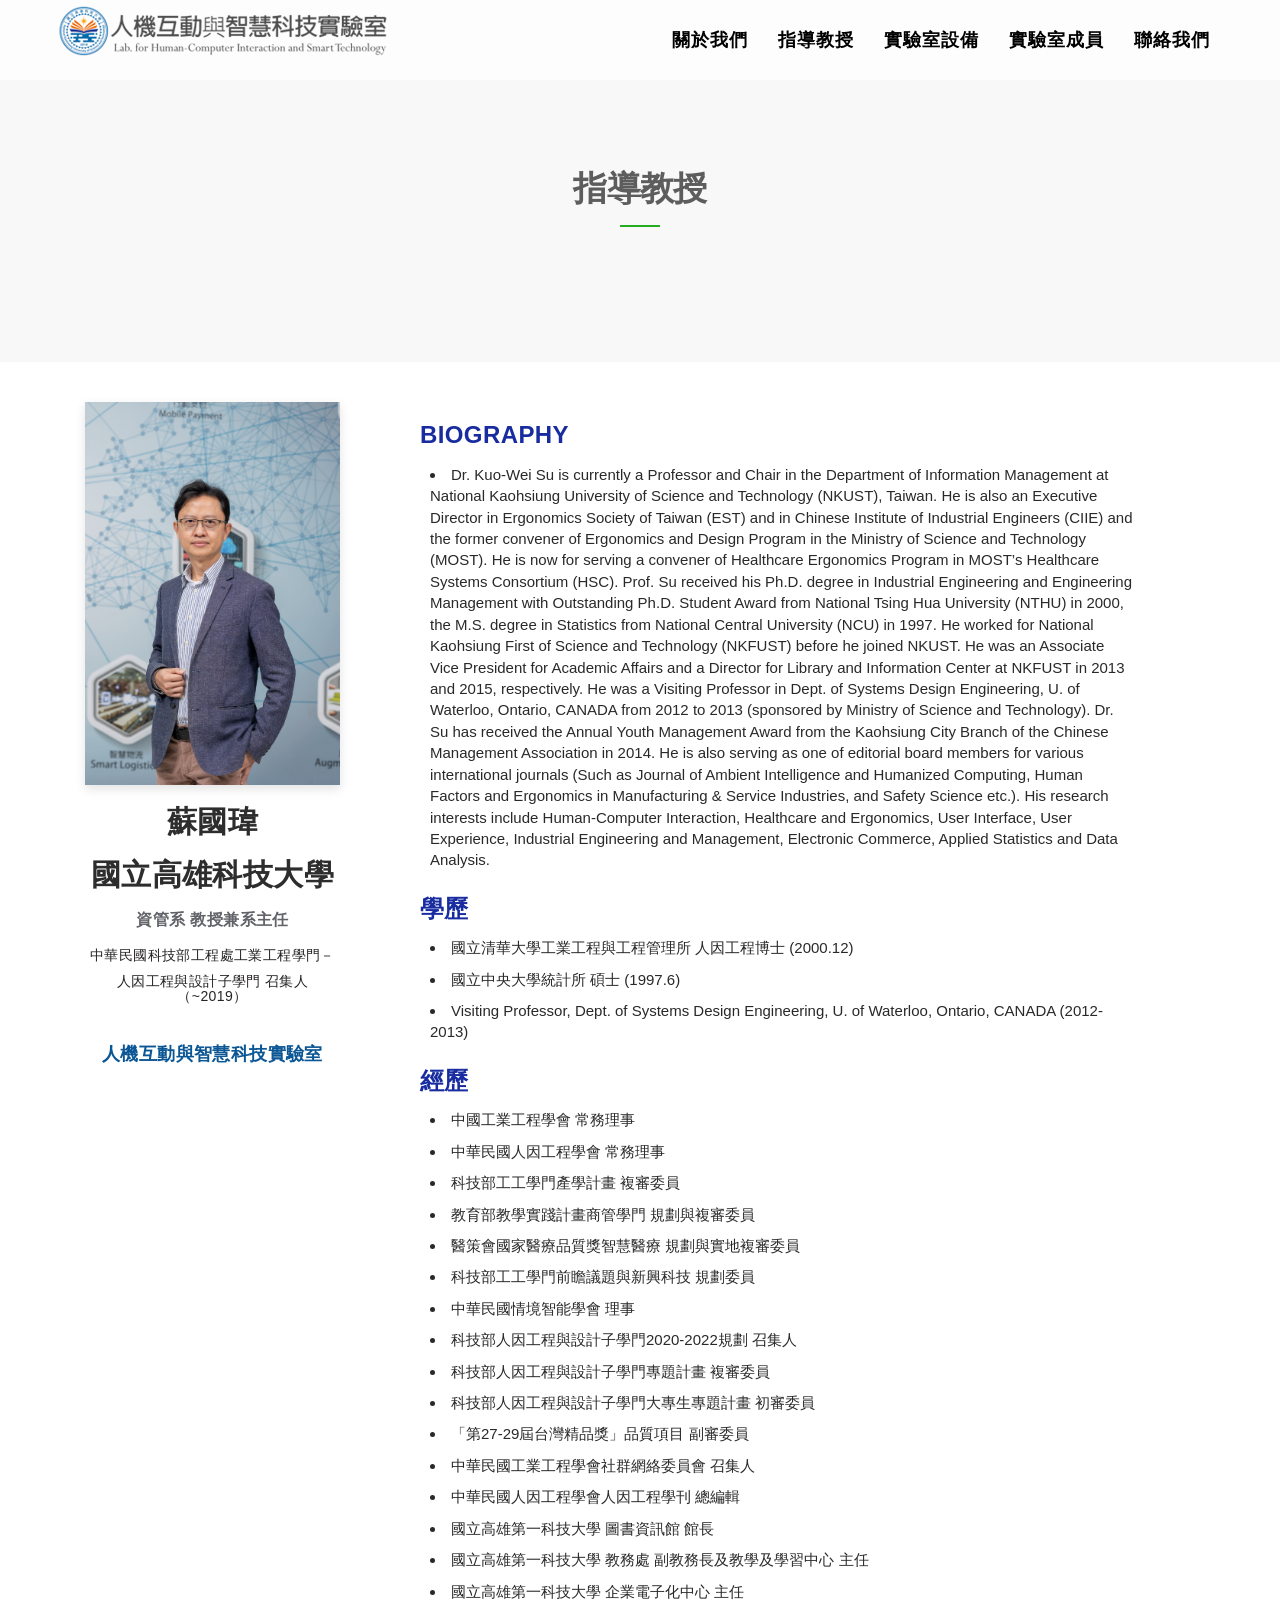
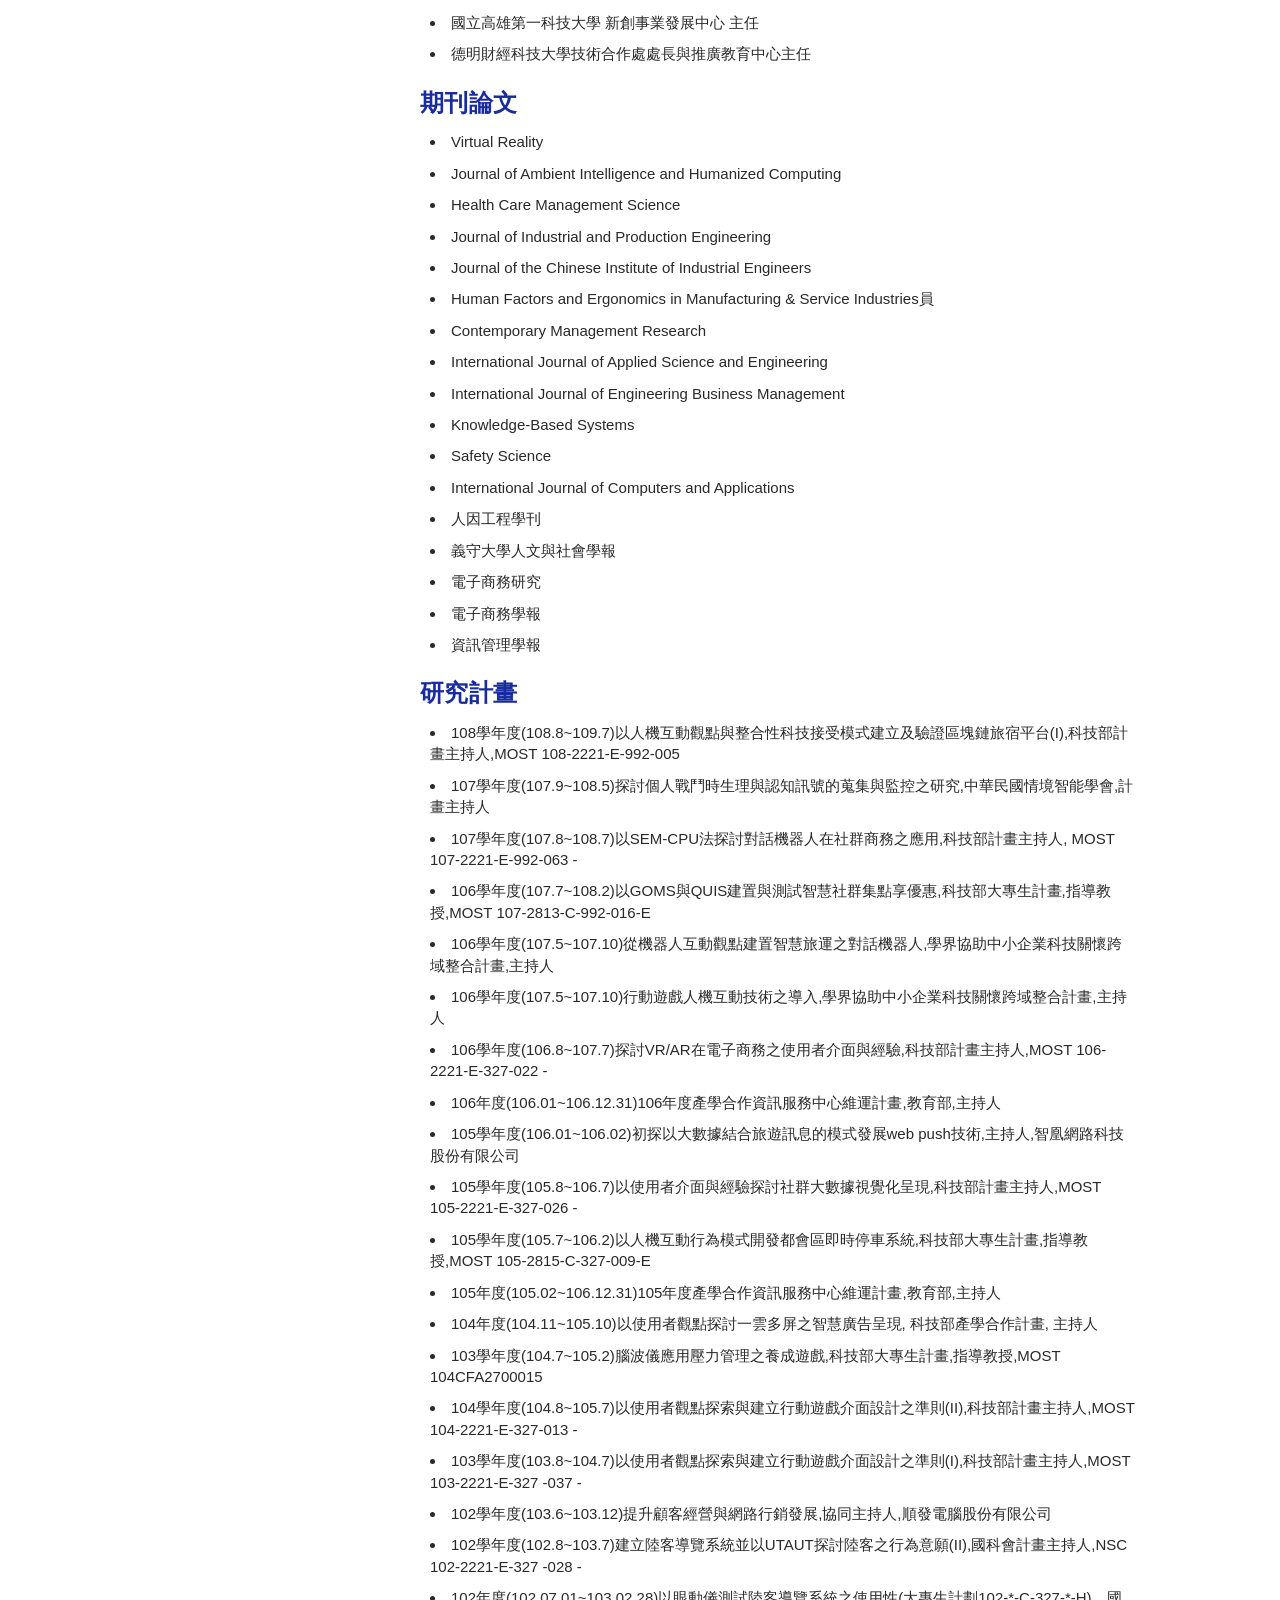
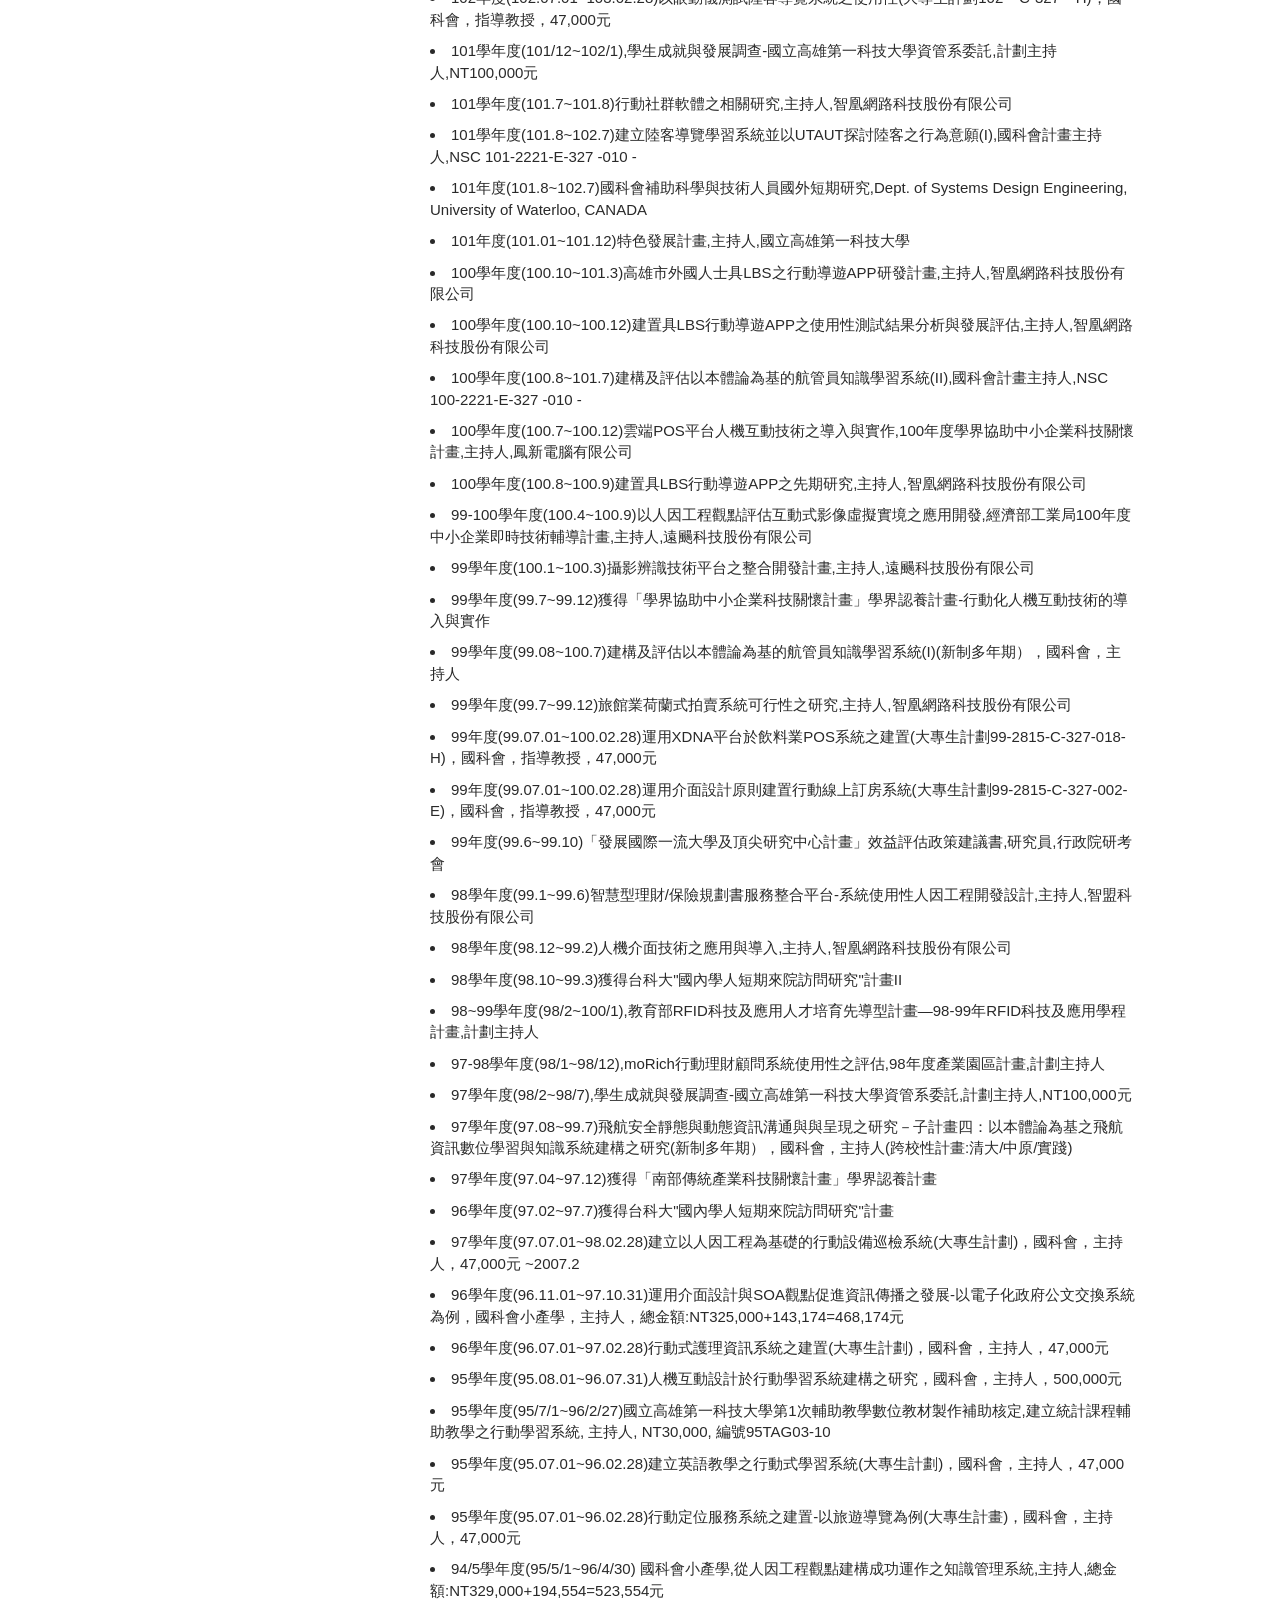
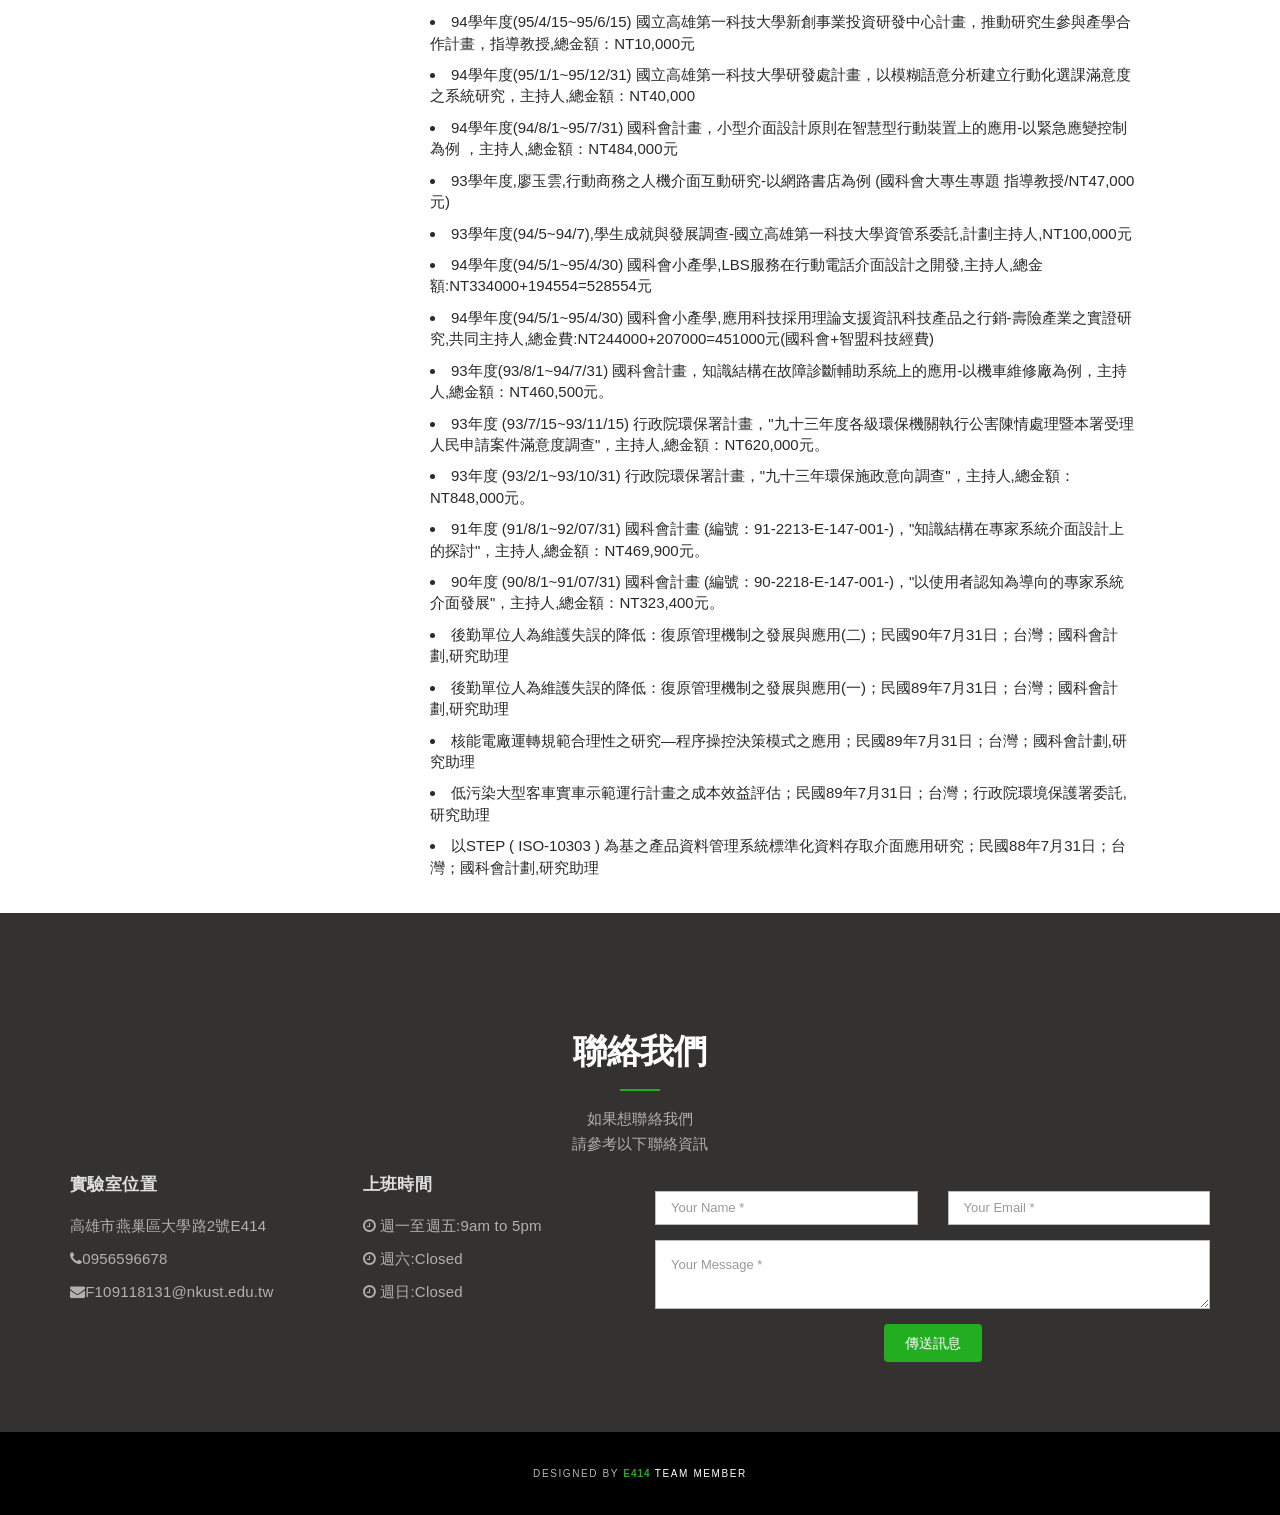
<file: NKUST-labofhci.github.io-main/advisor.html>
<!DOCTYPE html>
<html lang="en">

<head>
	<meta charset="utf-8">
	<meta http-equiv="X-UA-Compatible" content="IE=edge">
	<meta name="viewport" content="width=device-width, initial-scale=1">
	<!-- The above 3 meta tags *must* come first in the head; any other head content must come *after* these tags -->
	<meta name="description" content="">
	<meta name="author" content="">
	<link rel="icon" href="images/icon.png">
	<title>NKUST-labofhci</title>
	<!-- Bootstrap core CSS -->
	<link href="css/bootstrap.min.css" rel="stylesheet">
	<link rel="stylesheet" href="https://maxcdn.bootstrapcdn.com/font-awesome/4.4.0/css/font-awesome.min.css">
	<!-- Custom styles for this template -->
	<link href="css/owl.carousel.css" rel="stylesheet">
	<link href="css/owl.theme.default.min.css" rel="stylesheet">
	<link href="css/style.css" rel="stylesheet">
</head>

<body id="page-top">
	<!-- Navigation -->
	<nav class="navbar navbar-default navbar-fixed-top">
		<div class="container">
			<!-- Brand and toggle get grouped for better mobile display -->
			<div class="navbar-header page-scroll">
				<button type="button" class="navbar-toggle" data-toggle="collapse"
					data-target="#bs-example-navbar-collapse-1">
					<span class="sr-only">Toggle navigation</span>
					<span class="icon-bar"></span>
					<span class="icon-bar"></span>
					<span class="icon-bar"></span>
				</button>
				<a class="navbar-brand page-scroll" href="index.html"><img src="images/logo.png"
						alt="Sanza theme logo"></a>
			</div>
			<!-- Collect the nav links, forms, and other content for toggling -->
			<div class="collapse navbar-collapse" id="bs-example-navbar-collapse-1">
				<ul class="nav navbar-nav navbar-right">
					<li class="hidden">
						<a href="#page-top"></a>
					</li>
					<li>
						<a class="page-scroll" href="index.html">關於我們</a>
					</li>
					<li>
						<a class="page-scroll" href="advisor.html">指導教授</a>
					</li>
					<li>
						<a class="page-scroll" href="equipment.html">實驗室設備</a>
					</li>
					<li>
						<a class="page-scroll" href="member.html">實驗室成員</a>
					</li>
					<li>
						<a class="page-scroll" href="#contact">聯絡我們</a>
					</li>
				</ul>
			</div>
			<!-- /.navbar-collapse -->
		</div>
		<!-- /.container-fluid -->
	</nav>
	<!-- Header -->
	<!-- 	<header>
			<div class="container">
				<div class="slider-container">
					<div class="intro-text">
						<div class="intro-lead-in">Lab. for Human-Computer Interaction and Smart Technology</div>
						<div class="intro-heading">人機互動與智慧科技實驗室</div>
						<a href="#about" class="page-scroll btn btn-xl">了解更多</a>
					</div>
				</div>
			</div>
		</header> -->



	<section id="team" class="grey-bg">
		<div class="container">
			<div class="row">
				<div class="col-lg-12 text-center">
					<div class="section-title">
						<h2>指導教授</h2>
					</div>
				</div>
			</div>


		</div>
	</section>

	<section class="advisor-white-bg" id="introduction">
		<div class="container">
			<div class="col-md-3">
				<h3 class="title-small">

				</h3>
				<div style="background-color: white;"class="team-item nohover">
					<div class="wrap-card">
						<div class="team-image">
							<img src="images/team/老師4 .jpg" class="img-responsive">
						</div>
					</div>
					<div class="advisor-item">
						<h2>蘇國瑋</h2>
						<h2>國立高雄科技大學<h2>
								<h3>資管系 教授兼系主任<h3>
										<h5>中華民國科技部工程處工業工程學門－</h5>
										<h5>人因工程與設計子學門 召集人（~2019）</h5>
										<br />
										<h4>人機互動與智慧科技實驗室</h4>
					</div>
				</div>
			</div>
			<div class="col-md-9 content-right">
				<div class="advisor-list-item">
					<br />
					<br />
					<h3>Biography</h3>
					<li>Dr. Kuo-Wei Su is currently a Professor and Chair in the Department of Information Management at National Kaohsiung University of Science and Technology (NKUST), Taiwan.  He is also an Executive Director in Ergonomics Society of Taiwan (EST) and in Chinese Institute of Industrial Engineers (CIIE) and the former convener of Ergonomics and Design Program in the Ministry of Science and Technology (MOST).  He is now for serving a convener of Healthcare Ergonomics Program in MOST’s Healthcare Systems Consortium (HSC).  Prof. Su received his Ph.D. degree in Industrial Engineering and Engineering Management with Outstanding Ph.D. Student Award from National Tsing Hua University (NTHU) in 2000, the M.S. degree in Statistics from National Central University (NCU) in 1997.  He worked for National Kaohsiung First of Science and Technology (NKFUST) before he joined NKUST.  He was an Associate Vice President for Academic Affairs and a Director for Library and Information Center at NKFUST in 2013 and 2015, respectively.  He was a Visiting Professor in Dept. of Systems Design Engineering, U. of Waterloo, Ontario, CANADA from 2012 to 2013 (sponsored by Ministry of Science and Technology).  Dr. Su has received the Annual Youth Management Award from the Kaohsiung City Branch of the Chinese Management Association in 2014.  He is also serving as one of editorial board members for various international journals (Such as Journal of Ambient Intelligence and Humanized Computing, Human Factors and Ergonomics in Manufacturing & Service Industries, and Safety Science etc.).  His research interests include Human-Computer Interaction, Healthcare and Ergonomics, User Interface, User Experience, Industrial Engineering and Management, Electronic Commerce, Applied Statistics and Data Analysis.</li>
					
					<h3>學歷</h3>
					<li>國立清華大學工業工程與工程管理所 人因工程博士 (2000.12)</li>
					<li>國立中央大學統計所 碩士 (1997.6)</li>
					<li>Visiting Professor, Dept. of Systems Design Engineering, U. of Waterloo, Ontario, CANADA
						(2012-2013)</li>

					<h3>經歷</h3>
					<li>中國工業工程學會 常務理事</li>
					<li>中華民國人因工程學會 常務理事</li>
					<li>科技部工工學門產學計畫 複審委員</li>
					<li>教育部教學實踐計畫商管學門 規劃與複審委員</li>
					<li>醫策會國家醫療品質獎智慧醫療 規劃與實地複審委員</li>
					<li>科技部工工學門前瞻議題與新興科技 規劃委員</li>
					<li>中華民國情境智能學會 理事</li>
					<li>科技部人因工程與設計子學門2020-2022規劃 召集人</li>
					<li>科技部人因工程與設計子學門專題計畫 複審委員</li>
					<li>科技部人因工程與設計子學門大專生專題計畫 初審委員</li>
					<li>「第27-29屆台灣精品獎」品質項目 副審委員</li>
					<li>中華民國工業工程學會社群網絡委員會 召集人</li>
					<li>中華民國人因工程學會人因工程學刊 總編輯</li>
					<li>國立高雄第一科技大學 圖書資訊館 館長</li>
					<li>國立高雄第一科技大學 教務處 副教務長及教學及學習中心 主任</li>
					<li>國立高雄第一科技大學 企業電子化中心 主任</li>
					<li>國立高雄第一科技大學 新創事業發展中心 主任</li>
					<li>德明財經科技大學技術合作處處長與推廣教育中心主任</li>

					<h3>期刊論文</h3>
					<li>Virtual Reality</li>
					<li>Journal of Ambient Intelligence and Humanized Computing</li>
					<li>Health Care Management Science</li>
					<li>Journal of Industrial and Production Engineering</li>
					<li>Journal of the Chinese Institute of Industrial Engineers</li>
					<li>Human Factors and Ergonomics in Manufacturing & Service Industries員</li>
					<li>Contemporary Management Research</li>
					<li>International Journal of Applied Science and Engineering</li>
					<li>International Journal of Engineering Business Management</li>
					<li>Knowledge-Based Systems</li>
					<li>Safety Science</li>
					<li>International Journal of Computers and Applications</li>
					<li>人因工程學刊</li>
					<li>義守大學人文與社會學報</li>
					<li>電子商務研究</li>
					<li>電子商務學報</li>
					<li>資訊管理學報</li>
					<h3>研究計畫</h3>
					<li>108學年度(108.8~109.7)以人機互動觀點與整合性科技接受模式建立及驗證區塊鏈旅宿平台(I),科技部計畫主持人,MOST 108-2221-E-992-005</li>
					<li>107學年度(107.9~108.5)探討個人戰鬥時生理與認知訊號的蒐集與監控之研究,中華民國情境智能學會,計畫主持人</li>
					<li>107學年度(107.8~108.7)以SEM-CPU法探討對話機器人在社群商務之應用,科技部計畫主持人, MOST 107-2221-E-992-063 -</li>
					<li>106學年度(107.7~108.2)以GOMS與QUIS建置與測試智慧社群集點享優惠,科技部大專生計畫,指導教授,MOST 107-2813-C-992-016-E</li>
					<li>106學年度(107.5~107.10)從機器人互動觀點建置智慧旅運之對話機器人,學界協助中小企業科技關懷跨域整合計畫,主持人</li>
					<li>106學年度(107.5~107.10)行動遊戲人機互動技術之導入,學界協助中小企業科技關懷跨域整合計畫,主持人</li>
					<li>106學年度(106.8~107.7)探討VR/AR在電子商務之使用者介面與經驗,科技部計畫主持人,MOST 106-2221-E-327-022 -</li>
					<li>106年度(106.01~106.12.31)106年度產學合作資訊服務中心維運計畫,教育部,主持人</li>
					<li>105學年度(106.01~106.02)初探以大數據結合旅遊訊息的模式發展web push技術,主持人,智凰網路科技股份有限公司</li>
					<li>105學年度(105.8~106.7)以使用者介面與經驗探討社群大數據視覺化呈現,科技部計畫主持人,MOST 105-2221-E-327-026 -</li>
					<li>105學年度(105.7~106.2)以人機互動行為模式開發都會區即時停車系統,科技部大專生計畫,指導教授,MOST 105-2815-C-327-009-E</li>
					<li>105年度(105.02~106.12.31)105年度產學合作資訊服務中心維運計畫,教育部,主持人</li>
					<li>104年度(104.11~105.10)以使用者觀點探討一雲多屏之智慧廣告呈現, 科技部產學合作計畫, 主持人</li>
					<li>103學年度(104.7~105.2)腦波儀應用壓力管理之養成遊戲,科技部大專生計畫,指導教授,MOST 104CFA2700015</li>
					<li>104學年度(104.8~105.7)以使用者觀點探索與建立行動遊戲介面設計之準則(II),科技部計畫主持人,MOST 104-2221-E-327-013 -</li>
					<li>103學年度(103.8~104.7)以使用者觀點探索與建立行動遊戲介面設計之準則(I),科技部計畫主持人,MOST 103-2221-E-327 -037 -</li>
					<li>102學年度(103.6~103.12)提升顧客經營與網路行銷發展,協同主持人,順發電腦股份有限公司</li>
					<li>102學年度(102.8~103.7)建立陸客導覽系統並以UTAUT探討陸客之行為意願(II),國科會計畫主持人,NSC 102-2221-E-327 -028 -</li>
					<li>102年度(102.07.01~103.02.28)以眼動儀測試陸客導覽系統之使用性(大專生計劃102-*-C-327-*-H)，國科會，指導教授，47,000元</li>
					<li>101學年度(101/12~102/1),學生成就與發展調查-國立高雄第一科技大學資管系委託,計劃主持人,NT100,000元</li>
					<li>101學年度(101.7~101.8)行動社群軟體之相關研究,主持人,智凰網路科技股份有限公司</li>
					<li>101學年度(101.8~102.7)建立陸客導覽學習系統並以UTAUT探討陸客之行為意願(I),國科會計畫主持人,NSC 101-2221-E-327 -010 -</li>
					<li>101年度(101.8~102.7)國科會補助科學與技術人員國外短期研究,Dept. of Systems Design Engineering, University of
						Waterloo, CANADA</li>
					<li>101年度(101.01~101.12)特色發展計畫,主持人,國立高雄第一科技大學</li>
					<li>100學年度(100.10~101.3)高雄市外國人士具LBS之行動導遊APP研發計畫,主持人,智凰網路科技股份有限公司</li>
					<li>100學年度(100.10~100.12)建置具LBS行動導遊APP之使用性測試結果分析與發展評估,主持人,智凰網路科技股份有限公司</li>
					<li>100學年度(100.8~101.7)建構及評估以本體論為基的航管員知識學習系統(II),國科會計畫主持人,NSC 100-2221-E-327 -010 -</li>
					<li>100學年度(100.7~100.12)雲端POS平台人機互動技術之導入與實作,100年度學界協助中小企業科技關懷計畫,主持人,鳳新電腦有限公司</li>
					<li>100學年度(100.8~100.9)建置具LBS行動導遊APP之先期研究,主持人,智凰網路科技股份有限公司</li>
					<li>99-100學年度(100.4~100.9)以人因工程觀點評估互動式影像虛擬實境之應用開發,經濟部工業局100年度中小企業即時技術輔導計畫,主持人,遠颺科技股份有限公司</li>
					<li>99學年度(100.1~100.3)攝影辨識技術平台之整合開發計畫,主持人,遠颺科技股份有限公司</li>
					<li>99學年度(99.7~99.12)獲得「學界協助中小企業科技關懷計畫」學界認養計畫-行動化人機互動技術的導入與實作</li>
					<li>99學年度(99.08~100.7)建構及評估以本體論為基的航管員知識學習系統(I)(新制多年期），國科會，主持人</li>
					<li>99學年度(99.7~99.12)旅館業荷蘭式拍賣系統可行性之研究,主持人,智凰網路科技股份有限公司</li>
					<li>99年度(99.07.01~100.02.28)運用XDNA平台於飲料業POS系統之建置(大專生計劃99-2815-C-327-018-H)，國科會，指導教授，47,000元</li>
					<li>99年度(99.07.01~100.02.28)運用介面設計原則建置行動線上訂房系統(大專生計劃99-2815-C-327-002-E)，國科會，指導教授，47,000元</li>
					<li>99年度(99.6~99.10)「發展國際一流大學及頂尖研究中心計畫」效益評估政策建議書,研究員,行政院研考會</li>
					<li>98學年度(99.1~99.6)智慧型理財/保險規劃書服務整合平台-系統使用性人因工程開發設計,主持人,智盟科技股份有限公司</li>
					<li>98學年度(98.12~99.2)人機介面技術之應用與導入,主持人,智凰網路科技股份有限公司</li>
					<li>98學年度(98.10~99.3)獲得台科大"國內學人短期來院訪問研究"計畫II</li>
					<li>98~99學年度(98/2~100/1),教育部RFID科技及應用人才培育先導型計畫—98-99年RFID科技及應用學程計畫,計劃主持人</li>
					<li>97-98學年度(98/1~98/12),moRich行動理財顧問系統使用性之評估,98年度產業園區計畫,計劃主持人</li>
					<li>97學年度(98/2~98/7),學生成就與發展調查-國立高雄第一科技大學資管系委託,計劃主持人,NT100,000元</li>
					<li>97學年度(97.08~99.7)飛航安全靜態與動態資訊溝通與與呈現之研究－子計畫四：以本體論為基之飛航資訊數位學習與知識系統建構之研究(新制多年期），國科會，主持人(跨校性計畫:清大/中原/實踐)
					</li>
					<li>97學年度(97.04~97.12)獲得「南部傳統產業科技關懷計畫」學界認養計畫</li>
					<li>96學年度(97.02~97.7)獲得台科大"國內學人短期來院訪問研究"計畫</li>
					<li>97學年度(97.07.01~98.02.28)建立以人因工程為基礎的行動設備巡檢系統(大專生計劃)，國科會，主持人，47,000元 ~2007.2</li>
					<li>96學年度(96.11.01~97.10.31)運用介面設計與SOA觀點促進資訊傳播之發展-以電子化政府公文交換系統為例，國科會小產學，主持人，總金額:NT325,000+143,174=468,174元
					<li>96學年度(96.07.01~97.02.28)行動式護理資訊系統之建置(大專生計劃)，國科會，主持人，47,000元</li>
					<li>95學年度(95.08.01~96.07.31)人機互動設計於行動學習系統建構之研究，國科會，主持人，500,000元</li>
					<li>95學年度(95/7/1~96/2/27)國立高雄第一科技大學第1次輔助教學數位教材製作補助核定,建立統計課程輔助教學之行動學習系統, 主持人, NT30,000, 編號95TAG03-10
					</li>
					<li>95學年度(95.07.01~96.02.28)建立英語教學之行動式學習系統(大專生計劃)，國科會，主持人，47,000元</li>
					<li>95學年度(95.07.01~96.02.28)行動定位服務系統之建置-以旅遊導覽為例(大專生計畫)，國科會，主持人，47,000元</li>
					<li>94/5學年度(95/5/1~96/4/30) 國科會小產學,從人因工程觀點建構成功運作之知識管理系統,主持人,總金額:NT329,000+194,554=523,554元</li>
					<li>94學年度(95/4/15~95/6/15) 國立高雄第一科技大學新創事業投資研發中心計畫，推動研究生參與產學合作計畫，指導教授,總金額：NT10,000元</li>
					<li>94學年度(95/1/1~95/12/31) 國立高雄第一科技大學研發處計畫，以模糊語意分析建立行動化選課滿意度之系統研究，主持人,總金額：NT40,000</li>
					<li>94學年度(94/8/1~95/7/31) 國科會計畫，小型介面設計原則在智慧型行動裝置上的應用-以緊急應變控制為例 ，主持人,總金額：NT484,000元</li>
					<li>93學年度,廖玉雲,行動商務之人機介面互動研究-以網路書店為例 (國科會大專生專題 指導教授/NT47,000元)</li>
					<li>93學年度(94/5~94/7),學生成就與發展調查-國立高雄第一科技大學資管系委託,計劃主持人,NT100,000元</li>
					<li>94學年度(94/5/1~95/4/30) 國科會小產學,LBS服務在行動電話介面設計之開發,主持人,總金額:NT334000+194554=528554元</li>
					<li>94學年度(94/5/1~95/4/30)
						國科會小產學,應用科技採用理論支援資訊科技產品之行銷-壽險產業之實證研究,共同主持人,總金費:NT244000+207000=451000元(國科會+智盟科技經費)</li>
					<li>93年度(93/8/1~94/7/31) 國科會計畫，知識結構在故障診斷輔助系統上的應用-以機車維修廠為例，主持人,總金額：NT460,500元。</li>
					<li>93年度 (93/7/15~93/11/15) 行政院環保署計畫，"九十三年度各級環保機關執行公害陳情處理暨本署受理人民申請案件滿意度調查"，主持人,總金額：NT620,000元。</li>
					<li>93年度 (93/2/1~93/10/31) 行政院環保署計畫，"九十三年環保施政意向調查"，主持人,總金額：NT848,000元。</li>
					<li>91年度 (91/8/1~92/07/31) 國科會計畫 (編號：91-2213-E-147-001-)，"知識結構在專家系統介面設計上的探討"，主持人,總金額：NT469,900元。
					</li>
					<li>90年度 (90/8/1~91/07/31) 國科會計畫 (編號：90-2218-E-147-001-)，"以使用者認知為導向的專家系統介面發展"，主持人,總金額：NT323,400元。
					</li>
					<li>後勤單位人為維護失誤的降低：復原管理機制之發展與應用(二)；民國90年7月31日；台灣；國科會計劃,研究助理</li>
					<li>後勤單位人為維護失誤的降低：復原管理機制之發展與應用(一)；民國89年7月31日；台灣；國科會計劃,研究助理</li>
					<li>核能電廠運轉規範合理性之研究—程序操控決策模式之應用；民國89年7月31日；台灣；國科會計劃,研究助理</li>
					<li>低污染大型客車實車示範運行計畫之成本效益評估；民國89年7月31日；台灣；行政院環境保護署委託,研究助理</li>
					<li>以STEP ( ISO-10303 ) 為基之產品資料管理系統標準化資料存取介面應用研究；民國88年7月31日；台灣；國科會計劃,研究助理</li>
				</div>


			</div>
		</div>


		</div>
		</div>
		</div>
	</section>
	<section id="contact" class="dark-bg">
		<div class="container">
			<div class="row">
				<div class="col-lg-12 text-center">
					<div class="section-title">
						<h2>聯絡我們</h2>
						<p>如果想聯絡我們<br>請參考以下聯絡資訊</p>
					</div>
				</div>
			</div>
			<div class="row">
				<div class="col-md-3">
					<div class="section-text">
						<h4>實驗室位置</h4>
						<p>高雄市燕巢區大學路2號E414</p>
						<p><i class="fa fa-phone"></i>0956596678</p>
						<p><i class="fa fa-envelope"></i>F109118131@nkust.edu.tw</p>
					</div>
				</div>
				<div class="col-md-3">
					<div class="section-text">
						<h4>上班時間</h4>
						<p><i class="fa fa-clock-o"></i> <span class="day">週一至週五:</span><span>9am to 5pm</span></p>
						<p><i class="fa fa-clock-o"></i> <span class="day">週六:</span><span>Closed</span></p>
						<p><i class="fa fa-clock-o"></i> <span class="day">週日:</span><span>Closed</span></p>
					</div>
				</div>
				<div class="col-md-6">
					<form name="sentMessage" id="contactForm" novalidate="">
						<div class="row">
							<div class="col-md-6">
								<div class="form-group">
									<input type="text" class="form-control" placeholder="Your Name *" id="name"
										required="" data-validation-required-message="你的名字">
									<p class="help-block text-danger"></p>
								</div>
							</div>
							<div class="col-md-6">
								<div class="form-group">
									<input type="email" class="form-control" placeholder="Your Email *" id="email"
										required="" data-validation-required-message="你的信箱">
									<p class="help-block text-danger"></p>
								</div>
							</div>
						</div>
						<div class="row">
							<div class="col-md-12">
								<div class="form-group">
									<textarea class="form-control" placeholder="Your Message *" id="message" required=""
										data-validation-required-message="請留下您的訊息"></textarea>
									<p class="help-block text-danger"></p>
								</div>
							</div>
							<div class="clearfix"></div>
						</div>
						<div class="row">
							<div class="col-lg-12 text-center">
								<div id="success"></div>
								<button type="submit" class="btn">傳送訊息</button>
							</div>
						</div>
					</form>
				</div>
			</div>
		</div>
	</section>



	<p id="back-top">
		<a href="#top"><i class="fa fa-angle-up"></i></a>
	</p>
	<footer>
		<div class="container text-center">
			<p>Designed by <a href="http://moozthemes.com"><span>E414</span> Team member</a></p>
		</div>
	</footer>


	<!-- Bootstrap core JavaScript
			================================================== -->
	<!-- Placed at the end of the document so the pages load faster -->
	<script src="https://ajax.googleapis.com/ajax/libs/jquery/1.11.3/jquery.min.js"></script>
	<script src="js/bootstrap.min.js"></script>
	<script src="js/owl.carousel.min.js"></script>
	<script src="js/cbpAnimatedHeader.js"></script>
	<script src="js/jquery.appear.js"></script>
	<script src="js/SmoothScroll.min.js"></script>
	<script src="js/mooz.themes.scripts.js"></script>
</body>

</html>
</file>
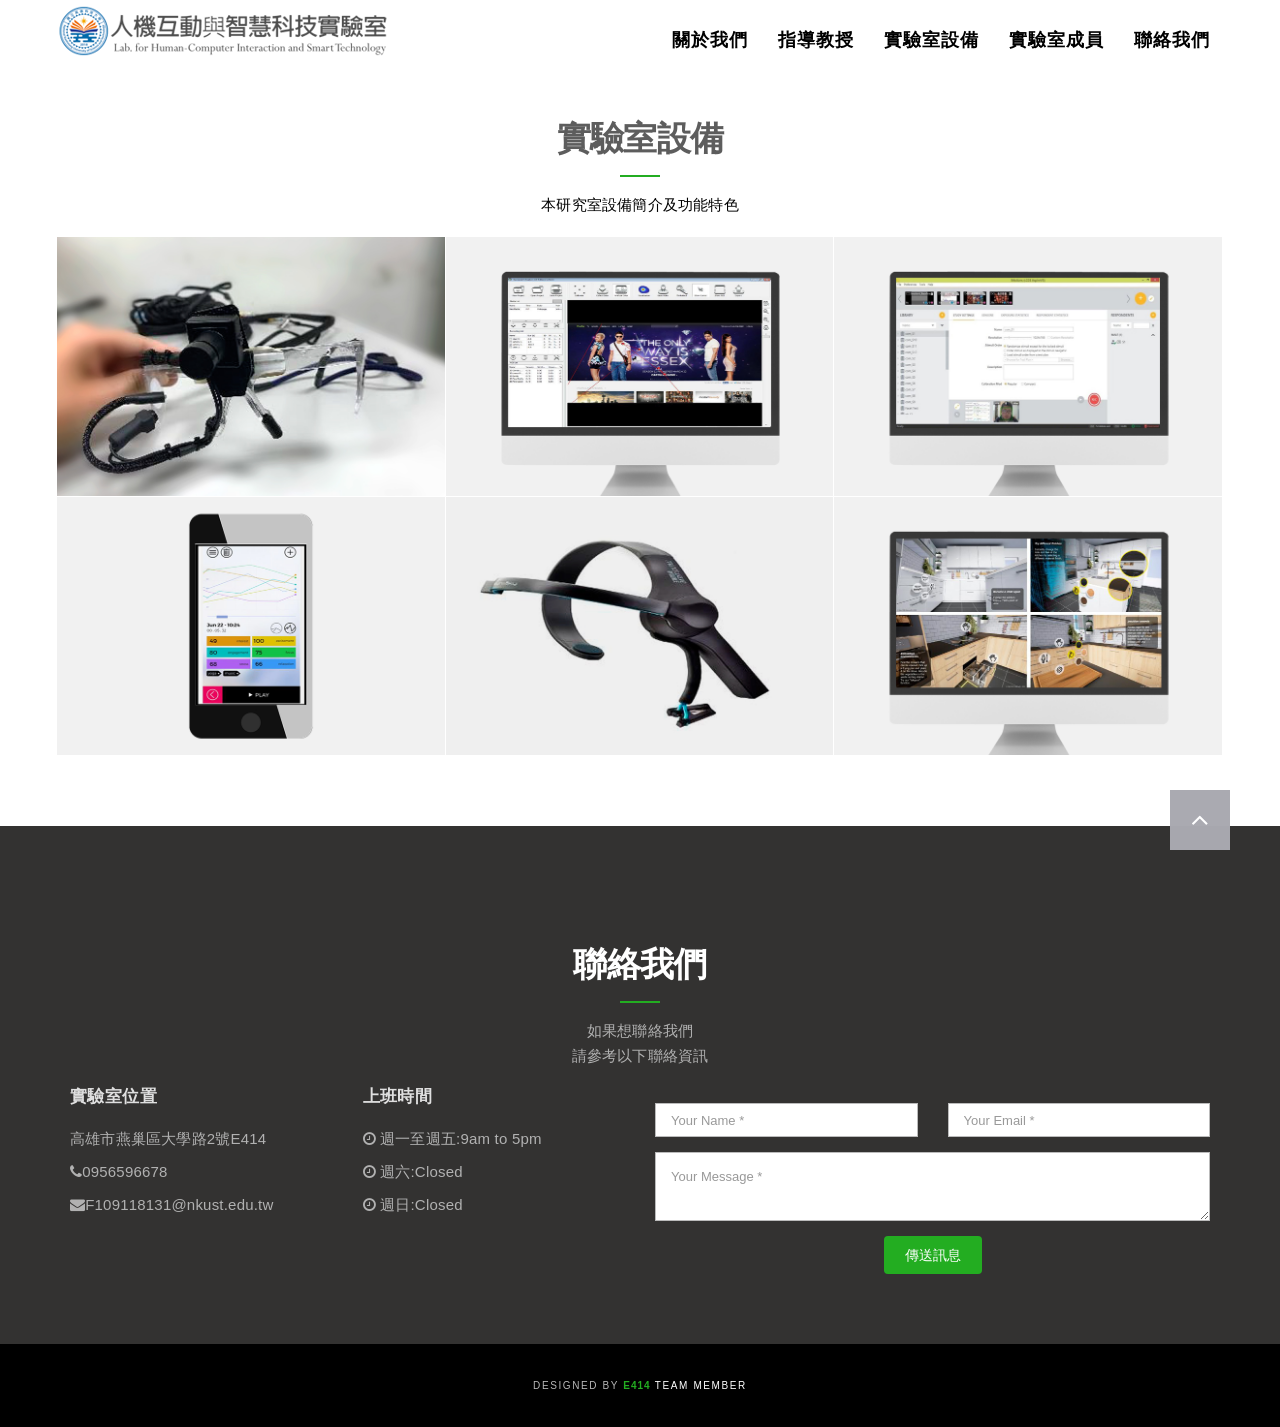
<file: NKUST-labofhci.github.io-main/equipment.html>
<!DOCTYPE html>
<html lang="en">
	<head>
		<meta charset="utf-8">
		<meta http-equiv="X-UA-Compatible" content="IE=edge">
		<meta name="viewport" content="width=device-width, initial-scale=1">
		<!-- The above 3 meta tags *must* come first in the head; any other head content must come *after* these tags -->
		<meta name="description" content="">
		<meta name="author" content="">
		<link rel="icon" href="images/icon.png">
		<title>NKUST-labofhci</title>
		<!-- Bootstrap core CSS -->
		<link href="css/bootstrap.min.css" rel="stylesheet">
		<link rel="stylesheet" href="https://maxcdn.bootstrapcdn.com/font-awesome/4.4.0/css/font-awesome.min.css">
		<!-- Custom styles for this template -->
		<link href="css/owl.carousel.css" rel="stylesheet">
		<link href="css/owl.theme.default.min.css"  rel="stylesheet">
		<link href="css/style.css" rel="stylesheet">
	</head>
	<body id="page-top">
		<!-- Navigation -->
		<nav class="navbar navbar-default navbar-fixed-top">
			<div class="container">
				<!-- Brand and toggle get grouped for better mobile display -->
				<div class="navbar-header page-scroll">
					<button type="button" class="navbar-toggle" data-toggle="collapse" data-target="#bs-example-navbar-collapse-1">
					<span class="sr-only">Toggle navigation</span>
					<span class="icon-bar"></span>
					<span class="icon-bar"></span>
					<span class="icon-bar"></span>
					</button>
					<a class="navbar-brand page-scroll" href="index.html"><img src="images/logo.png" alt="Sanza theme logo"></a>
				</div>
				<!-- Collect the nav links, forms, and other content for toggling -->
				<div class="collapse navbar-collapse" id="bs-example-navbar-collapse-1">
					<ul class="nav navbar-nav navbar-right">
						<li class="hidden">
							<a href="index.html"></a>
						</li>
						<li>
							<a class="page-scroll" href="index.html">關於我們</a>
						</li>
						<li>
							<a class="page-scroll" href="advisor.html">指導教授</a>
						</li>
						<li>
							<a class="page-scroll" href="equipment.html">實驗室設備</a>
						</li>
						<li>
							<a class="page-scroll" href="member.html">實驗室成員</a>
						</li>
						<li>
							<a class="page-scroll" href="#contact">聯絡我們</a>
						</li>
					</ul>
				</div>
				<!-- /.navbar-collapse -->
			</div>
			<!-- /.container-fluid -->
		</nav>
		<!-- Header -->
	<!-- 	<header>
			<div class="container">
				<div class="slider-container">
					<div class="intro-text">
						<div class="intro-lead-in">Lab. for Human-Computer Interaction and Smart Technology</div>
						<div class="intro-heading">人機互動與智慧科技實驗室</div>
						<a href="#about" class="page-scroll btn btn-xl">了解更多</a>
					</div>
				</div>
			</div>
		</header> -->
		
		<section id="equipment">
			<div class="container">
			<div class="row">
				<div class="col-lg-12 text-center">
					<div class="section-title">
						<h2>實驗室設備</h2>
						<p>本研究室設備簡介及功能特色</p>
					</div>
				</div>
			</div>
			<div class="row row-0-gutter">
				<!-- start portfolio item -->
				<div class="col-md-4 col-0-gutter">
					<div class="ot-portfolio-item">
						<figure class="effect-bubba">
							<img src="images/equipment/頭戴式眼動儀.jpg" alt="img02" class="img-responsive" />
							<figcaption>
								<h2>頭戴式眼動儀</h2>
								<p>(Vizard Eye-tracking 頭戴可攜式眼動儀)</p>
								<a href="#" data-toggle="modal" data-target="#Modal-1">View more</a>
							</figcaption>
						</figure>
					</div>
				</div>
				<!-- end portfolio item -->
				<!-- start portfolio item -->
				<div class="col-md-4 col-0-gutter">
					<div class="ot-portfolio-item">
						<figure class="effect-bubba">
							<img src="images/equipment/簡易桌上型眼動儀.jpg" alt="img02" class="img-responsive" />
							<figcaption>
								<h2>簡易桌上型眼動儀</h2>
								<p>(Gazepoint GP3 eye tracker)</p>
								<a href="#" data-toggle="modal" data-target="#Modal-2">View more</a>
							</figcaption>
						</figure>
					</div>
				</div>
				<!-- end portfolio item -->
				<!-- start portfolio item -->
				<div class="col-md-4 col-0-gutter">
					<div class="ot-portfolio-item">
						<figure class="effect-bubba">
							<img src="images/equipment/臉部情緒分析.jpg" alt="img02" class="img-responsive" />
							<figcaption>
								<h2>臉部情緒分析</h2>
								<p> (iMotions - emotient 情緒分析系統)</p>
								<a href="#" data-toggle="modal" data-target="#Modal-3">View more</a>
							</figcaption>
						</figure>
					</div>
				</div>
				<!-- end portfolio item -->
			</div>
			<div class="row row-0-gutter">
				<!-- start portfolio item -->
				<div class="col-md-4 col-0-gutter">
					<div class="ot-portfolio-item">
						<figure class="effect-bubba">
							<img src="images/equipment/高精度腦波偵測裝置.jpg" alt="img02" class="img-responsive" />
							<figcaption>
								<h2>高精度腦波偵測裝置</h2>
								<p> (Emotiv EPOC+)</p>
								<a href="#" data-toggle="modal" data-target="#Modal-4">View more</a>
							</figcaption>
						</figure>
					</div>
				</div>
				<!-- end portfolio item -->
				<!-- start portfolio item -->
				<div class="col-md-4 col-0-gutter">
					<div class="ot-portfolio-item">
						<figure class="effect-bubba">
							<img src="images/equipment/MindWave Mobile 腦波儀.jpg" alt="img02" class="img-responsive" />
							<figcaption>
								<h2>腦波儀</h2>
								<p>MindWave Mobile</p>
								<a href="#" data-toggle="modal" data-target="#Modal-5">View more</a>
							</figcaption>
						</figure>
					</div>
				</div>
				<!-- end portfolio item -->
				<!-- start portfolio item -->
				<div class="col-md-4 col-0-gutter">
					<div class="ot-portfolio-item">
						<figure class="effect-bubba">
							<img src="images/equipment/虛擬實境頭盔.jpg" alt="img02" class="img-responsive" />
							<figcaption>
								<h2>HTC VIVE</h2>
								<p>虛擬實境頭盔</p>
								<a href="#" data-toggle="modal" data-target="#Modal-6">View more</a>
							</figcaption>
						</figure>
					</div>
				</div>
				<!-- end portfolio item -->
			</div>
			</div><!-- end container -->
		</section>
		
		


		<section id="contact" class="dark-bg">
			<div class="container">
				<div class="row">
					<div class="col-lg-12 text-center">
						<div class="section-title">
							<h2>聯絡我們</h2>
							<p>如果想聯絡我們<br>請參考以下聯絡資訊</p>
						</div>
					</div>
				</div>
				<div class="row">
					<div class="col-md-3">
						<div class="section-text">
							<h4>實驗室位置</h4>
							<p>高雄市燕巢區大學路2號E414</p>
							<p><i class="fa fa-phone"></i>0956596678</p>
							<p><i class="fa fa-envelope"></i>F109118131@nkust.edu.tw</p>
						</div>
					</div>
					<div class="col-md-3">
						<div class="section-text">
							<h4>上班時間</h4>
							<p><i class="fa fa-clock-o"></i> <span class="day">週一至週五:</span><span>9am to 5pm</span></p>
							<p><i class="fa fa-clock-o"></i> <span class="day">週六:</span><span>Closed</span></p>
							<p><i class="fa fa-clock-o"></i> <span class="day">週日:</span><span>Closed</span></p>
						</div>
					</div>
					<div class="col-md-6">
						<form name="sentMessage" id="contactForm" novalidate="">
							<div class="row">
								<div class="col-md-6">
									<div class="form-group">
										<input type="text" class="form-control" placeholder="Your Name *" id="name" required="" data-validation-required-message="你的名字">
										<p class="help-block text-danger"></p>
									</div>
								</div>
								<div class="col-md-6">
									<div class="form-group">
										<input type="email" class="form-control" placeholder="Your Email *" id="email" required="" data-validation-required-message="你的信箱">
										<p class="help-block text-danger"></p>
									</div>
								</div>
							</div>
							<div class="row">
								<div class="col-md-12">
									<div class="form-group">
										<textarea class="form-control" placeholder="Your Message *" id="message" required="" data-validation-required-message="請留下您的訊息"></textarea>
										<p class="help-block text-danger"></p>
									</div>
								</div>
								<div class="clearfix"></div>
							</div>
							<div class="row">
								<div class="col-lg-12 text-center">
									<div id="success"></div>
									<button type="submit" class="btn">傳送訊息</button>
								</div>
							</div>
						</form>
					</div>
				</div>
			</div>
		</section>
		<p id="back-top">
			<a href="#top"><i class="fa fa-angle-up"></i></a>
		</p>
		<footer>
			<div class="container text-center">
				<p>Designed by <a href="http://moozthemes.com"><span>E414</span> Team member</a></p>
			</div>
		</footer>


		<!-- Modal for portfolio item 1 -->
		<div class="modal fade" id="Modal-1" tabindex="-1" role="dialog" aria-labelledby="Modal-label-1">
			<div class="modal-dialog" role="document">
				<div class="modal-content">
					<div class="modal-header">
						<button type="button" class="close" data-dismiss="modal" aria-label="Close"><span aria-hidden="true">&times;</span></button>
						<h4 class="modal-title" id="Modal-label-1">頭戴式眼動儀</h4>
					</div>
					<div class="modal-body">
						<img src="images/equipment/3.jpg" alt="img01" class="img-responsive" />
						<div class="modal-works"><span>頭戴式</span><span>眼動儀</span></div>
						<p>⦁ 系統輕巧：受測者穿戴零負擔。</p>
						<p>⦁ 可攜式架設方便：搭配筆電可輕易到工作場所進行眼動實驗。</p>
						<p>⦁ 校正速度快：2分鐘內完成系統校正。</p>
						<p>⦁ 可隨意移動進行眼球追蹤：受測者進行眼動實驗時不需固定在位置上，可在5M範圍內隨意移動。</p>
						<p>⦁ 輕鬆產生紀錄檔：實驗完成立即產生眼球觀察行為Video和資料檔，系統會匯出觀察錄影檔及文字紀錄檔，以供研究人員進行分析。</p>
						<p>⦁ 可以與駕駛模擬機系統Vizard SDK整合。</p>
					</div>
					<div class="modal-footer">
						<button type="button" class="btn btn-default" data-dismiss="modal">關 閉</button>
					</div>
				</div>
			</div>
		</div>

		<!-- Modal for portfolio item 2 -->
		<div class="modal fade" id="Modal-2" tabindex="-1" role="dialog" aria-labelledby="Modal-label-2">
			<div class="modal-dialog" role="document">
				<div class="modal-content">
					<div class="modal-header">
						<button type="button" class="close" data-dismiss="modal" aria-label="Close"><span aria-hidden="true">&times;</span></button>
						<h4 class="modal-title" id="Modal-label-2">簡易桌上型眼動儀</h4>
					</div>
					<div class="modal-body">
						<img src="images/equipment/簡易桌上型眼動儀.jpg" alt="img01" class="img-responsive" />
						<div class="modal-works"><span>眼動儀</span></div>
						<p>系統提供Python語法可用於劇本設計與開發，並可以結合眼動控制之應用。系統提供API可透過Python、C++及Matlab進行眼動控制應用系統之開發。資料記錄分析包含：時間分析、注視分析、比率分析、回視次數統計、滑鼠點擊記錄。支援影片靜態及動態AOI (Area of interests) 分析。</p>
					</div>
					<div class="modal-footer">
						<button type="button" class="btn btn-default" data-dismiss="modal">關 閉</button>
					</div>
				</div>
			</div>
		</div>

		<!-- Modal for portfolio item 3 -->
		<div class="modal fade" id="Modal-3" tabindex="-1" role="dialog" aria-labelledby="Modal-label-3">
			<div class="modal-dialog" role="document">
				<div class="modal-content">
					<div class="modal-header">
						<button type="button" class="close" data-dismiss="modal" aria-label="Close"><span aria-hidden="true">&times;</span></button>
						<h4 class="modal-title" id="Modal-label-3">臉部情緒分析</h4>
					</div>
					<div class="modal-body">
						<img src="images/equipment/臉部情緒分析.jpg" alt="img01" class="img-responsive" />
						<div class="modal-works"><span>情緒分析</span><span>CERT</span></div>
						<p>臉上透著有意識無意識和反應。情感整合Emotient FACET技術（原名CERT），以更深入地了解通過臉部表情的人類情緒反應，並透過一般的網路攝像機Webcam錄製的臉部表情並進行分析，計算，並匯出所有原始數據和指標。記錄所有臉孔做事後分析，即可批量上傳的所有臉部錄影iMotions可快速提取所有臉部表情數據，進一步分析整合，並匯出相關情緒指標。將所有的表情資料皆以同步呈現，並整合在時間軸上，進而匯出或匯入數據,分析及統計資料。
						</p>
					</div>
					<div class="modal-footer">
						<button type="button" class="btn btn-default" data-dismiss="modal">關 閉</button>
					</div>
				</div>
			</div>
		</div>

		<!-- Modal for portfolio item 4 -->
		<div class="modal fade" id="Modal-4" tabindex="-1" role="dialog" aria-labelledby="Modal-label-4">
			<div class="modal-dialog" role="document">
				<div class="modal-content">
					<div class="modal-header">
						<button type="button" class="close" data-dismiss="modal" aria-label="Close"><span aria-hidden="true">&times;</span></button>
						<h4 class="modal-title" id="Modal-label-4">高精度腦波偵測裝置 (Emotiv EPOC+)</h4>
					</div>
					<div class="modal-body">
						<img src="images/equipment/高精度腦波偵測裝置.jpg" alt="img01" class="img-responsive" />
						<div class="modal-works"><span>腦波儀</span><span>無限頭戴裝置</span></div>
						<p>它是一個具有14個EEG channels加上2個reference channels，且提供高解析度、可辨識處理與神經訊號的無線頭戴裝置。此外，裝置能夠長時間的使用進行，並可進行充電。而裝置是透過頭皮測量腦波，分析大腦反應和知覺。應用於多種領域，如：醫療復健、醫療評估、通訊、運動科學、機器人/控制、汽車/航空以及眼動儀、EEG結合系統。</p>
					</div>
					<div class="modal-footer">
						<button type="button" class="btn btn-default" data-dismiss="modal">關 閉</button>
					</div>
				</div>
			</div>
		</div>

		<!-- Modal for portfolio item 5 -->
		<div class="modal fade" id="Modal-5" tabindex="-1" role="dialog" aria-labelledby="Modal-label-5">
			<div class="modal-dialog" role="document">
				<div class="modal-content">
					<div class="modal-header">
						<button type="button" class="close" data-dismiss="modal" aria-label="Close"><span aria-hidden="true">&times;</span></button>
						<h4 class="modal-title" id="Modal-label-5">MindWave Mobile 腦波儀</h4>
					</div>
					<div class="modal-body">
						<img src="images/equipment/MindWave Mobile 腦波儀_1.jpg" alt="img01" class="img-responsive" />
						<div class="modal-works"><span>非侵入式</span><span>腦波儀</span></div>
						<p>美國神念科技最新腦波偵測技術，能夠偵測受測者當下的認知與情緒狀況，此腦波儀完全是非侵入式的輔導工具，不會產生任何副作用，並皆經過NCC國家通訊傳播委員會FCC、CE、FC、SRRC等安規認證。此腦波儀使用藍芽傳輸介面，配合神念腦波晶片，可即時讀取每秒512比原始腦波訊號，搭配SDK開發套件自行設計腦波相關演算法，且附有多款腦波相關應用程式。</p>
					</div>
					<div class="modal-footer">
						<button type="button" class="btn btn-default" data-dismiss="modal">關 閉</button>
					</div>
				</div>
			</div>
		</div>

		<!-- Modal for portfolio item 6 -->
		<div class="modal fade" id="Modal-6" tabindex="-1" role="dialog" aria-labelledby="Modal-label-6">
			<div class="modal-dialog" role="document">
				<div class="modal-content">
					<div class="modal-header">
						<button type="button" class="close" data-dismiss="modal" aria-label="Close"><span aria-hidden="true">&times;</span></button>
						<h4 class="modal-title" id="Modal-label-6">HTC VIVE虛擬實境頭盔</h4>
					</div>
					<div class="modal-body">
						<img src="images/equipment/虛擬實境頭盔.jpg" alt="img01" class="img-responsive" />
						<div class="modal-works"><span>虛擬實境頭盔</span><span>VR</span></div>
						<p>HTC Vive是一款虛擬現實頭戴式顯示器，由宏達國際電子（HTC）和維爾福公司（Valve Corporation）共同開發。 HTC VIVE頭戴式顯示器的設計利用「房間規模」的技術，通過傳感器把一個房間變成三維空間，在虛擬世界中允許用戶自然地導航，能四處走動，並使用運動跟蹤的手持控制器來生動地操縱物體的能力，有精密的互動，交流和沉浸式環境的體驗。</p>
					</div>
					<div class="modal-footer">
						<button type="button" class="btn btn-default" data-dismiss="modal">關 閉</button>
					</div>
				</div>
			</div>
		</div>
	
		<!-- Bootstrap core JavaScript
			================================================== -->
		<!-- Placed at the end of the document so the pages load faster -->
		<script src="https://ajax.googleapis.com/ajax/libs/jquery/1.11.3/jquery.min.js"></script>
		<script src="js/bootstrap.min.js"></script>
		<script src="js/owl.carousel.min.js"></script>
		<script src="js/cbpAnimatedHeader.js"></script>
		<script src="js/jquery.appear.js"></script>
		<script src="js/SmoothScroll.min.js"></script>
		<script src="js/mooz.themes.scripts.js"></script>
	</body>
</html>
</file>
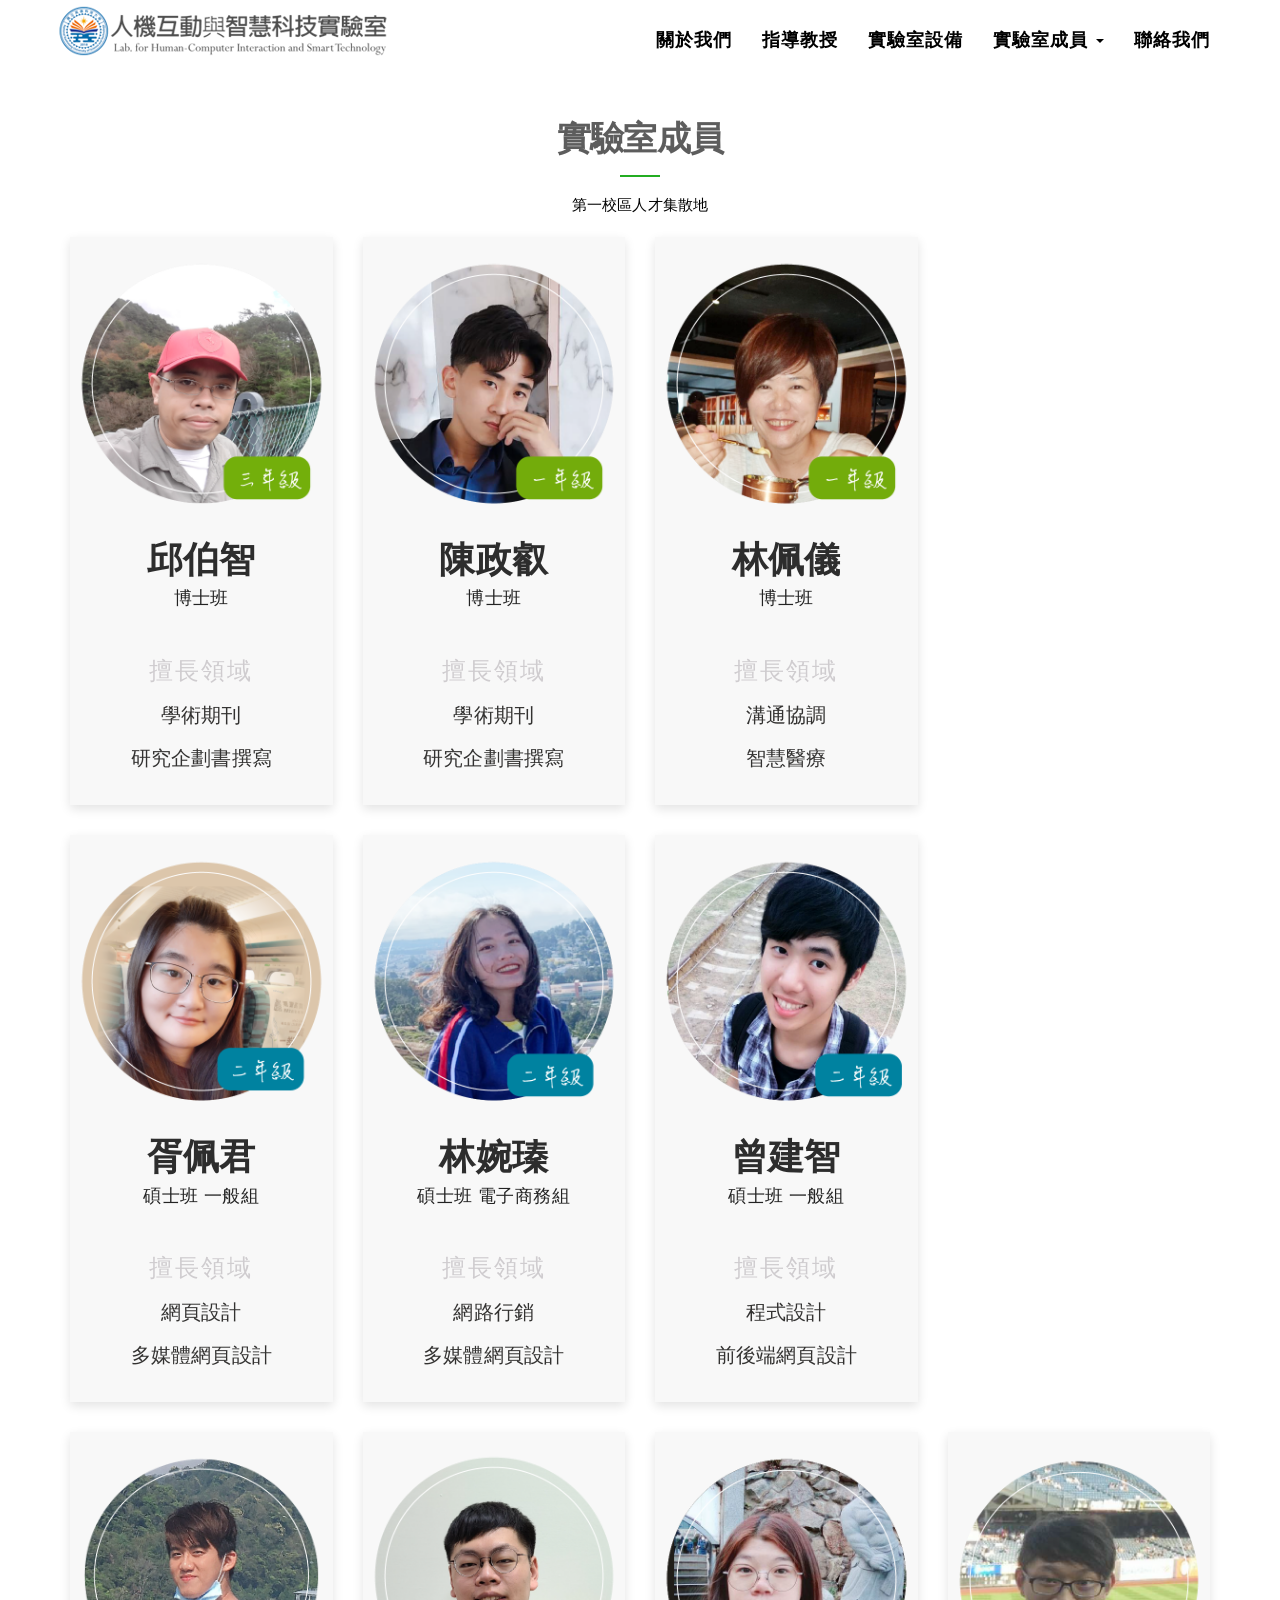
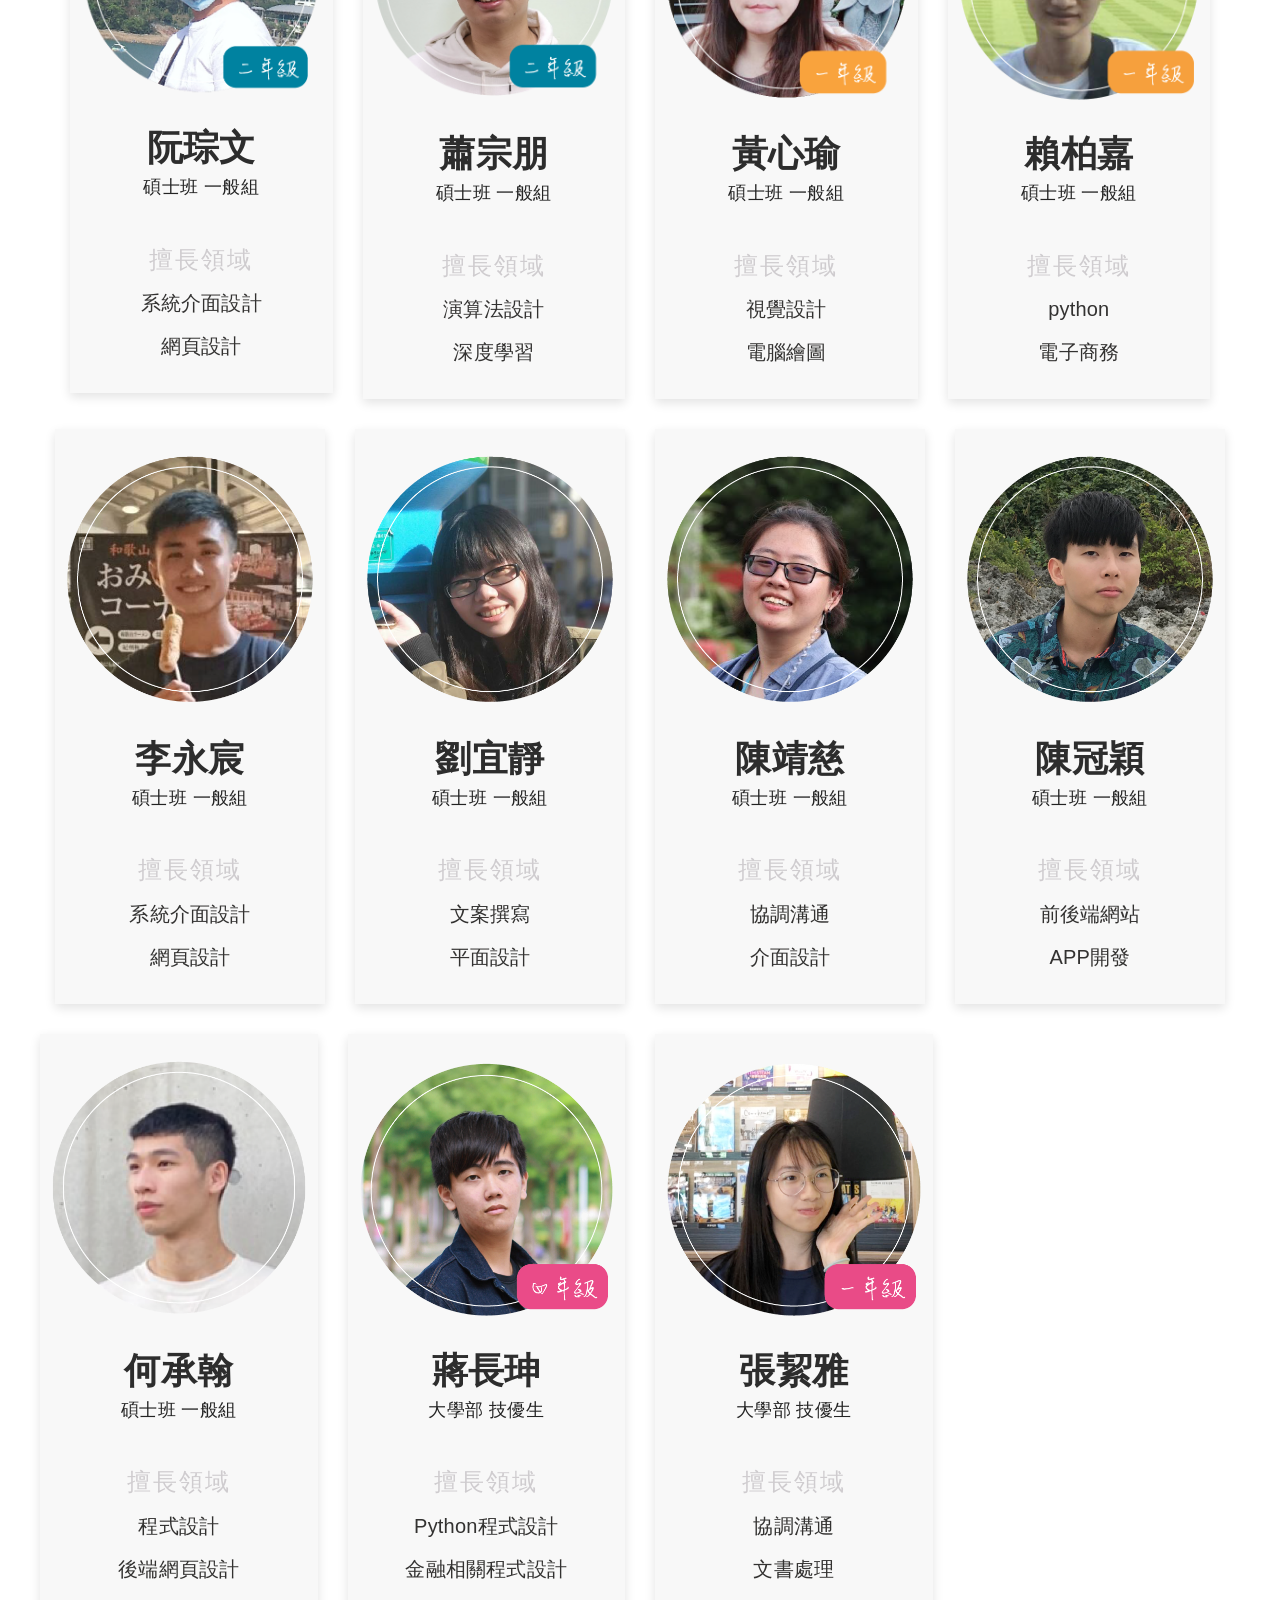
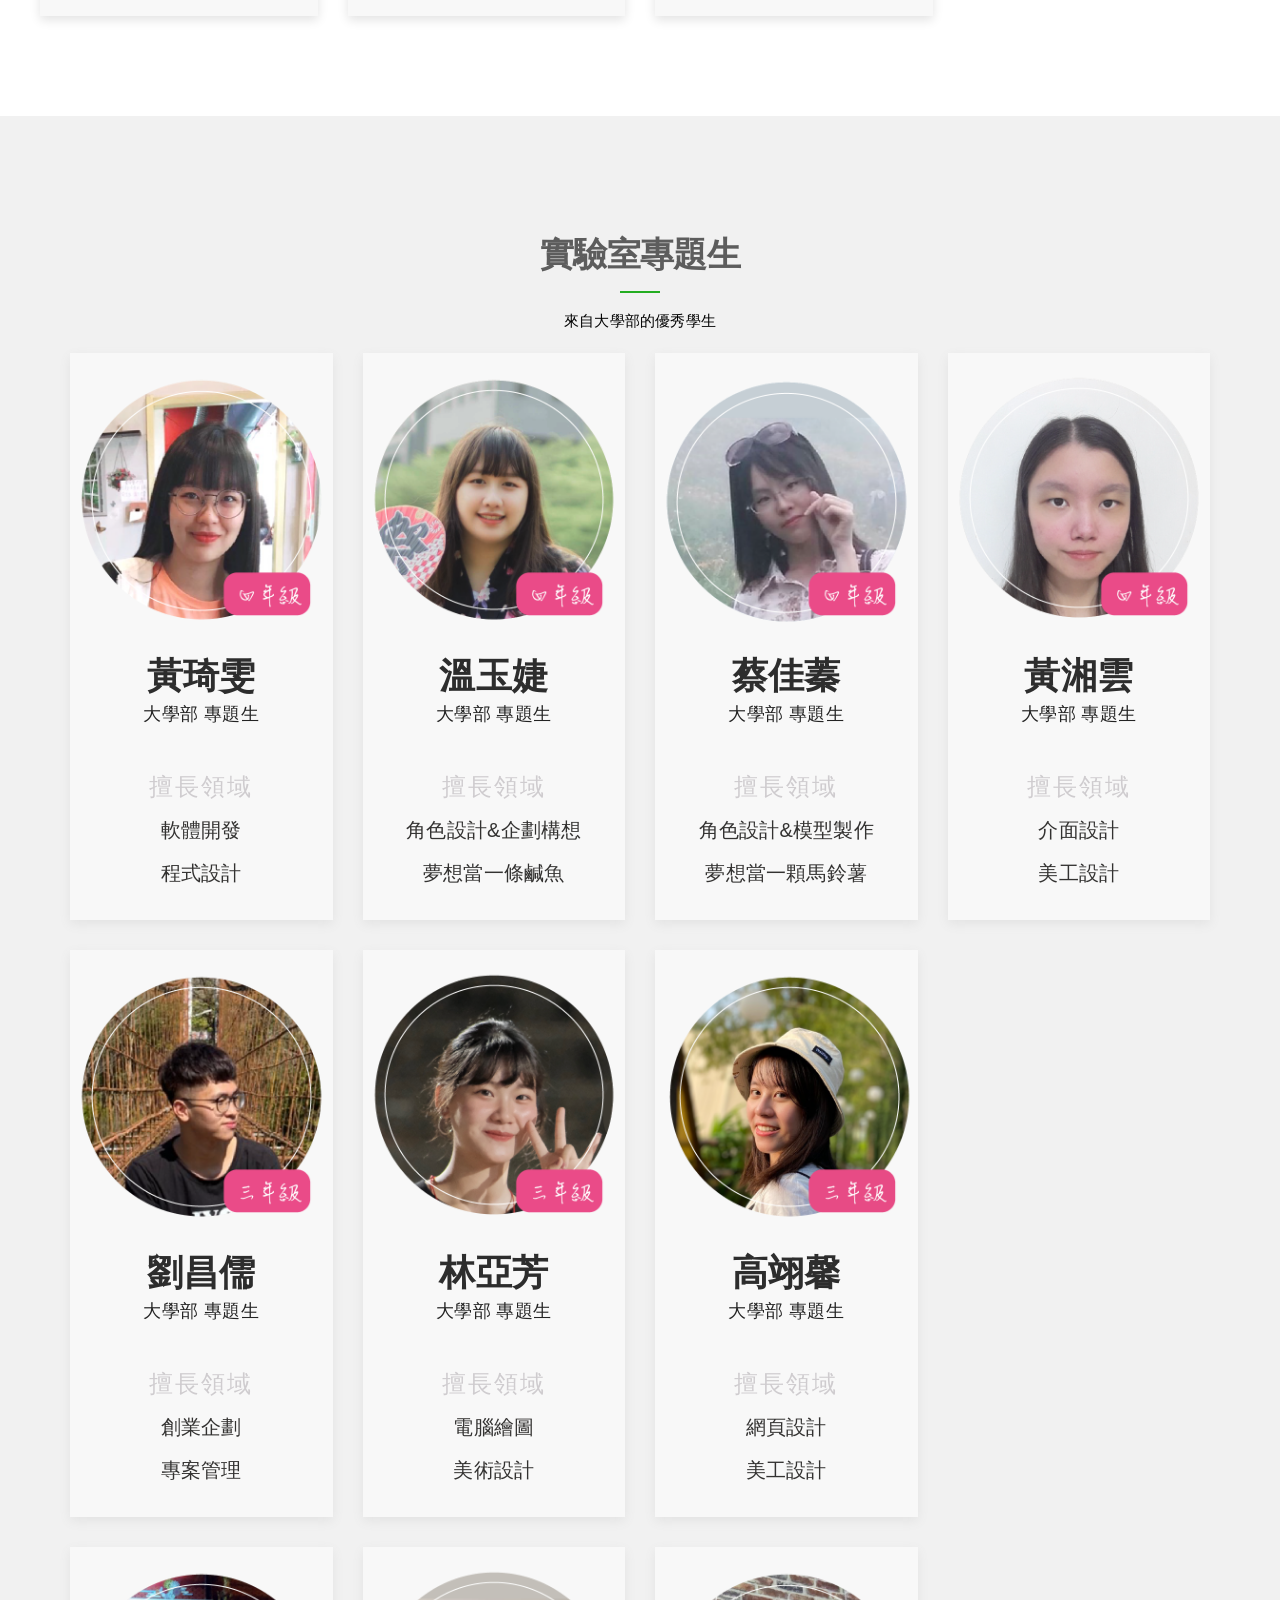
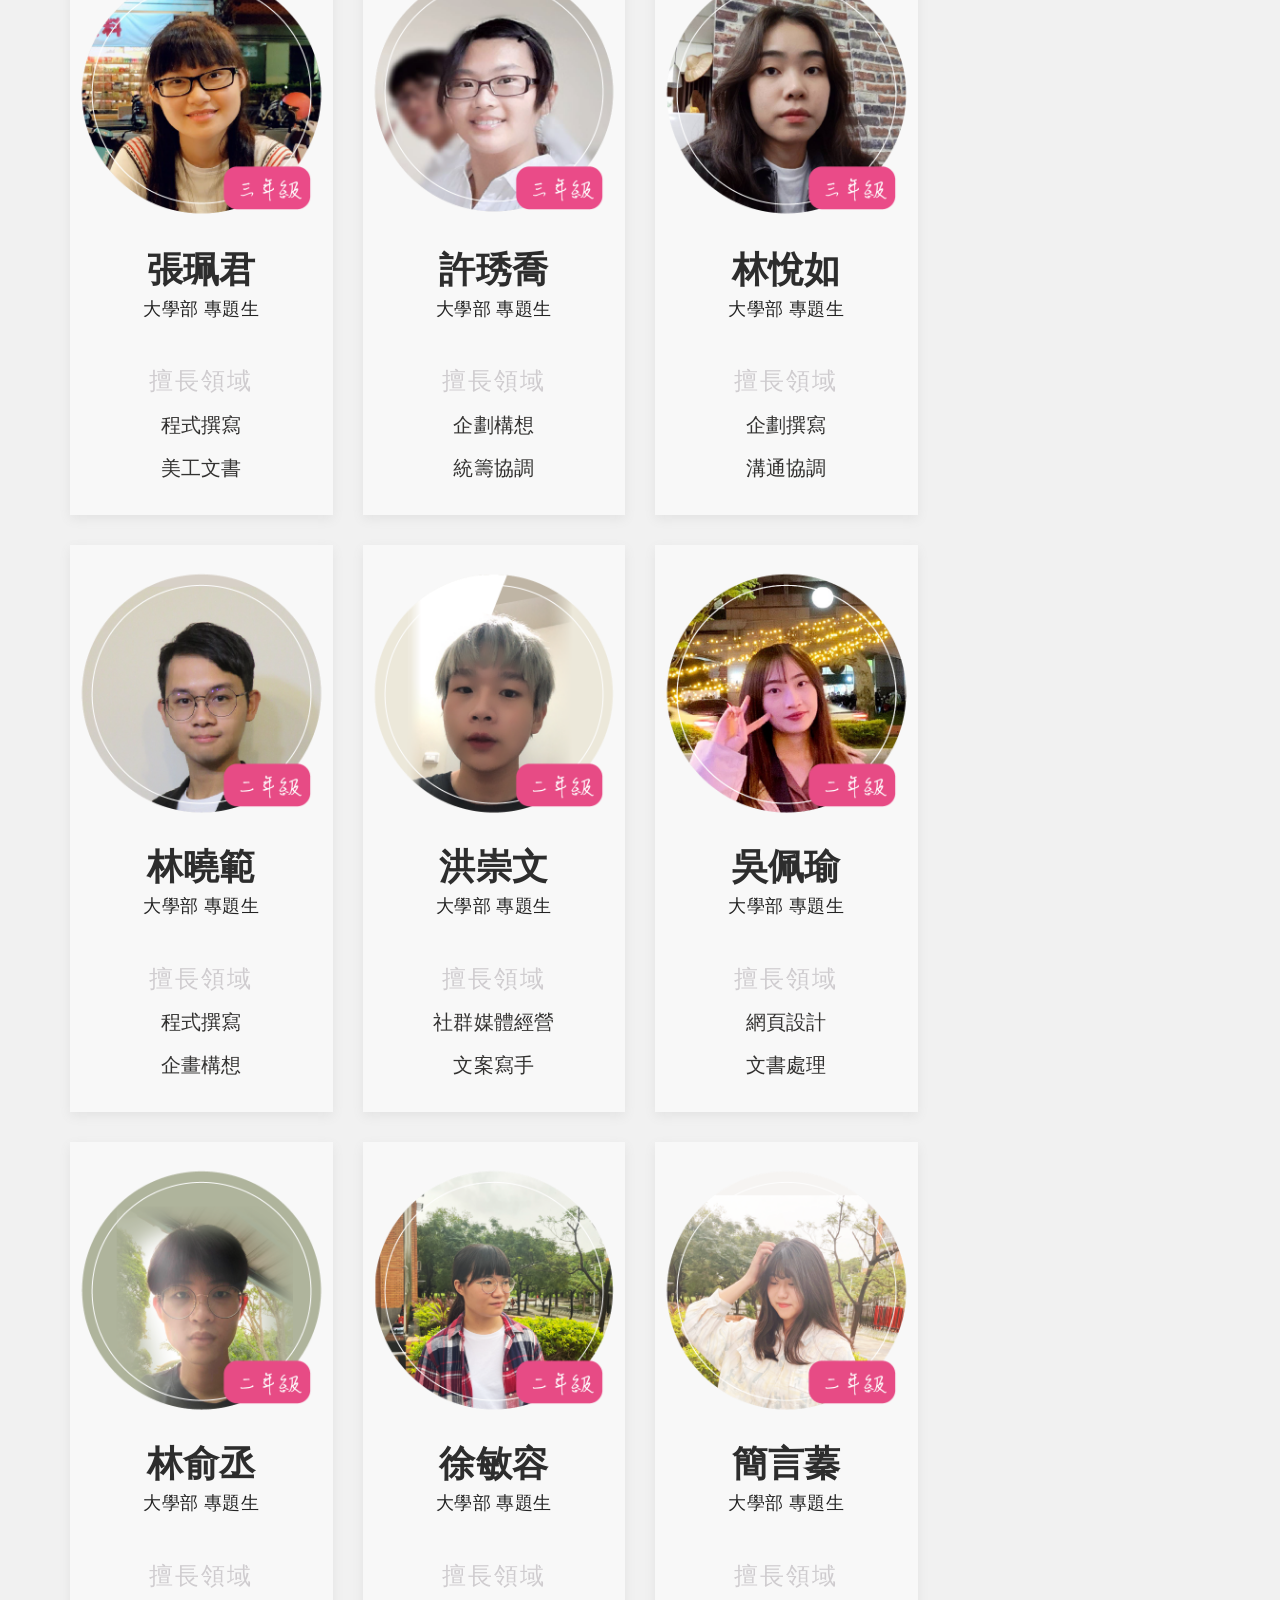
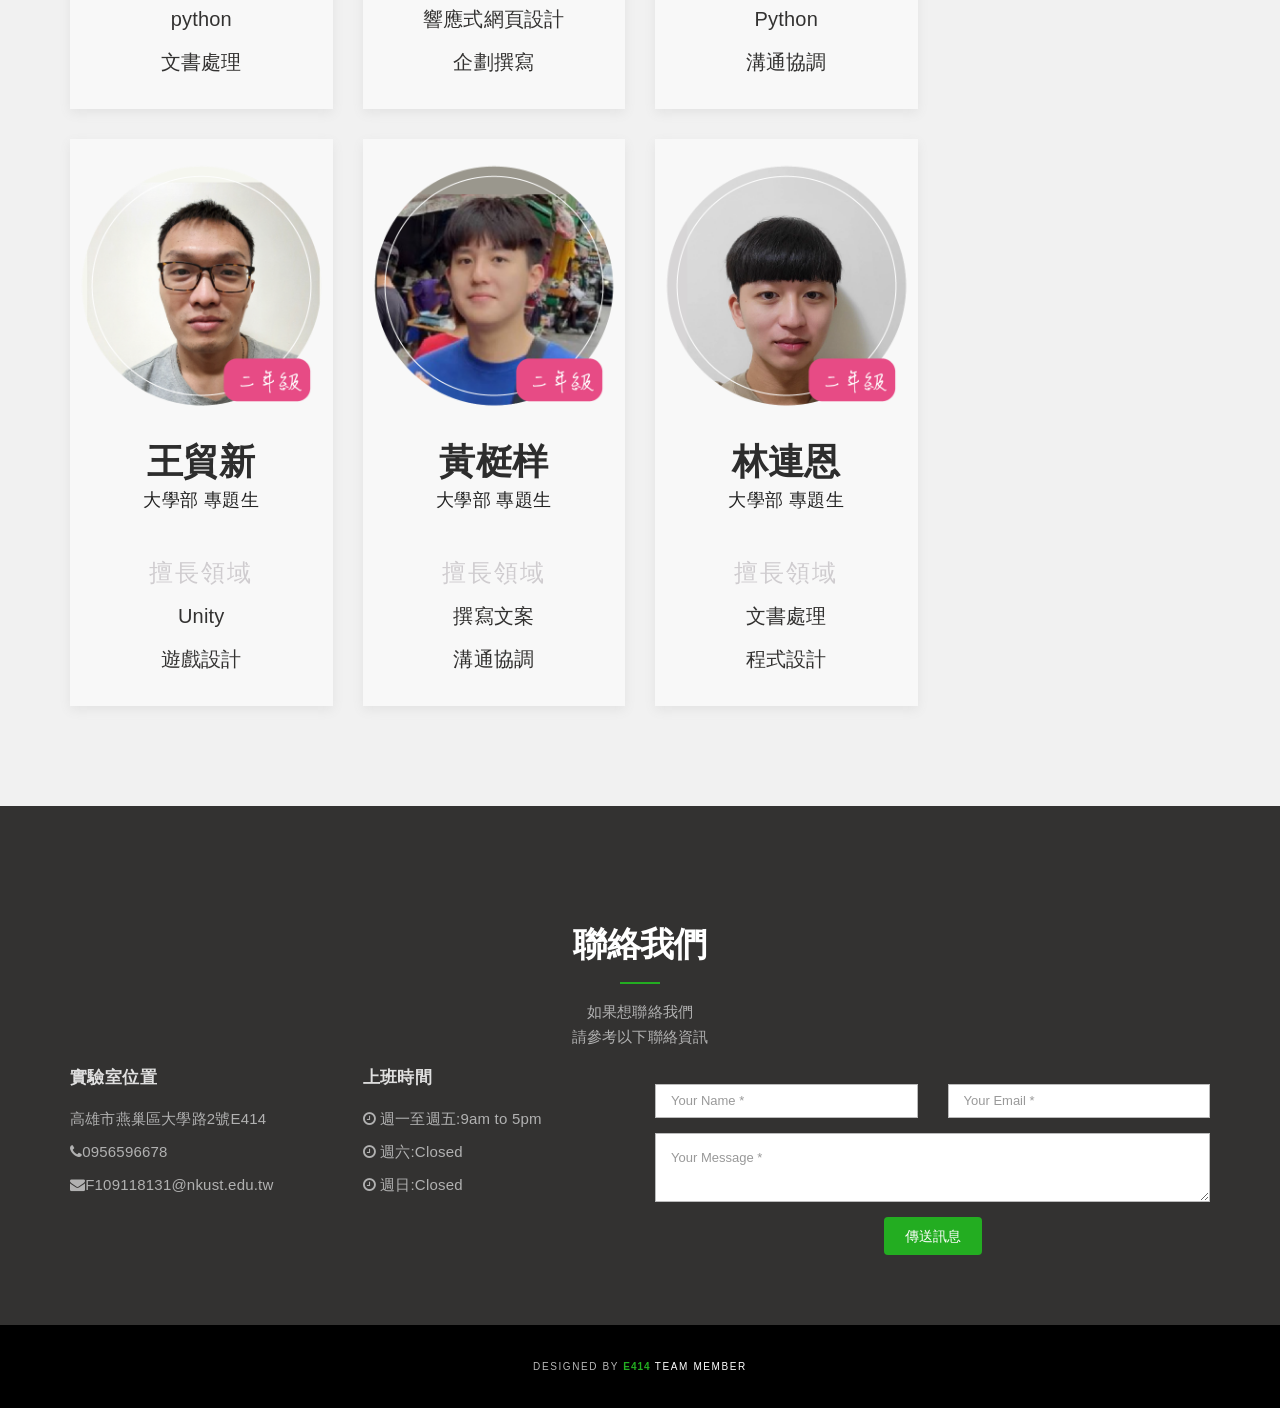
<file: NKUST-labofhci.github.io-main/member.html>
<!DOCTYPE html>
<html lang="en">

<head>
	<meta charset="utf-8">
	<meta http-equiv="X-UA-Compatible" content="IE=edge">
	<meta name="viewport" content="width=device-width, initial-scale=1">
	<!-- The above 3 meta tags *must* come first in the head; any other head content must come *after* these tags -->
	<meta name="description" content="">
	<meta name="author" content="">
	<link rel="icon" href="images/icon.png">
	<title>NKUST-labofhci</title>
	<!-- Bootstrap core CSS -->
	<link href="css/bootstrap.min.css" rel="stylesheet">
	<link rel="stylesheet" href="https://maxcdn.bootstrapcdn.com/font-awesome/4.4.0/css/font-awesome.min.css">
	<!-- Custom styles for this template -->
	<link href="css/owl.carousel.css" rel="stylesheet">
	<link href="css/owl.theme.default.min.css" rel="stylesheet">
	<link href="css/style.css" rel="stylesheet">
</head>

<body id="page-top">
	<!-- Navigation -->
	<nav class="navbar navbar-default navbar-fixed-top">
		<div class="container">
			<!-- Brand and toggle get grouped for better mobile display -->
			<div class="navbar-header page-scroll">
				<button type="button" class="navbar-toggle" data-toggle="collapse"
					data-target="#bs-example-navbar-collapse-1">
					<span class="sr-only">Toggle navigation</span>
					<span class="icon-bar"></span>
					<span class="icon-bar"></span>
					<span class="icon-bar"></span>
				</button>
				<a class="navbar-brand page-scroll" href="index.html"><img src="images/logo.png"
						alt="Sanza theme logo"></a>
			</div>
			<!-- Collect the nav links, forms, and other content for toggling -->
			<div class="collapse navbar-collapse" id="bs-example-navbar-collapse-1">
				<ul class="nav navbar-nav navbar-right">
					<li class="hidden">
						<a href="#page-top"></a>
					</li>
					<li>
						<a class="page-scroll" href="index.html">關於我們</a>
					</li>
					<li>
						<a class="page-scroll" href="advisor.html">指導教授</a>
					</li>
					<li>
						<a class="page-scroll" href="equipment.html">實驗室設備</a>
					</li>
					<li class="dropdown">
						<a href="member.html" class="dropdown-toggle" data-toggle="dropdown" role="button"
							aria-haspopup="true" aria-expanded="false">實驗室成員 <span class="caret"></span></a>
						<ul class="dropdown-menu">
							<li><a href="member_doctor.html">博士班</a></li>
							<li><a href="member_master.html">碩士班</a></li>
							<li><a href="member_college.html">大學部</a></li>
							<li><a href="member_graduate.html">畢業生</a></li>
						</ul>
					</li>
					<li>
						<a class="page-scroll" href="#contact">聯絡我們</a>
					</li>
				</ul>
			</div>
			<!-- /.navbar-collapse -->
		</div>
		<!-- /.container-fluid -->
	</nav>
	<!-- Header -->
	<!-- 	<header>
			<div class="container">
				<div class="slider-container">
					<div class="intro-text">
						<div class="intro-lead-in">Lab. for Human-Computer Interaction and Smart Technology</div>
						<div class="intro-heading">人機互動與智慧科技實驗室</div>
						<a href="#about" class="page-scroll btn btn-xl">了解更多</a>
					</div>
				</div>
			</div>
		</header> -->



	<section id="team" class="white-bg">
		<div class="container">
			<div class="row">
				<div class="col-lg-12 text-center">
					<div class="section-title">
						<h2>實驗室成員</h2>
						<p>第一校區人才集散地</p>
						<div class="row">
							<div class="col-lg-15 text-center">
								<div id="success"></div>
							</div>
						</div>
					</div>
				</div>
			</div>

			<div class="row">
				<!-- team member item -->
				<div class="col-md-3">
					<div class="team-wrap-card ">
						<div class="team-item">
							<div class="team-image ">
								<img src="images/team/邱伯智.png" class="img-responsive" alt="author">
							</div>
							<div class="team-text">
								<h3>邱伯智</h3>
								<h4>博士班</h4>
								<br />
								<div class="team-position">擅長領域</div>
								<p>學術期刊</p>
								<p>研究企劃書撰寫</p>
							</div>
						</div>
					</div>
				</div>
				<!-- end team member item -->
				<!-- team member item -->
				<div class="col-md-3">
					<div class="team-wrap-card">
						<div class="team-item">
							<div class="team-image">
								<img src="images/team/陳政叡.png" class="img-responsive" alt="author">
							</div>
							<div class="team-text">
								<h3>陳政叡</h3>
								<h4>博士班</h4>
								<br />
								<div class="team-position">擅長領域</div>
								<p>學術期刊</p>
								<p>研究企劃書撰寫</p>
							</div>
						</div>
					</div>
				</div>
				<!-- end team member item -->
				<!-- team member item -->
				<div class="col-md-3">
					<div class="team-wrap-card">
						<div class="team-item">
							<div class="team-image">
								<img src="images/team/林佩儀.png" class="img-responsive" alt="author">
							</div>
							<div class="team-text">
								<h3>林佩儀</h3>
								<h4>博士班</h4>
								<br />
								<div class="team-position">擅長領域</div>
								<p>溝通協調</p>
								<p>智慧醫療</p>
							</div>
						</div>
					</div>
				</div>
				<!-- end team member item -->
			</div>


			<div class="row">
				<!-- team member item -->
				<div class="col-md-3">
					<div class="team-wrap-card">
						<div class="team-item">
							<div class="team-image">
								<img src="images/team/胥佩君.png" class="img-responsive" alt="author">
							</div>
							<div class="team-text">
								<h3>胥佩君</h3>
								<h4>碩士班 一般組</h4>
								<br />
								<div class="team-position">擅長領域</div>
								<p>網頁設計</p>
								<p>多媒體網頁設計</p>
							</div>
						</div>
					</div>
				</div>
				<!-- end team member item -->
				<!-- team member item -->
				<div class="col-md-3">
					<div class="team-wrap-card">
						<div class="team-item">
							<div class="team-image">
								<img src="images/team/林婉瑧.png" class="img-responsive" alt="author">
							</div>
							<div class="team-text">
								<h3>林婉瑧</h3>
								<h4>碩士班 電子商務組</h4>
								<br />
								<div class="team-position">擅長領域</div>
								<p>網路行銷</p>
								<p>多媒體網頁設計</p>
							</div>
						</div>
					</div>
				</div>
				<!-- end team member item -->
				<!-- team member item -->
				<div class="col-md-3">
					<div class="team-wrap-card">
						<div class="team-item">
							<div class="team-image">
								<img src="images/team/曾建智.png" class="img-responsive" alt="author">
							</div>
							<div class="team-text">
								<h3>曾建智</h3>
								<h4>碩士班 一般組</h4>
								<br />
								<div class="team-position">擅長領域</div>
								<p>程式設計</p>
								<p>前後端網頁設計</p>
							</div>
						</div>
					</div>
				</div>
			</div>
			<!-- end team member item -->
			<!-- team member item -->
			<div class="row">
				<div class="col-md-3">
					<div class="team-wrap-card">
						<div class="team-item">
							<div class="team-image">
								<img src="images/team/阮琮文.png" class="img-responsive" alt="author">
							</div>
							<div class="team-text">
								<h3>阮琮文</h3>
								<h4>碩士班 一般組</h4>
								<br />
								<div class="team-position">擅長領域</div>
								<p>系統介面設計</p>
								<p>網頁設計</p>
							</div>
						</div>
					</div>

				</div>
				<!-- end team member item -->
				<!-- team member item -->
				<div class="col-md-3">
					<div class="team-wrap-card">
						<div class="team-item">
							<div class="team-image">
								<img src="images/team/蕭宗朋.png" class="img-responsive" alt="author">
							</div>
							<div class="team-text">
								<h3>蕭宗朋</h3>
								<h4>碩士班 一般組</h4>
								<br />
								<div class="team-position">擅長領域</div>
								<p>演算法設計</p>
								<p>深度學習</p>
							</div>
						</div>
					</div>
				</div>
				<!-- end team member item -->

				<!-- team member item -->
				<div class="col-md-3">
					<div class="team-wrap-card">
						<div class="team-item">
							<div class="team-image">
								<img src="images/team/黃心瑜.png" class="img-responsive" alt="author">
							</div>
							<div class="team-text">
								<h3>黃心瑜</h3>
								<h4>碩士班 一般組</h4>
								<br />
								<div class="team-position">擅長領域</div>
								<p>視覺設計</p>
								<p>電腦繪圖</p>
							</div>
						</div>
					</div>
				</div>
				<!-- end team member item -->
				<!-- team member item -->
				<div class="col-md-3">
					<div class="team-wrap-card">
						<div class="team-item">
							<div class="team-image">
								<img src="images/team/賴柏嘉.png" class="img-responsive" alt="author">
							</div>
							<div class="team-text">
								<h3>賴柏嘉</h3>
								<h4>碩士班 一般組</h4>
								<br />
								<div class="team-position">擅長領域</div>
								<p>python</p>
								<p>電子商務</p>
							</div>
						</div>
					</div>
				</div>
				<!-- end team member item -->

				<!-- team member item -->
				<div class="row">
					<div class="col-md-3">
						<div class="team-wrap-card">
							<div class="team-item">
								<div class="team-image">
									<img src="images/team/李永宸.png" class="img-responsive" alt="author">
								</div>
								<div class="team-text">
									<h3>李永宸</h3>
									<h4>碩士班 一般組</h4>
									<br />
									<div class="team-position">擅長領域</div>
									<p>系統介面設計</p>
									<p>網頁設計</p>
								</div>
							</div>
						</div>

					</div>
					<!-- end team member item -->
					<!-- team member item -->
					<div class="col-md-3">
						<div class="team-wrap-card">
							<div class="team-item">
								<div class="team-image">
									<img src="images/team/劉宜靜.png" class="img-responsive" alt="author">
								</div>
								<div class="team-text">
									<h3>劉宜靜</h3>
									<h4>碩士班 一般組</h4>
									<br />
									<div class="team-position">擅長領域</div>
									<p>文案撰寫</p>
									<p>平面設計</p>
								</div>
							</div>
						</div>
					</div>
					<!-- end team member item -->

					<!-- team member item -->
					<div class="col-md-3">
						<div class="team-wrap-card">
							<div class="team-item">
								<div class="team-image">
									<img src="images/team/陳靖慈.png" class="img-responsive" alt="author">
								</div>
								<div class="team-text">
									<h3>陳靖慈</h3>
									<h4>碩士班 一般組</h4>
									<br />
									<div class="team-position">擅長領域</div>
									<p>協調溝通</p>
									<p>介面設計</p>
								</div>
							</div>
						</div>
					</div>
					<!-- end team member item -->
					<!-- team member item -->
					<div class="col-md-3">
						<div class="team-wrap-card">
							<div class="team-item">
								<div class="team-image">
									<img src="images/team/陳冠穎.png" class="img-responsive" alt="author">
								</div>
								<div class="team-text">
									<h3>陳冠穎</h3>
									<h4>碩士班 一般組</h4>
									<br />
									<div class="team-position">擅長領域</div>
									<p>前後端網站</p>
									<p>APP開發</p>
								</div>
							</div>
						</div>
					</div>
					<!-- end team member item -->

					<div>
						<div class="row">
							<!-- team member item -->
							<div class="col-md-3">
								<div class="team-wrap-card ">
									<div class="team-item">
										<div class="team-image ">
											<img src="images/team/何承翰.png" class="img-responsive" alt="author">
										</div>
										<div class="team-text">
											<h3>何承翰</h3>
											<h4>碩士班 一般組</h4>
											<br />
											<div class="team-position">擅長領域</div>
											<p>程式設計</p>
											<p>後端網頁設計</p>
										</div>
									</div>
								</div>
							</div>
							<!-- end team member item -->
							<!-- team member item -->
							<div class="col-md-3">
								<div class="team-wrap-card">
									<div class="team-item">
										<div class="team-image">
											<img src="images/team/蔣長珅.png" class="img-responsive" alt="author">
										</div>
										<div class="team-text">
											<h3>蔣長珅</h3>
											<h4>大學部 技優生</h4>
											<br />
											<div class="team-position">擅長領域</div>
											<p>Python程式設計</p>
											<p>金融相關程式設計</p>
										</div>
									</div>
								</div>
							</div>
							<!-- end team member item -->
							<!-- team member item -->
							<div class="col-md-3">
								<div class="team-wrap-card">
									<div class="team-item">
										<div class="team-image">
											<img src="images/team/張絜雅.png" class="img-responsive" alt="author">
										</div>
										<div class="team-text">
											<h3>張絜雅</h3>
											<h4>大學部 技優生</h4>
											<br />
											<div class="team-position">擅長領域</div>
											<p>協調溝通</p>
											<p>文書處理</p>
										</div>
									</div>
								</div>
							</div>
							<!-- end team member item -->





						</div>


	</section>

	<section class="light-bg ">
		<div class="container">
			<div class="row">
				<div class="col-lg-12 text-center">
					<div class="section-title">
						<h2>實驗室專題生</h2>
						<p>來自大學部的優秀學生</p>
					</div>
				</div>
			</div>
			<div class="row">
				<!-- team member item -->
				<div class="col-md-3">
					<div class="team-wrap-card">
						<div class="team-item">
							<div class="team-image">
								<img src="images/team/黃琦雯.png" class="img-responsive" alt="author">
							</div>
							<div class="team-text">
								<h3>黃琦雯</h3>
								<h4>大學部 專題生</h4>
								<br />
								<div class="team-position">擅長領域</div>
								<p>軟體開發</p>
								<p>程式設計</p>
							</div>
						</div>
					</div>
				</div>
				<!-- end team member item -->
				<!-- team member item -->
				<div class="col-md-3">
					<div class="team-wrap-card">
						<div class="team-item">
							<div class="team-image">
								<img src="images/team/溫玉婕.png" class="img-responsive" alt="author">
							</div>
							<div class="team-text">
								<h3>溫玉婕</h3>
								<h4>大學部 專題生</h4>
								<br />
								<div class="team-position">擅長領域</div>
								<p>角色設計&企劃構想</p>
								<p>夢想當一條鹹魚</p>
							</div>
						</div>
					</div>
				</div>
				<!-- end team member item -->
				<!-- team member item -->
				<div class="col-md-3">
					<div class="team-wrap-card">
						<div class="team-item">
							<div class="team-image">
								<img src="images/team/蔡佳蓁.png" class="img-responsive" alt="author">
							</div>
							<div class="team-text">
								<h3>蔡佳蓁</h3>
								<h4>大學部 專題生</h4>
								<br />
								<div class="team-position">擅長領域</div>
								<p>角色設計&模型製作</p>
								<p>夢想當一顆馬鈴薯</p>
							</div>
						</div>
					</div>
				</div>
				<!-- end team member item -->
				<!-- team member item -->
				<div class="col-md-3">
					<div class="team-wrap-card">
						<div class="team-item">
							<div class="team-image">
								<img src="images/team/黃湘雲.png" class="img-responsive" alt="author">
							</div>
							<div class="team-text">
								<h3>黃湘雲</h3>
								<h4>大學部 專題生</h4>
								<br />
								<div class="team-position">擅長領域</div>
								<p>介面設計</p>
								<p>美工設計</p>
							</div>
						</div>
					</div>
				</div>
			</div>
			<!-- end team member item -->
			<!-- team member item -->
			<div class="row">
				<div class="col-md-3">
					<div class="team-wrap-card">
						<div class="team-item">
							<div class="team-image">
								<img src="images/team/劉昌儒.png" class="img-responsive" alt="author">
							</div>
							<div class="team-text">
								<h3>劉昌儒</h3>
								<h4>大學部 專題生</h4>
								<br />
								<div class="team-position">擅長領域</div>
								<p>創業企劃</p>
								<p>專案管理</p>
							</div>
						</div>
					</div>
				</div>
				<!-- end team member item -->
				<!-- team member item -->
				<div class="col-md-3">
					<div class="team-wrap-card">
						<div class="team-item">
							<div class="team-image">
								<img src="images/team/林亞芳.png" class="img-responsive" alt="author">
							</div>
							<div class="team-text">
								<h3>林亞芳</h3>
								<h4>大學部 專題生</h4>
								<br />
								<div class="team-position">擅長領域</div>
								<p>電腦繪圖</p>
								<p>美術設計</p>
							</div>
						</div>
					</div>
				</div>
				<!-- end team member item -->
				<!-- team member item -->
				<div class="col-md-3">
					<div class="team-wrap-card">
						<div class="team-item">
							<div class="team-image">
								<img src="images/team/高翊馨.png" class="img-responsive" alt="author">
							</div>
							<div class="team-text">
								<h3>高翊馨</h3>
								<h4>大學部 專題生</h4>
								<br />
								<div class="team-position">擅長領域</div>
								<p>網頁設計</p>
								<p>美工設計</p>
							</div>
						</div>
					</div>
				</div>
				<!-- end team member item -->


			</div>

			<!-- team member item -->
			<div class="row">
				<div class="col-md-3">
					<div class="team-wrap-card">
						<div class="team-item">
							<div class="team-image">
								<img src="images/team/張珮君.png" class="img-responsive" alt="author">
							</div>
							<div class="team-text">
								<h3>張珮君</h3>
								<h4>大學部 專題生</h4>
								<br />
								<div class="team-position">擅長領域</div>
								<p>程式撰寫
								</p>
								<p>美工文書</p>
							</div>
						</div>
					</div>
				</div>
				<!-- end team member item -->
				<!-- team member item -->
				<div class="col-md-3">
					<div class="team-wrap-card">
						<div class="team-item">
							<div class="team-image">
								<img src="images/team/許琇喬.png" class="img-responsive" alt="author">
							</div>
							<div class="team-text">
								<h3>許琇喬</h3>
								<h4>大學部 專題生</h4>
								<br />
								<div class="team-position">擅長領域</div>
								<p>企劃構想</p>
								<p>統籌協調</p>
							</div>
						</div>
					</div>
				</div>
				<!-- end team member item -->
				<!-- team member item -->
				<div class="col-md-3">
					<div class="team-wrap-card">
						<div class="team-item">
							<div class="team-image">
								<img src="images/team/林悅如.png" class="img-responsive" alt="author">
							</div>
							<div class="team-text">
								<h3>林悅如</h3>
								<h4>大學部 專題生</h4>
								<br />
								<div class="team-position">擅長領域</div>
								<p>企劃撰寫</p>
								<p>溝通協調</p>
							</div>
						</div>
					</div>
				</div>
			</div>


			<div class="row">
				<div class="col-md-3">
					<div class="team-wrap-card">
						<div class="team-item">
							<div class="team-image">
								<img src="images/team/林曉範.png" class="img-responsive" alt="author">
							</div>
							<div class="team-text">
								<h3>林曉範</h3>
								<h4>大學部 專題生</h4>
								<br />
								<div class="team-position">擅長領域</div>
								<p>程式撰寫</p>
								<p>企畫構想</p>
							</div>
						</div>
					</div>
				</div>
				<!-- end team member item -->
				<!-- team member item -->
				<div class="col-md-3">
					<div class="team-wrap-card">
						<div class="team-item">
							<div class="team-image">
								<img src="images/team/洪崇文.png" class="img-responsive" alt="author">
							</div>
							<div class="team-text">
								<h3>洪崇文</h3>
								<h4>大學部 專題生</h4>
								<br />
								<div class="team-position">擅長領域</div>
								<p>社群媒體經營</p>
								<p>文案寫手</p>
							</div>
						</div>
					</div>
				</div>
				<!-- end team member item -->
				<!-- team member item -->
				<div class="col-md-3">
					<div class="team-wrap-card">
						<div class="team-item">
							<div class="team-image">
								<img src="images/team/吳佩瑜.png" class="img-responsive" alt="author">
							</div>
							<div class="team-text">
								<h3>吳佩瑜</h3>
								<h4>大學部 專題生</h4>
								<br />
								<div class="team-position">擅長領域</div>
								<p>網頁設計</p>
								<p>文書處理</p>
							</div>
						</div>
					</div>
				</div>
			</div>
			<!-- end team member item -->

			<div class="row">
				<!-- team member item -->
				<div class="col-md-3">
					<div class="team-wrap-card">
						<div class="team-item">
							<div class="team-image">
								<img src="images/team/林俞丞.png" class="img-responsive" alt="author">
							</div>
							<div class="team-text">
								<h3>林俞丞</h3>
								<h4>大學部 專題生</h4>
								<br />
								<div class="team-position">擅長領域</div>
								<p>python</p>
								<p>文書處理</p>
							</div>
						</div>
					</div>
				</div>
				<!-- end team member item -->
				<!-- team member item -->
				<div class="col-md-3">
					<div class="team-wrap-card">
						<div class="team-item">
							<div class="team-image">
								<img src="images/team/徐敏容.png" class="img-responsive" alt="author">
							</div>
							<div class="team-text">
								<h3>徐敏容</h3>
								<h4>大學部 專題生</h4>
								<br />
								<div class="team-position">擅長領域</div>
								<p>響應式網頁設計</p>
								<p>企劃撰寫</p>
							</div>
						</div>
					</div>
				</div>
				<!-- end team member item -->
				<!-- team member item -->
				<div class="col-md-3">
					<div class="team-wrap-card">
						<div class="team-item">
							<div class="team-image">
								<img src="images/team/簡言蓁.png" class="img-responsive" alt="author">
							</div>
							<div class="team-text">
								<h3>簡言蓁</h3>
								<h4>大學部 專題生</h4>
								<br />
								<div class="team-position">擅長領域</div>
								<p>Python</p>
								<p>溝通協調</p>
							</div>
						</div>
					</div>
				</div>
			</div>
			<!-- end team member item -->

			<div class="row">
				<!-- team member item -->
				<div class="col-md-3">
					<div class="team-wrap-card">
						<div class="team-item">
							<div class="team-image">
								<img src="images/team/王貿新.png" class="img-responsive" alt="author">
							</div>
							<div class="team-text">
								<h3>王貿新</h3>
								<h4>大學部 專題生</h4>
								<br />
								<div class="team-position">擅長領域</div>
								<p>Unity</p>
								<p>遊戲設計</p>
							</div>
						</div>
					</div>
				</div>
				<!-- end team member item -->
				<!-- team member item -->
				<div class="col-md-3">
					<div class="team-wrap-card">
						<div class="team-item">
							<div class="team-image">
								<img src="images/team/黃梃样.png" class="img-responsive" alt="author">
							</div>
							<div class="team-text">
								<h3>黃梃样</h3>
								<h4>大學部 專題生</h4>
								<br />
								<div class="team-position">擅長領域</div>
								<p>撰寫文案</p>
								<p>溝通協調</p>
							</div>
						</div>
					</div>
				</div>
				<!-- end team member item -->
				<!-- team member item -->
				<div class="col-md-3">
					<div class="team-wrap-card">
						<div class="team-item">
							<div class="team-image">
								<img src="images/team/林連恩.png" class="img-responsive" alt="author">
							</div>
							<div class="team-text">
								<h3>林連恩</h3>
								<h4>大學部 專題生</h4>
								<br />
								<div class="team-position">擅長領域</div>
								<p>文書處理</p>
								<p>程式設計</p>
							</div>
						</div>
					</div>
				</div>
			</div>
			<!-- end team member item -->

	</section>

	<section id="contact" class="dark-bg">
		<div class="container">
			<div class="row">
				<div class="col-lg-12 text-center">
					<div class="section-title">
						<h2>聯絡我們</h2>
						<p>如果想聯絡我們<br>請參考以下聯絡資訊</p>
					</div>
				</div>
			</div>
			<div class="row">
				<div class="col-md-3">
					<div class="section-text">
						<h4>實驗室位置</h4>
						<p>高雄市燕巢區大學路2號E414</p>
						<p><i class="fa fa-phone"></i>0956596678</p>
						<p><i class="fa fa-envelope"></i>F109118131@nkust.edu.tw</p>
					</div>
				</div>
				<div class="col-md-3">
					<div class="section-text">
						<h4>上班時間</h4>
						<p><i class="fa fa-clock-o"></i> <span class="day">週一至週五:</span><span>9am to 5pm</span></p>
						<p><i class="fa fa-clock-o"></i> <span class="day">週六:</span><span>Closed</span></p>
						<p><i class="fa fa-clock-o"></i> <span class="day">週日:</span><span>Closed</span></p>
					</div>
				</div>
				<div class="col-md-6">
					<form name="sentMessage" id="contactForm" novalidate="">
						<div class="row">
							<div class="col-md-6">
								<div class="form-group">
									<input type="text" class="form-control" placeholder="Your Name *" id="name"
										required="" data-validation-required-message="你的名字">
									<p class="help-block text-danger"></p>
								</div>
							</div>
							<div class="col-md-6">
								<div class="form-group">
									<input type="email" class="form-control" placeholder="Your Email *" id="email"
										required="" data-validation-required-message="你的信箱">
									<p class="help-block text-danger"></p>
								</div>
							</div>
						</div>
						<div class="row">
							<div class="col-md-12">
								<div class="form-group">
									<textarea class="form-control" placeholder="Your Message *" id="message" required=""
										data-validation-required-message="請留下您的訊息"></textarea>
									<p class="help-block text-danger"></p>
								</div>
							</div>
							<div class="clearfix"></div>
						</div>
						<div class="row">
							<div class="col-lg-12 text-center">
								<div id="success"></div>
								<button type="submit" class="btn">傳送訊息</button>
							</div>
						</div>
					</form>
				</div>
			</div>
		</div>
	</section>
	<p id="back-top">
		<a href="#top"><i class="fa fa-angle-up"></i></a>
	</p>
	<footer>
		<div class="container text-center">
			<p>Designed by <a href="http://moozthemes.com"><span>E414</span> Team member</a></p>
		</div>
	</footer>


	<!-- Bootstrap core JavaScript
			================================================== -->
	<!-- Placed at the end of the document so the pages load faster -->
	<script src="https://ajax.googleapis.com/ajax/libs/jquery/1.11.3/jquery.min.js"></script>
	<script src="js/bootstrap.min.js"></script>
	<script src="js/owl.carousel.min.js"></script>
	<script src="js/cbpAnimatedHeader.js"></script>
	<script src="js/jquery.appear.js"></script>
	<script src="js/SmoothScroll.min.js"></script>
	<script src="js/mooz.themes.scripts.js"></script>
</body>

</html>
</file>
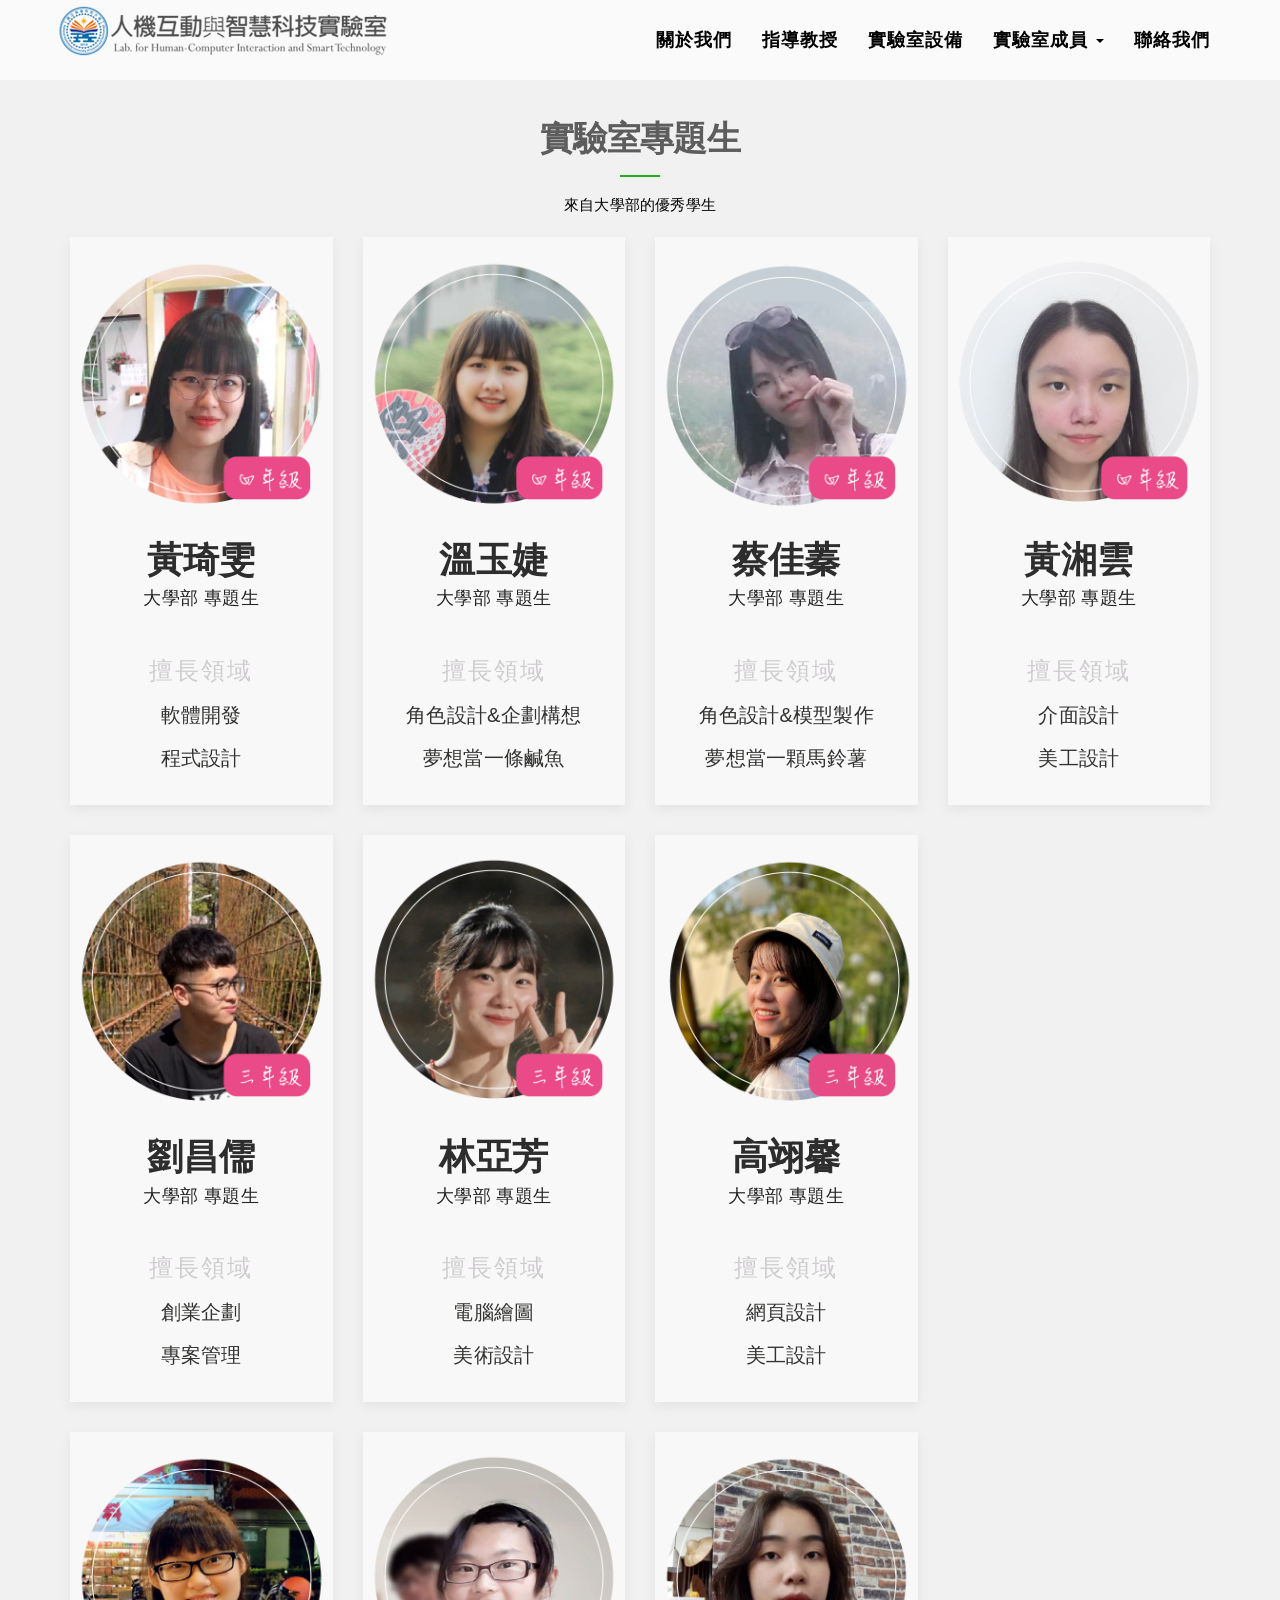
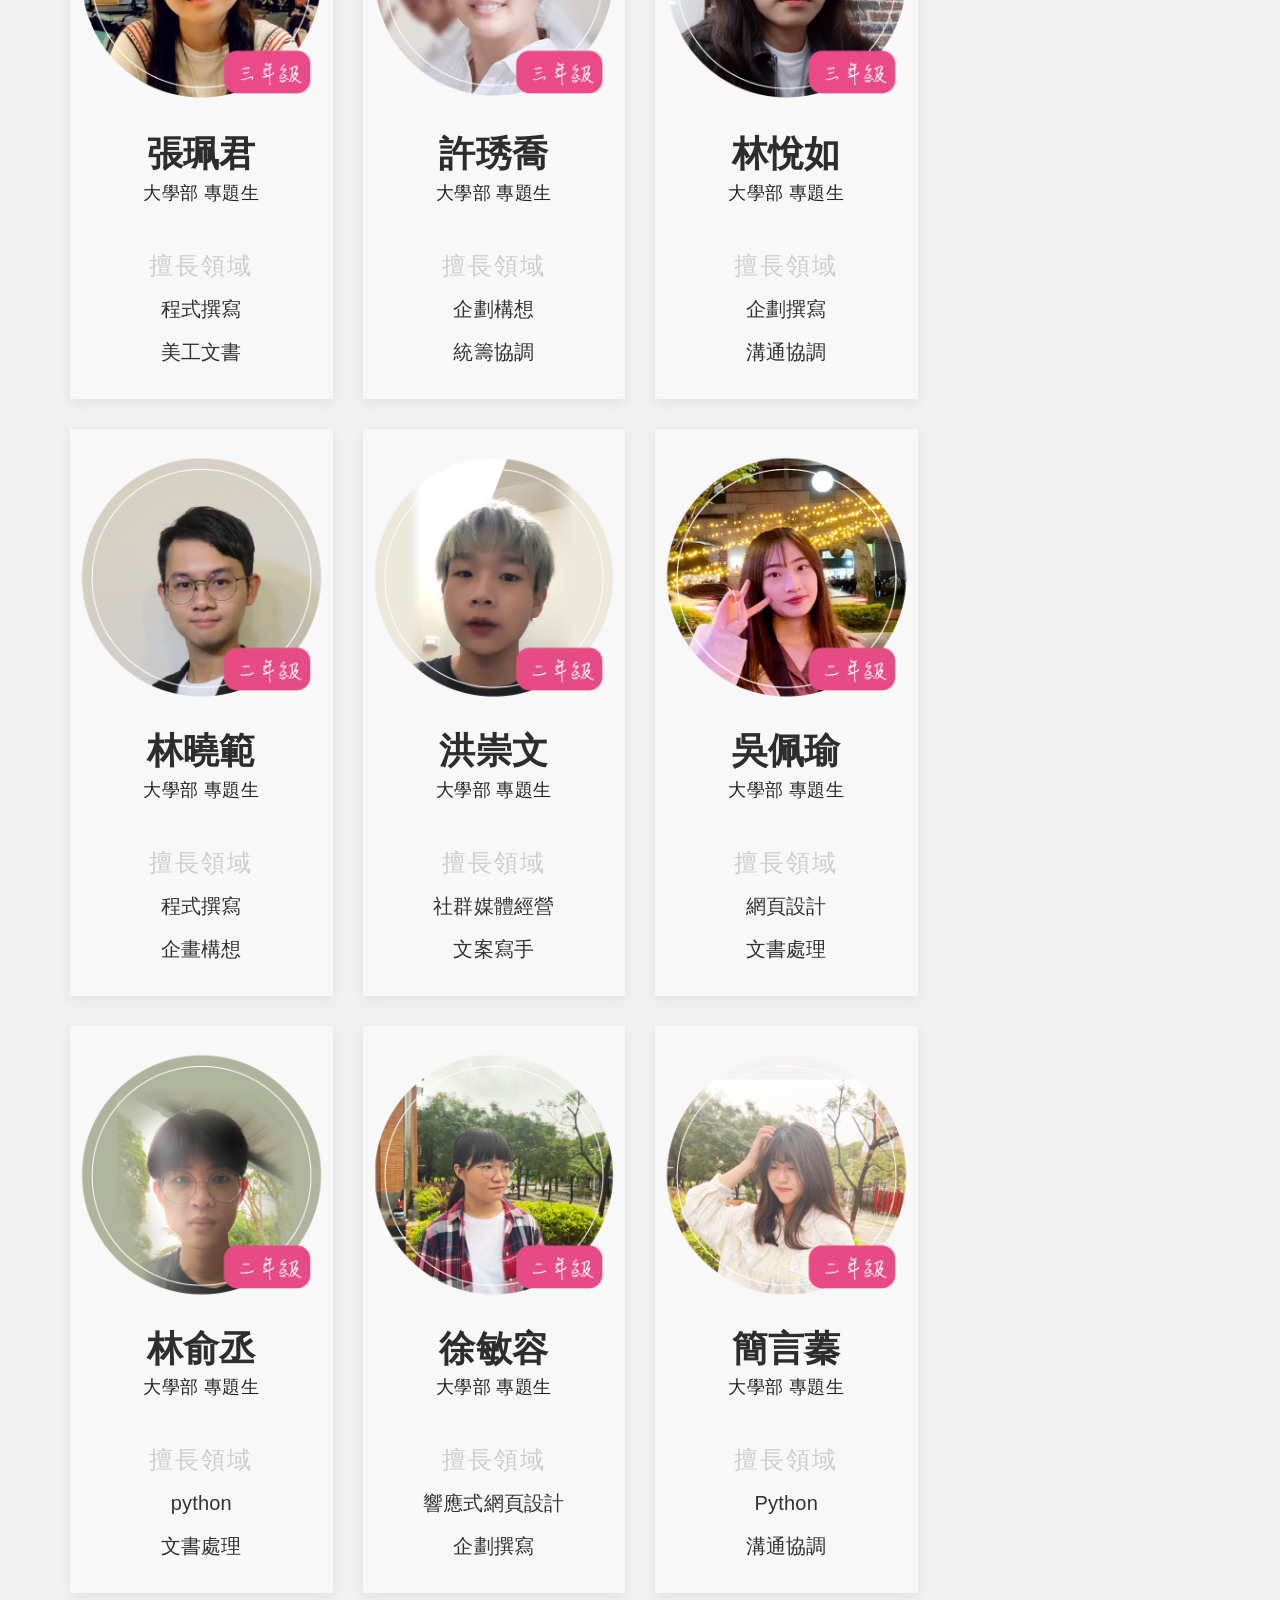
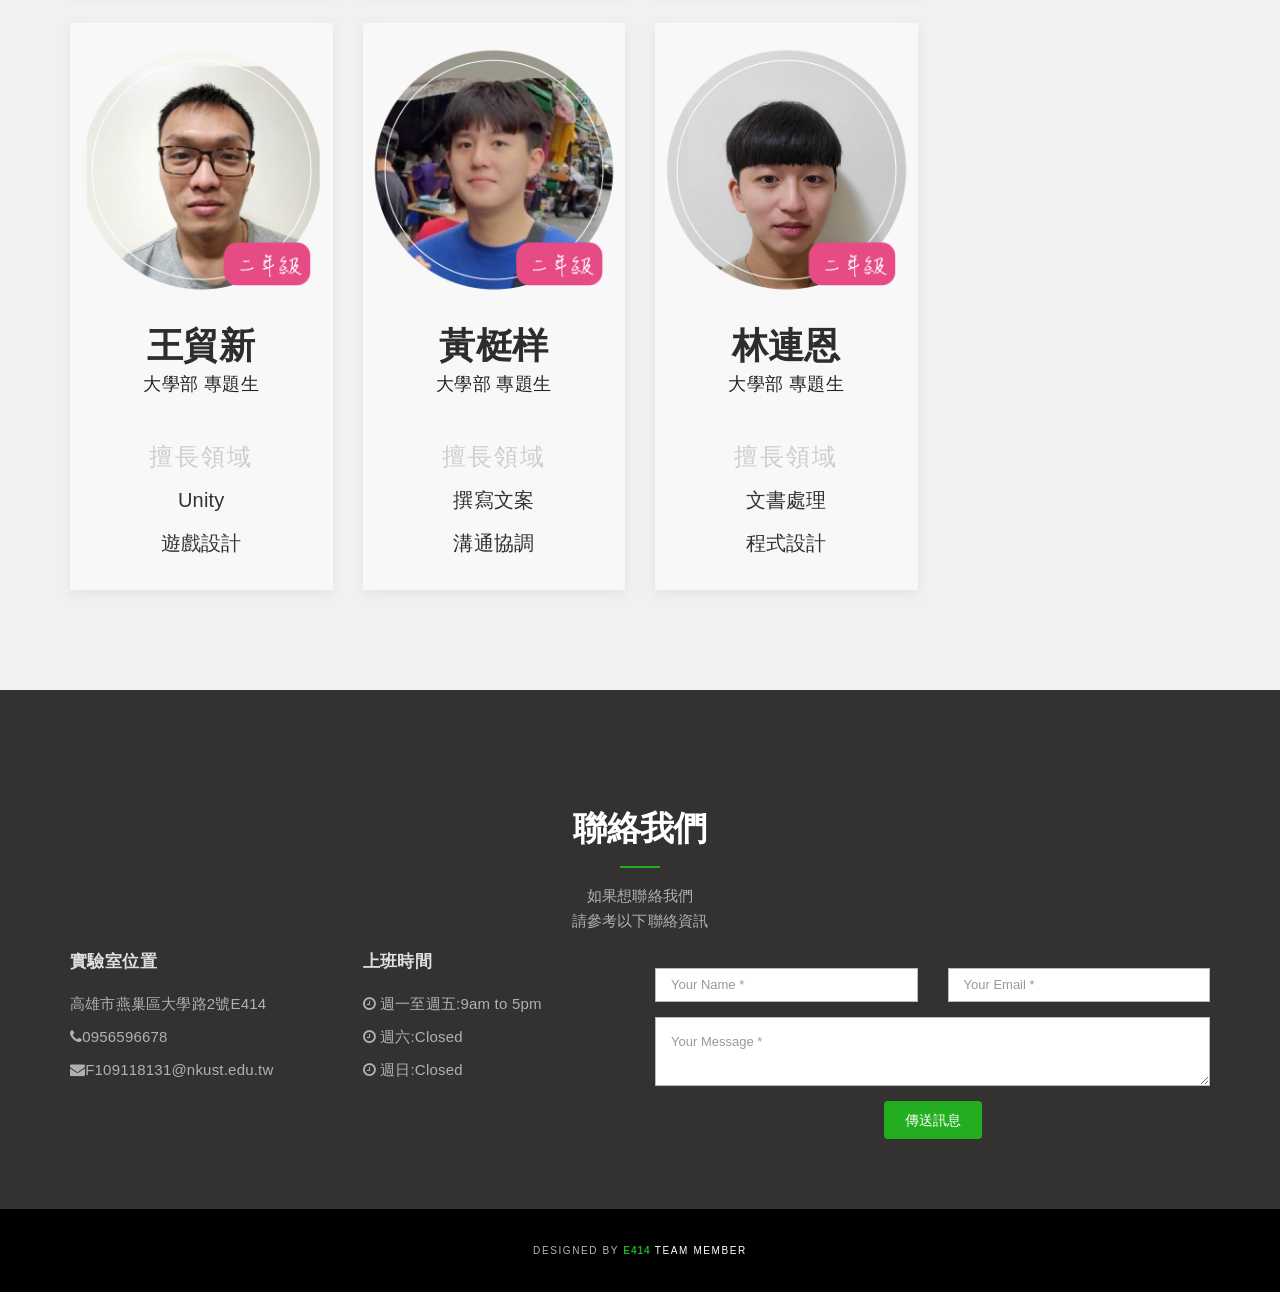
<file: NKUST-labofhci.github.io-main/member_college.html>
<!DOCTYPE html>
<html lang="en">

<head>
	<meta charset="utf-8">
	<meta http-equiv="X-UA-Compatible" content="IE=edge">
	<meta name="viewport" content="width=device-width, initial-scale=1">
	<!-- The above 3 meta tags *must* come first in the head; any other head content must come *after* these tags -->
	<meta name="description" content="">
	<meta name="author" content="">
	<link rel="icon" href="images/icon.png">
	<title>NKUST-labofhci</title>
	<!-- Bootstrap core CSS -->
	<link href="css/bootstrap.min.css" rel="stylesheet">
	<link rel="stylesheet" href="https://maxcdn.bootstrapcdn.com/font-awesome/4.4.0/css/font-awesome.min.css">
	<!-- Custom styles for this template -->
	<link href="css/owl.carousel.css" rel="stylesheet">
	<link href="css/owl.theme.default.min.css" rel="stylesheet">
	<link href="css/style.css" rel="stylesheet">
</head>

<body id="page-top">
	<!-- Navigation -->
	<nav class="navbar navbar-default navbar-fixed-top">
		<div class="container">
			<!-- Brand and toggle get grouped for better mobile display -->
			<div class="navbar-header page-scroll">
				<button type="button" class="navbar-toggle" data-toggle="collapse"
					data-target="#bs-example-navbar-collapse-1">
					<span class="sr-only">Toggle navigation</span>
					<span class="icon-bar"></span>
					<span class="icon-bar"></span>
					<span class="icon-bar"></span>
				</button>
				<a class="navbar-brand page-scroll" href="index.html"><img src="images/logo.png"
						alt="Sanza theme logo"></a>
			</div>
			<!-- Collect the nav links, forms, and other content for toggling -->
			<div class="collapse navbar-collapse" id="bs-example-navbar-collapse-1">
				<ul class="nav navbar-nav navbar-right">
					<li class="hidden">
						<a href="#page-top"></a>
					</li>
					<li>
						<a class="page-scroll" href="index.html">關於我們</a>
					</li>
					<li>
						<a class="page-scroll" href="advisor.html">指導教授</a>
					</li>
					<li>
						<a class="page-scroll" href="equipment.html">實驗室設備</a>
					</li>
					<li class="dropdown">
						<a href="member.html" class="dropdown-toggle">實驗室成員 <span class="caret"></span></a>
						<ul class="dropdown-menu">
							<li><a href="member_doctor.html">博士班</a></li>
							<li><a href="member_master.html">碩士班</a></li>
							<li><a href="member_college.html">大學部</a></li>
							<li><a href="member_graduate.html">畢業生</a></li>
						</ul>
					</li>
					<li>
						<a class="page-scroll" href="#contact">聯絡我們</a>
					</li>
				</ul>
			</div>
			<!-- /.navbar-collapse -->
		</div>
		<!-- /.container-fluid -->
	</nav>
	<!-- Header -->
	<!-- 	<header>
			<div class="container">
				<div class="slider-container">
					<div class="intro-text">
						<div class="intro-lead-in">Lab. for Human-Computer Interaction and Smart Technology</div>
						<div class="intro-heading">人機互動與智慧科技實驗室</div>
						<a href="#about" class="page-scroll btn btn-xl">了解更多</a>
					</div>
				</div>
			</div>
		</header> -->

	<section class="light-bg ">
		<div class="container">
			<div class="row">
				<div class="col-lg-12 text-center">
					<div class="section-title">
						<h2>實驗室專題生</h2>
						<p>來自大學部的優秀學生</p>
					</div>
				</div>
			</div>
			<div class="row">
				<!-- team member item -->
				<div class="col-md-3">
					<div class="team-wrap-card">
						<div class="team-item">
							<div class="team-image">
								<img src="images/team/黃琦雯.png" class="img-responsive" alt="author">
							</div>
							<div class="team-text">
								<h3>黃琦雯</h3>
								<h4>大學部 專題生</h4>
								<br />
								<div class="team-position">擅長領域</div>
								<p>軟體開發</p>
								<p>程式設計</p>
							</div>
						</div>
					</div>
				</div>
				<!-- end team member item -->
				<!-- team member item -->
				<div class="col-md-3">
					<div class="team-wrap-card">
						<div class="team-item">
							<div class="team-image">
								<img src="images/team/溫玉婕.png" class="img-responsive" alt="author">
							</div>
							<div class="team-text">
								<h3>溫玉婕</h3>
								<h4>大學部 專題生</h4>
								<br />
								<div class="team-position">擅長領域</div>
								<p>角色設計&企劃構想</p>
								<p>夢想當一條鹹魚</p>
							</div>
						</div>
					</div>
				</div>
				<!-- end team member item -->
				<!-- team member item -->
				<div class="col-md-3">
					<div class="team-wrap-card">
						<div class="team-item">
							<div class="team-image">
								<img src="images/team/蔡佳蓁.png" class="img-responsive" alt="author">
							</div>
							<div class="team-text">
								<h3>蔡佳蓁</h3>
								<h4>大學部 專題生</h4>
								<br />
								<div class="team-position">擅長領域</div>
								<p>角色設計&模型製作</p>
								<p>夢想當一顆馬鈴薯</p>
							</div>
						</div>
					</div>
				</div>
				<!-- end team member item -->
				<!-- team member item -->
				<div class="col-md-3">
					<div class="team-wrap-card">
						<div class="team-item">
							<div class="team-image">
								<img src="images/team/黃湘雲.png" class="img-responsive" alt="author">
							</div>
							<div class="team-text">
								<h3>黃湘雲</h3>
								<h4>大學部 專題生</h4>
								<br />
								<div class="team-position">擅長領域</div>
								<p>介面設計</p>
								<p>美工設計</p>
							</div>
						</div>
					</div>
				</div>
			</div>
			<!-- end team member item -->
			<!-- team member item -->
			<div class="row">
				<div class="col-md-3">
					<div class="team-wrap-card">
						<div class="team-item">
							<div class="team-image">
								<img src="images/team/劉昌儒.png" class="img-responsive" alt="author">
							</div>
							<div class="team-text">
								<h3>劉昌儒</h3>
								<h4>大學部 專題生</h4>
								<br />
								<div class="team-position">擅長領域</div>
								<p>創業企劃</p>
								<p>專案管理</p>
							</div>
						</div>
					</div>
				</div>
				<!-- end team member item -->
				<!-- team member item -->
				<div class="col-md-3">
					<div class="team-wrap-card">
						<div class="team-item">
							<div class="team-image">
								<img src="images/team/林亞芳.png" class="img-responsive" alt="author">
							</div>
							<div class="team-text">
								<h3>林亞芳</h3>
								<h4>大學部 專題生</h4>
								<br />
								<div class="team-position">擅長領域</div>
								<p>電腦繪圖</p>
								<p>美術設計</p>
							</div>
						</div>
					</div>
				</div>
				<!-- end team member item -->
				<!-- team member item -->
				<div class="col-md-3">
					<div class="team-wrap-card">
						<div class="team-item">
							<div class="team-image">
								<img src="images/team/高翊馨.png" class="img-responsive" alt="author">
							</div>
							<div class="team-text">
								<h3>高翊馨</h3>
								<h4>大學部 專題生</h4>
								<br />
								<div class="team-position">擅長領域</div>
								<p>網頁設計</p>
								<p>美工設計</p>
							</div>
						</div>
					</div>
				</div>
				<!-- end team member item -->


			</div>

			<!-- team member item -->
			<div class="row">
				<div class="col-md-3">
					<div class="team-wrap-card">
						<div class="team-item">
							<div class="team-image">
								<img src="images/team/張珮君.png" class="img-responsive" alt="author">
							</div>
							<div class="team-text">
								<h3>張珮君</h3>
								<h4>大學部 專題生</h4>
								<br />
								<div class="team-position">擅長領域</div>
								<p>程式撰寫
								</p>
								<p>美工文書</p>
							</div>
						</div>
					</div>
				</div>
				<!-- end team member item -->
				<!-- team member item -->
				<div class="col-md-3">
					<div class="team-wrap-card">
						<div class="team-item">
							<div class="team-image">
								<img src="images/team/許琇喬.png" class="img-responsive" alt="author">
							</div>
							<div class="team-text">
								<h3>許琇喬</h3>
								<h4>大學部 專題生</h4>
								<br />
								<div class="team-position">擅長領域</div>
								<p>企劃構想</p>
								<p>統籌協調</p>
							</div>
						</div>
					</div>
				</div>
				<!-- end team member item -->
				<!-- team member item -->
				<div class="col-md-3">
					<div class="team-wrap-card">
						<div class="team-item">
							<div class="team-image">
								<img src="images/team/林悅如.png" class="img-responsive" alt="author">
							</div>
							<div class="team-text">
								<h3>林悅如</h3>
								<h4>大學部 專題生</h4>
								<br />
								<div class="team-position">擅長領域</div>
								<p>企劃撰寫</p>
								<p>溝通協調</p>
							</div>
						</div>
					</div>
				</div>
			</div>


			<div class="row">
				<div class="col-md-3">
					<div class="team-wrap-card">
						<div class="team-item">
							<div class="team-image">
								<img src="images/team/林曉範.png" class="img-responsive" alt="author">
							</div>
							<div class="team-text">
								<h3>林曉範</h3>
								<h4>大學部 專題生</h4>
								<br />
								<div class="team-position">擅長領域</div>
								<p>程式撰寫</p>
								<p>企畫構想</p>
							</div>
						</div>
					</div>
				</div>
				<!-- end team member item -->
				<!-- team member item -->
				<div class="col-md-3">
					<div class="team-wrap-card">
						<div class="team-item">
							<div class="team-image">
								<img src="images/team/洪崇文.png" class="img-responsive" alt="author">
							</div>
							<div class="team-text">
								<h3>洪崇文</h3>
								<h4>大學部 專題生</h4>
								<br />
								<div class="team-position">擅長領域</div>
								<p>社群媒體經營</p>
								<p>文案寫手</p>
							</div>
						</div>
					</div>
				</div>
				<!-- end team member item -->
				<!-- team member item -->
				<div class="col-md-3">
					<div class="team-wrap-card">
						<div class="team-item">
							<div class="team-image">
								<img src="images/team/吳佩瑜.png" class="img-responsive" alt="author">
							</div>
							<div class="team-text">
								<h3>吳佩瑜</h3>
								<h4>大學部 專題生</h4>
								<br />
								<div class="team-position">擅長領域</div>
								<p>網頁設計</p>
								<p>文書處理</p>
							</div>
						</div>
					</div>
				</div>
			</div>
			<!-- end team member item -->

			<div class="row">
				<!-- team member item -->
				<div class="col-md-3">
					<div class="team-wrap-card">
						<div class="team-item">
							<div class="team-image">
								<img src="images/team/林俞丞.png" class="img-responsive" alt="author">
							</div>
							<div class="team-text">
								<h3>林俞丞</h3>
								<h4>大學部 專題生</h4>
								<br />
								<div class="team-position">擅長領域</div>
								<p>python</p>
								<p>文書處理</p>
							</div>
						</div>
					</div>
				</div>
				<!-- end team member item -->
				<!-- team member item -->
				<div class="col-md-3">
					<div class="team-wrap-card">
						<div class="team-item">
							<div class="team-image">
								<img src="images/team/徐敏容.png" class="img-responsive" alt="author">
							</div>
							<div class="team-text">
								<h3>徐敏容</h3>
								<h4>大學部 專題生</h4>
								<br />
								<div class="team-position">擅長領域</div>
								<p>響應式網頁設計</p>
								<p>企劃撰寫</p>
							</div>
						</div>
					</div>
				</div>
				<!-- end team member item -->
				<!-- team member item -->
				<div class="col-md-3">
					<div class="team-wrap-card">
						<div class="team-item">
							<div class="team-image">
								<img src="images/team/簡言蓁.png" class="img-responsive" alt="author">
							</div>
							<div class="team-text">
								<h3>簡言蓁</h3>
								<h4>大學部 專題生</h4>
								<br />
								<div class="team-position">擅長領域</div>
								<p>Python</p>
								<p>溝通協調</p>
							</div>
						</div>
					</div>
				</div>
			</div>
			<!-- end team member item -->

			<div class="row">
				<!-- team member item -->
				<div class="col-md-3">
					<div class="team-wrap-card">
						<div class="team-item">
							<div class="team-image">
								<img src="images/team/王貿新.png" class="img-responsive" alt="author">
							</div>
							<div class="team-text">
								<h3>王貿新</h3>
								<h4>大學部 專題生</h4>
								<br />
								<div class="team-position">擅長領域</div>
								<p>Unity</p>
								<p>遊戲設計</p>
							</div>
						</div>
					</div>
				</div>
				<!-- end team member item -->
				<!-- team member item -->
				<div class="col-md-3">
					<div class="team-wrap-card">
						<div class="team-item">
							<div class="team-image">
								<img src="images/team/黃梃样.png" class="img-responsive" alt="author">
							</div>
							<div class="team-text">
								<h3>黃梃样</h3>
								<h4>大學部 專題生</h4>
								<br />
								<div class="team-position">擅長領域</div>
								<p>撰寫文案</p>
								<p>溝通協調</p>
							</div>
						</div>
					</div>
				</div>
				<!-- end team member item -->
				<!-- team member item -->
				<div class="col-md-3">
					<div class="team-wrap-card">
						<div class="team-item">
							<div class="team-image">
								<img src="images/team/林連恩.png" class="img-responsive" alt="author">
							</div>
							<div class="team-text">
								<h3>林連恩</h3>
								<h4>大學部 專題生</h4>
								<br />
								<div class="team-position">擅長領域</div>
								<p>文書處理</p>
								<p>程式設計</p>
							</div>
						</div>
					</div>
				</div>
			</div>
			<!-- end team member item -->

	</section>

	<section id="contact" class="dark-bg">
		<div class="container">
			<div class="row">
				<div class="col-lg-12 text-center">
					<div class="section-title">
						<h2>聯絡我們</h2>
						<p>如果想聯絡我們<br>請參考以下聯絡資訊</p>
					</div>
				</div>
			</div>
			<div class="row">
				<div class="col-md-3">
					<div class="section-text">
						<h4>實驗室位置</h4>
						<p>高雄市燕巢區大學路2號E414</p>
						<p><i class="fa fa-phone"></i>0956596678</p>
						<p><i class="fa fa-envelope"></i>F109118131@nkust.edu.tw</p>
					</div>
				</div>
				<div class="col-md-3">
					<div class="section-text">
						<h4>上班時間</h4>
						<p><i class="fa fa-clock-o"></i> <span class="day">週一至週五:</span><span>9am to 5pm</span></p>
						<p><i class="fa fa-clock-o"></i> <span class="day">週六:</span><span>Closed</span></p>
						<p><i class="fa fa-clock-o"></i> <span class="day">週日:</span><span>Closed</span></p>
					</div>
				</div>
				<div class="col-md-6">
					<form name="sentMessage" id="contactForm" novalidate="">
						<div class="row">
							<div class="col-md-6">
								<div class="form-group">
									<input type="text" class="form-control" placeholder="Your Name *" id="name"
										required="" data-validation-required-message="你的名字">
									<p class="help-block text-danger"></p>
								</div>
							</div>
							<div class="col-md-6">
								<div class="form-group">
									<input type="email" class="form-control" placeholder="Your Email *" id="email"
										required="" data-validation-required-message="你的信箱">
									<p class="help-block text-danger"></p>
								</div>
							</div>
						</div>
						<div class="row">
							<div class="col-md-12">
								<div class="form-group">
									<textarea class="form-control" placeholder="Your Message *" id="message" required=""
										data-validation-required-message="請留下您的訊息"></textarea>
									<p class="help-block text-danger"></p>
								</div>
							</div>
							<div class="clearfix"></div>
						</div>
						<div class="row">
							<div class="col-lg-12 text-center">
								<div id="success"></div>
								<button type="submit" class="btn">傳送訊息</button>
							</div>
						</div>
					</form>
				</div>
			</div>
		</div>
	</section>
	<p id="back-top">
		<a href="#top"><i class="fa fa-angle-up"></i></a>
	</p>
	<footer>
		<div class="container text-center">
			<p>Designed by <a href="http://moozthemes.com"><span>E414</span> Team member</a></p>
		</div>
	</footer>


	<!-- Bootstrap core JavaScript
			================================================== -->
	<!-- Placed at the end of the document so the pages load faster -->
	<script src="https://ajax.googleapis.com/ajax/libs/jquery/1.11.3/jquery.min.js"></script>
	<script src="js/bootstrap.min.js"></script>
	<script src="js/owl.carousel.min.js"></script>
	<script src="js/cbpAnimatedHeader.js"></script>
	<script src="js/jquery.appear.js"></script>
	<script src="js/SmoothScroll.min.js"></script>
	<script src="js/mooz.themes.scripts.js"></script>
</body>

</html>
</file>
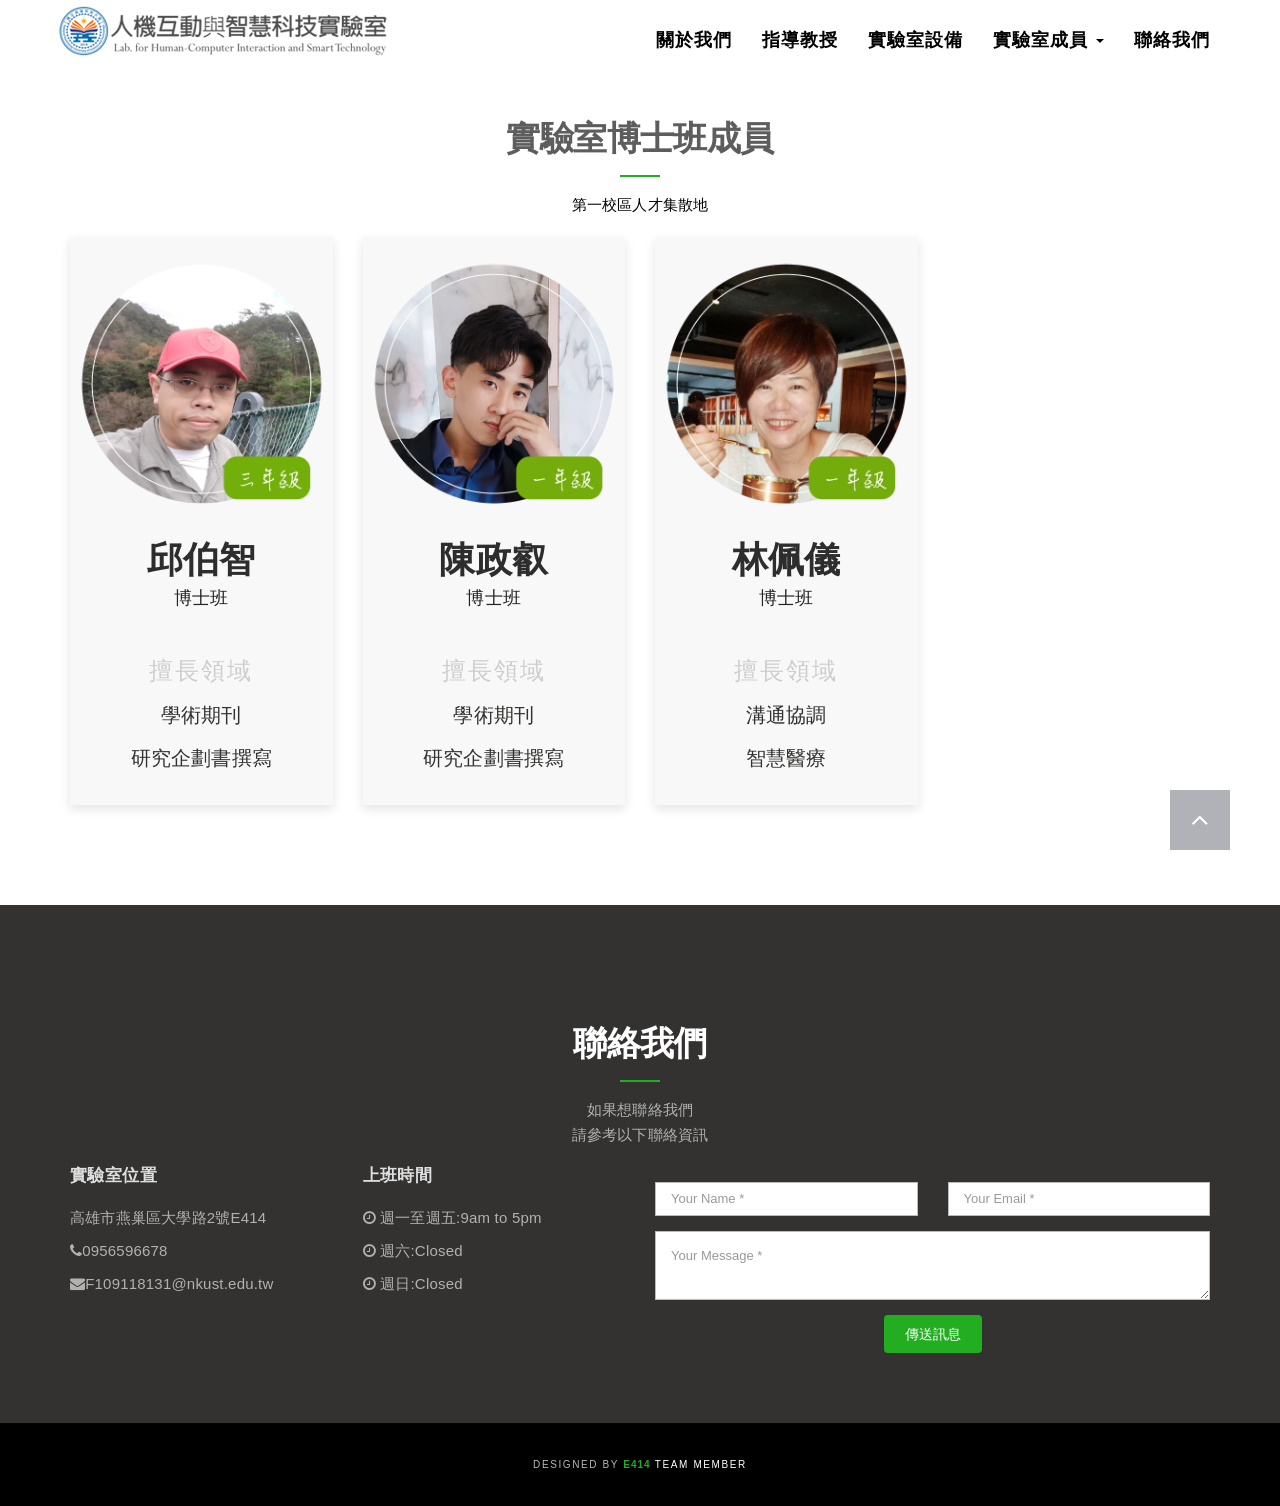
<file: NKUST-labofhci.github.io-main/member_doctor.html>
<!DOCTYPE html>
<html lang="en">

<head>
	<meta charset="utf-8">
	<meta http-equiv="X-UA-Compatible" content="IE=edge">
	<meta name="viewport" content="width=device-width, initial-scale=1">
	<!-- The above 3 meta tags *must* come first in the head; any other head content must come *after* these tags -->
	<meta name="description" content="">
	<meta name="author" content="">
	<link rel="icon" href="images/icon.png">
	<title>NKUST-labofhci</title>
	<!-- Bootstrap core CSS -->
	<link href="css/bootstrap.min.css" rel="stylesheet">
	<link rel="stylesheet" href="https://maxcdn.bootstrapcdn.com/font-awesome/4.4.0/css/font-awesome.min.css">
	<!-- Custom styles for this template -->
	<link href="css/owl.carousel.css" rel="stylesheet">
	<link href="css/owl.theme.default.min.css" rel="stylesheet">
	<link href="css/style.css" rel="stylesheet">
</head>

<body id="page-top">
	<!-- Navigation -->
	<nav class="navbar navbar-default navbar-fixed-top">
		<div class="container">
			<!-- Brand and toggle get grouped for better mobile display -->
			<div class="navbar-header page-scroll">
				<button type="button" class="navbar-toggle" data-toggle="collapse"
					data-target="#bs-example-navbar-collapse-1">
					<span class="sr-only">Toggle navigation</span>
					<span class="icon-bar"></span>
					<span class="icon-bar"></span>
					<span class="icon-bar"></span>
				</button>
				<a class="navbar-brand page-scroll" href="index.html"><img src="images/logo.png"
						alt="Sanza theme logo"></a>
			</div>
			<!-- Collect the nav links, forms, and other content for toggling -->
			<div class="collapse navbar-collapse" id="bs-example-navbar-collapse-1">
				<ul class="nav navbar-nav navbar-right">
					<li class="hidden">
						<a href="#page-top"></a>
					</li>
					<li>
						<a class="page-scroll" href="index.html">關於我們</a>
					</li>
					<li>
						<a class="page-scroll" href="advisor.html">指導教授</a>
					</li>
					<li>
						<a class="page-scroll" href="equipment.html">實驗室設備</a>
					</li>
					<li class="dropdown">
						<a href="member.html" class="dropdown-toggle">實驗室成員 <span class="caret"></span></a>
						<ul class="dropdown-menu">
							<li><a href="member_doctor.html">博士班</a></li>
							<li><a href="member_master.html">碩士班</a></li>
							<li><a href="member_college.html">大學部</a></li>
							<li><a href="member_graduate.html">畢業生</a></li>
						</ul>
					</li>
					<li>
						<a class="page-scroll" href="#contact">聯絡我們</a>
					</li>
				</ul>
			</div>
			<!-- /.navbar-collapse -->
		</div>
		<!-- /.container-fluid -->
	</nav>
	<!-- Header -->
	<!-- 	<header>
			<div class="container">
				<div class="slider-container">
					<div class="intro-text">
						<div class="intro-lead-in">Lab. for Human-Computer Interaction and Smart Technology</div>
						<div class="intro-heading">人機互動與智慧科技實驗室</div>
						<a href="#about" class="page-scroll btn btn-xl">了解更多</a>
					</div>
				</div>
			</div>
		</header> -->



	<section id="team" class="white-bg">
		<div class="container">
			<div class="row">
				<div class="col-lg-12 text-center">
					<div class="section-title">
						<h2>實驗室博士班成員</h2>
						<p>第一校區人才集散地</p>
					</div>
				</div>
			</div>

			<div class="row">
				<!-- team member item -->
				<div class="col-md-3">
					<div class="team-wrap-card ">
						<div class="team-item">
							<div class="team-image ">
								<img src="images/team/邱伯智.png" class="img-responsive" alt="author">
							</div>
							<div class="team-text">
								<h3>邱伯智</h3>
								<h4>博士班</h4>
								<br />
								<div class="team-position">擅長領域</div>
								<p>學術期刊</p>
								<p>研究企劃書撰寫</p>
							</div>
						</div>
					</div>
				</div>
				<!-- end team member item -->
				<!-- team member item -->
				<div class="col-md-3">
					<div class="team-wrap-card">
						<div class="team-item">
							<div class="team-image">
								<img src="images/team/陳政叡.png" class="img-responsive" alt="author">
							</div>
							<div class="team-text">
								<h3>陳政叡</h3>
								<h4>博士班</h4>
								<br />
								<div class="team-position">擅長領域</div>
								<p>學術期刊</p>
								<p>研究企劃書撰寫</p>
							</div>
						</div>
					</div>
				</div>
				<!-- end team member item -->
				<!-- team member item -->
				<div class="col-md-3">
					<div class="team-wrap-card">
						<div class="team-item">
							<div class="team-image">
								<img src="images/team/林佩儀.png" class="img-responsive" alt="author">
							</div>
							<div class="team-text">
								<h3>林佩儀</h3>
								<h4>博士班</h4>
								<br />
								<div class="team-position">擅長領域</div>
								<p>溝通協調</p>
								<p>智慧醫療</p>
							</div>
						</div>
					</div>
				</div>
				<!-- end team member item -->
			</div>
	</section>



	<section id="contact" class="dark-bg">
		<div class="container">
			<div class="row">
				<div class="col-lg-12 text-center">
					<div class="section-title">
						<h2>聯絡我們</h2>
						<p>如果想聯絡我們<br>請參考以下聯絡資訊</p>
					</div>
				</div>
			</div>
			<div class="row">
				<div class="col-md-3">
					<div class="section-text">
						<h4>實驗室位置</h4>
						<p>高雄市燕巢區大學路2號E414</p>
						<p><i class="fa fa-phone"></i>0956596678</p>
						<p><i class="fa fa-envelope"></i>F109118131@nkust.edu.tw</p>
					</div>
				</div>
				<div class="col-md-3">
					<div class="section-text">
						<h4>上班時間</h4>
						<p><i class="fa fa-clock-o"></i> <span class="day">週一至週五:</span><span>9am to 5pm</span></p>
						<p><i class="fa fa-clock-o"></i> <span class="day">週六:</span><span>Closed</span></p>
						<p><i class="fa fa-clock-o"></i> <span class="day">週日:</span><span>Closed</span></p>
					</div>
				</div>
				<div class="col-md-6">
					<form name="sentMessage" id="contactForm" novalidate="">
						<div class="row">
							<div class="col-md-6">
								<div class="form-group">
									<input type="text" class="form-control" placeholder="Your Name *" id="name"
										required="" data-validation-required-message="你的名字">
									<p class="help-block text-danger"></p>
								</div>
							</div>
							<div class="col-md-6">
								<div class="form-group">
									<input type="email" class="form-control" placeholder="Your Email *" id="email"
										required="" data-validation-required-message="你的信箱">
									<p class="help-block text-danger"></p>
								</div>
							</div>
						</div>
						<div class="row">
							<div class="col-md-12">
								<div class="form-group">
									<textarea class="form-control" placeholder="Your Message *" id="message" required=""
										data-validation-required-message="請留下您的訊息"></textarea>
									<p class="help-block text-danger"></p>
								</div>
							</div>
							<div class="clearfix"></div>
						</div>
						<div class="row">
							<div class="col-lg-12 text-center">
								<div id="success"></div>
								<button type="submit" class="btn">傳送訊息</button>
							</div>
						</div>
					</form>
				</div>
			</div>
		</div>
	</section>
	<p id="back-top">
		<a href="#top"><i class="fa fa-angle-up"></i></a>
	</p>
	<footer>
		<div class="container text-center">
			<p>Designed by <a href="http://moozthemes.com"><span>E414</span> Team member</a></p>
		</div>
	</footer>


	<!-- Bootstrap core JavaScript
			================================================== -->
	<!-- Placed at the end of the document so the pages load faster -->
	<script src="https://ajax.googleapis.com/ajax/libs/jquery/1.11.3/jquery.min.js"></script>
	<script src="js/bootstrap.min.js"></script>
	<script src="js/owl.carousel.min.js"></script>
	<script src="js/cbpAnimatedHeader.js"></script>
	<script src="js/jquery.appear.js"></script>
	<script src="js/SmoothScroll.min.js"></script>
	<script src="js/mooz.themes.scripts.js"></script>
</body>

</html>
</file>
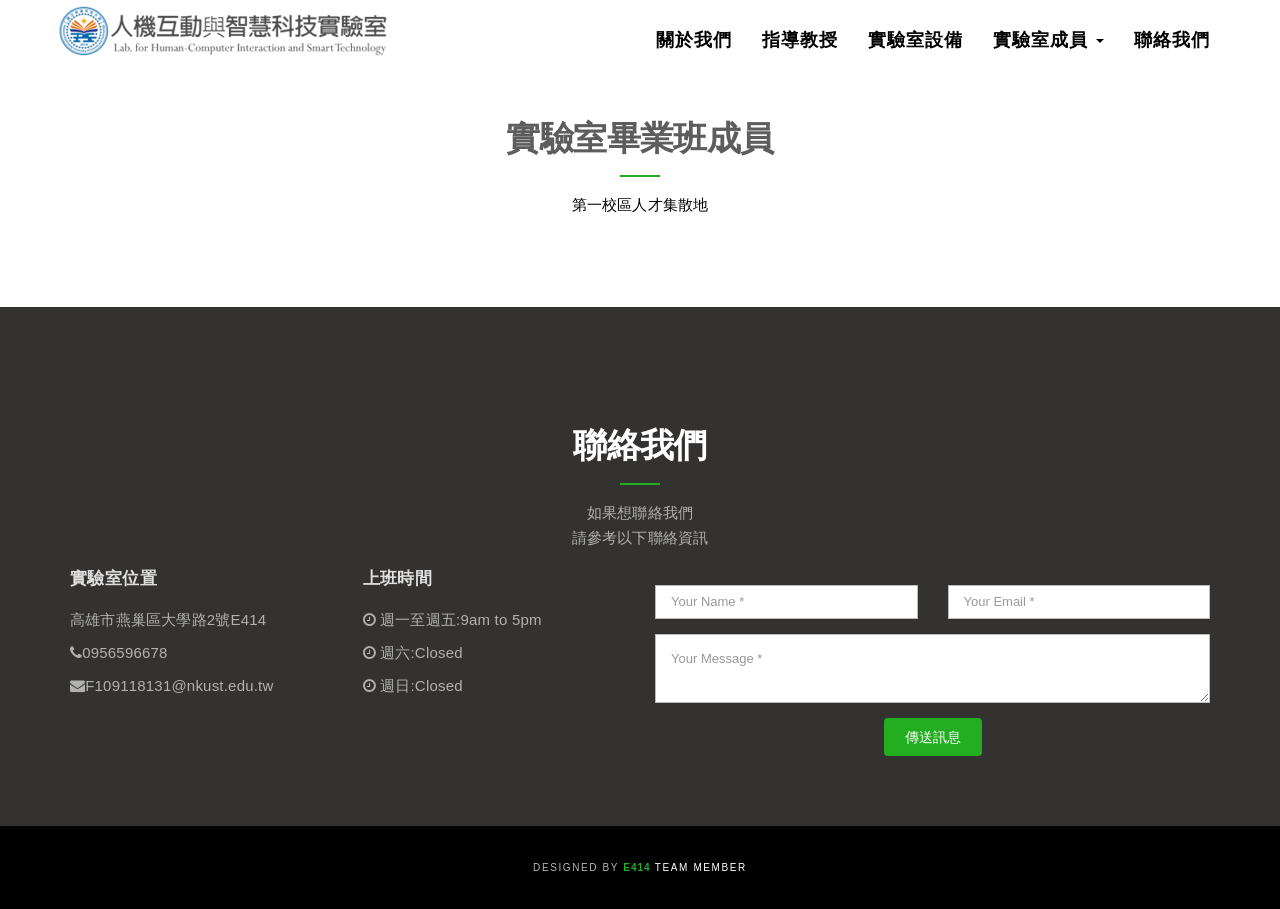
<file: NKUST-labofhci.github.io-main/member_graduate.html>
<!DOCTYPE html>
<html lang="en">

<head>
	<meta charset="utf-8">
	<meta http-equiv="X-UA-Compatible" content="IE=edge">
	<meta name="viewport" content="width=device-width, initial-scale=1">
	<!-- The above 3 meta tags *must* come first in the head; any other head content must come *after* these tags -->
	<meta name="description" content="">
	<meta name="author" content="">
	<link rel="icon" href="images/icon.png">
	<title>NKUST-labofhci</title>
	<!-- Bootstrap core CSS -->
	<link href="css/bootstrap.min.css" rel="stylesheet">
	<link rel="stylesheet" href="https://maxcdn.bootstrapcdn.com/font-awesome/4.4.0/css/font-awesome.min.css">
	<!-- Custom styles for this template -->
	<link href="css/owl.carousel.css" rel="stylesheet">
	<link href="css/owl.theme.default.min.css" rel="stylesheet">
	<link href="css/style.css" rel="stylesheet">
</head>

<body id="page-top">
	<!-- Navigation -->
	<nav class="navbar navbar-default navbar-fixed-top">
		<div class="container">
			<!-- Brand and toggle get grouped for better mobile display -->
			<div class="navbar-header page-scroll">
				<button type="button" class="navbar-toggle" data-toggle="collapse"
					data-target="#bs-example-navbar-collapse-1">
					<span class="sr-only">Toggle navigation</span>
					<span class="icon-bar"></span>
					<span class="icon-bar"></span>
					<span class="icon-bar"></span>
				</button>
				<a class="navbar-brand page-scroll" href="index.html"><img src="images/logo.png"
						alt="Sanza theme logo"></a>
			</div>
			<!-- Collect the nav links, forms, and other content for toggling -->
			<div class="collapse navbar-collapse" id="bs-example-navbar-collapse-1">
				<ul class="nav navbar-nav navbar-right">
					<li class="hidden">
						<a href="#page-top"></a>
					</li>
					<li>
						<a class="page-scroll" href="index.html">關於我們</a>
					</li>
					<li>
						<a class="page-scroll" href="advisor.html">指導教授</a>
					</li>
					<li>
						<a class="page-scroll" href="equipment.html">實驗室設備</a>
					</li>
					<li class="dropdown">
						<a href="member.html" class="dropdown-toggle">實驗室成員 <span class="caret"></span></a>
						<ul class="dropdown-menu">
							<li><a href="member_doctor.html">博士班</a></li>
							<li><a href="member_master.html">碩士班</a></li>
							<li><a href="member_college.html">大學部</a></li>
							<li><a href="member_graduate.html">畢業生</a></li>
						</ul>
					</li>
					<li>
						<a class="page-scroll" href="#contact">聯絡我們</a>
					</li>
				</ul>
			</div>
			<!-- /.navbar-collapse -->
		</div>
		<!-- /.container-fluid -->
	</nav>
	<!-- Header -->
	<!-- 	<header>
			<div class="container">
				<div class="slider-container">
					<div class="intro-text">
						<div class="intro-lead-in">Lab. for Human-Computer Interaction and Smart Technology</div>
						<div class="intro-heading">人機互動與智慧科技實驗室</div>
						<a href="#about" class="page-scroll btn btn-xl">了解更多</a>
					</div>
				</div>
			</div>
		</header> -->



	<section id="team" class="white-bg">
		<div class="container">
			<div class="row">
				<div class="col-lg-12 text-center">
					<div class="section-title">
						<h2>實驗室畢業班成員</h2>
						<p>第一校區人才集散地</p>
						<div class="row">
							<div class="col-lg-15 text-center">
								<div id="success"></div>
							</div>
						</div>
					</div>
				</div>
			</div>





		</div>


	</section>



	<section id="contact" class="dark-bg">
		<div class="container">
			<div class="row">
				<div class="col-lg-12 text-center">
					<div class="section-title">
						<h2>聯絡我們</h2>
						<p>如果想聯絡我們<br>請參考以下聯絡資訊</p>
					</div>
				</div>
			</div>
			<div class="row">
				<div class="col-md-3">
					<div class="section-text">
						<h4>實驗室位置</h4>
						<p>高雄市燕巢區大學路2號E414</p>
						<p><i class="fa fa-phone"></i>0956596678</p>
						<p><i class="fa fa-envelope"></i>F109118131@nkust.edu.tw</p>
					</div>
				</div>
				<div class="col-md-3">
					<div class="section-text">
						<h4>上班時間</h4>
						<p><i class="fa fa-clock-o"></i> <span class="day">週一至週五:</span><span>9am to 5pm</span></p>
						<p><i class="fa fa-clock-o"></i> <span class="day">週六:</span><span>Closed</span></p>
						<p><i class="fa fa-clock-o"></i> <span class="day">週日:</span><span>Closed</span></p>
					</div>
				</div>
				<div class="col-md-6">
					<form name="sentMessage" id="contactForm" novalidate="">
						<div class="row">
							<div class="col-md-6">
								<div class="form-group">
									<input type="text" class="form-control" placeholder="Your Name *" id="name"
										required="" data-validation-required-message="你的名字">
									<p class="help-block text-danger"></p>
								</div>
							</div>
							<div class="col-md-6">
								<div class="form-group">
									<input type="email" class="form-control" placeholder="Your Email *" id="email"
										required="" data-validation-required-message="你的信箱">
									<p class="help-block text-danger"></p>
								</div>
							</div>
						</div>
						<div class="row">
							<div class="col-md-12">
								<div class="form-group">
									<textarea class="form-control" placeholder="Your Message *" id="message" required=""
										data-validation-required-message="請留下您的訊息"></textarea>
									<p class="help-block text-danger"></p>
								</div>
							</div>
							<div class="clearfix"></div>
						</div>
						<div class="row">
							<div class="col-lg-12 text-center">
								<div id="success"></div>
								<button type="submit" class="btn">傳送訊息</button>
							</div>
						</div>
					</form>
				</div>
			</div>
		</div>
	</section>
	<p id="back-top">
		<a href="#top"><i class="fa fa-angle-up"></i></a>
	</p>
	<footer>
		<div class="container text-center">
			<p>Designed by <a href="http://moozthemes.com"><span>E414</span> Team member</a></p>
		</div>
	</footer>


	<!-- Bootstrap core JavaScript
			================================================== -->
	<!-- Placed at the end of the document so the pages load faster -->
	<script src="https://ajax.googleapis.com/ajax/libs/jquery/1.11.3/jquery.min.js"></script>
	<script src="js/bootstrap.min.js"></script>
	<script src="js/owl.carousel.min.js"></script>
	<script src="js/cbpAnimatedHeader.js"></script>
	<script src="js/jquery.appear.js"></script>
	<script src="js/SmoothScroll.min.js"></script>
	<script src="js/mooz.themes.scripts.js"></script>
</body>

</html>
</file>
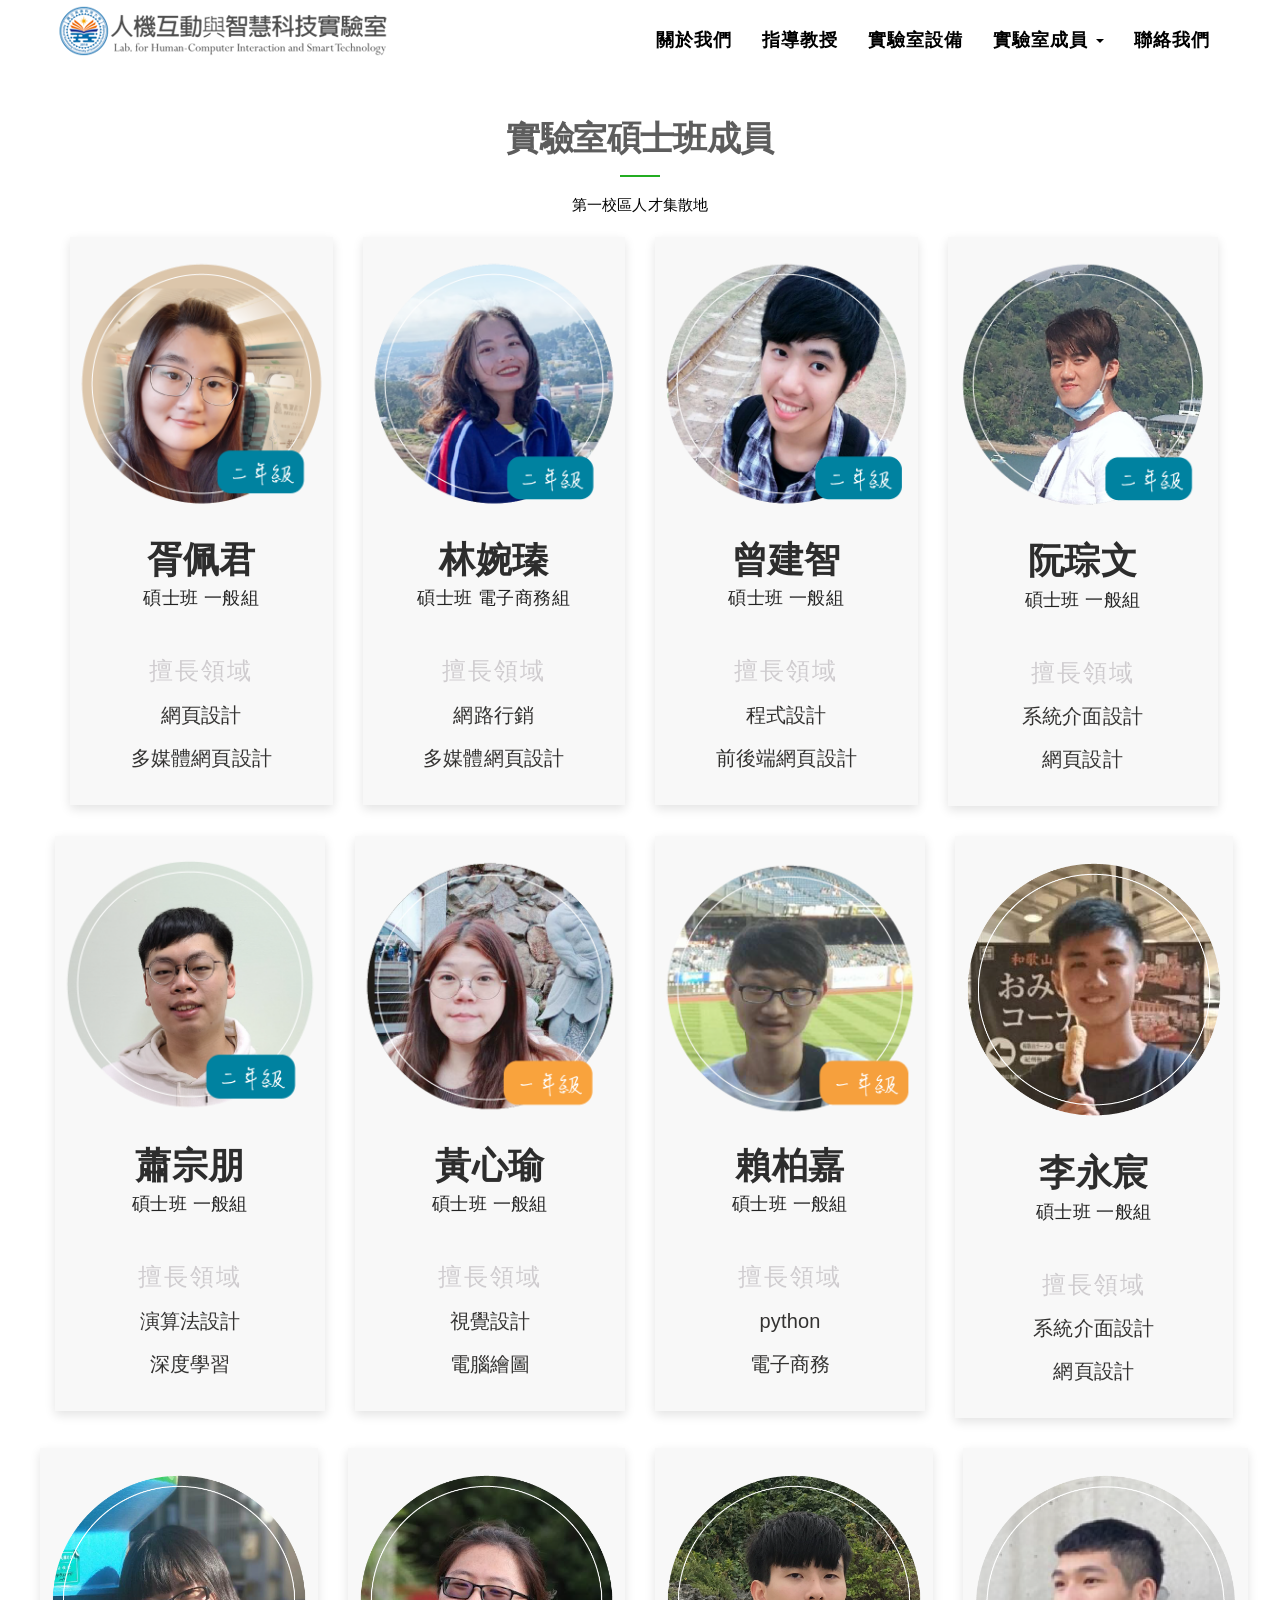
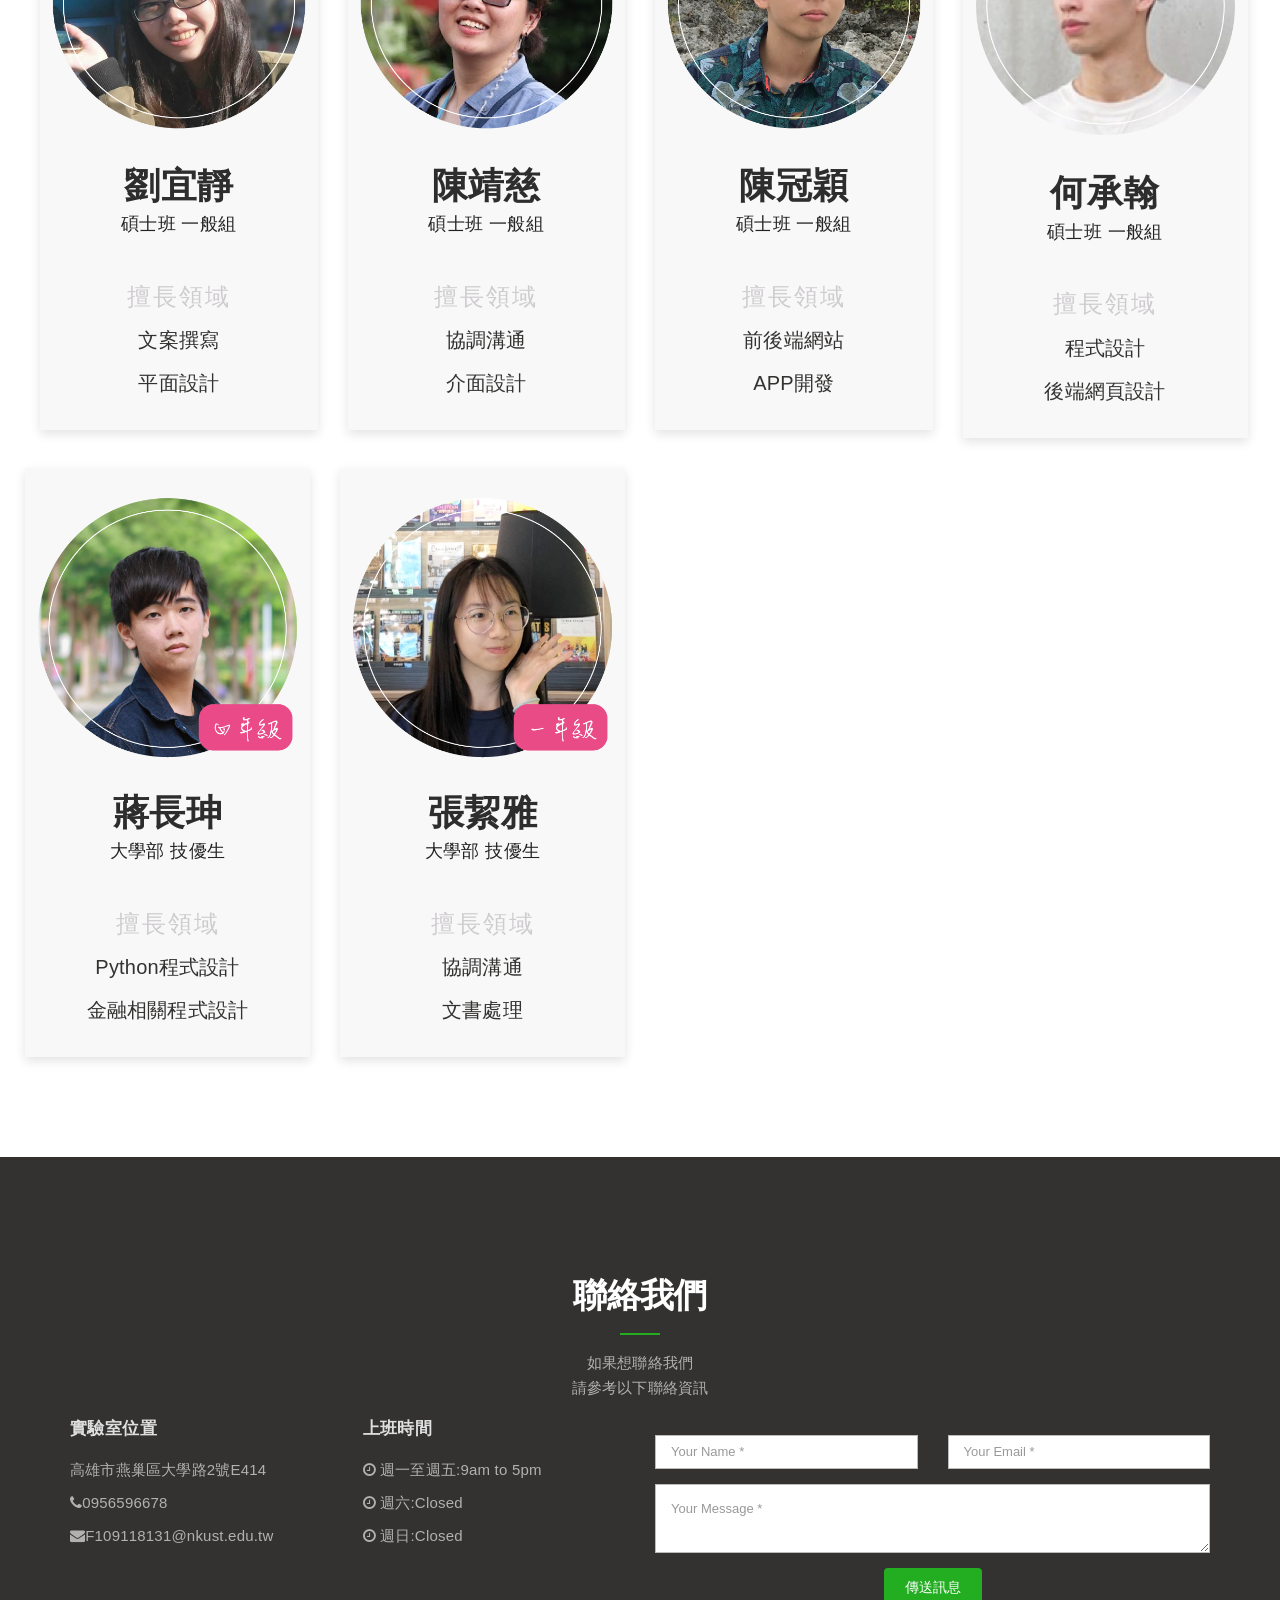
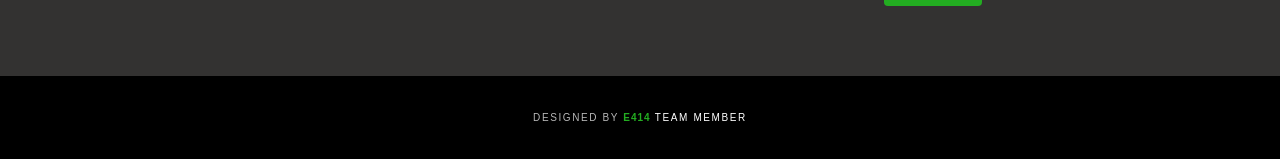
<file: NKUST-labofhci.github.io-main/member_master.html>
<!DOCTYPE html>
<html lang="en">

<head>
	<meta charset="utf-8">
	<meta http-equiv="X-UA-Compatible" content="IE=edge">
	<meta name="viewport" content="width=device-width, initial-scale=1">
	<!-- The above 3 meta tags *must* come first in the head; any other head content must come *after* these tags -->
	<meta name="description" content="">
	<meta name="author" content="">
	<link rel="icon" href="images/icon.png">
	<title>NKUST-labofhci</title>
	<!-- Bootstrap core CSS -->
	<link href="css/bootstrap.min.css" rel="stylesheet">
	<link rel="stylesheet" href="https://maxcdn.bootstrapcdn.com/font-awesome/4.4.0/css/font-awesome.min.css">
	<!-- Custom styles for this template -->
	<link href="css/owl.carousel.css" rel="stylesheet">
	<link href="css/owl.theme.default.min.css" rel="stylesheet">
	<link href="css/style.css" rel="stylesheet">
</head>

<body id="page-top">
	<!-- Navigation -->
	<nav class="navbar navbar-default navbar-fixed-top">
		<div class="container">
			<!-- Brand and toggle get grouped for better mobile display -->
			<div class="navbar-header page-scroll">
				<button type="button" class="navbar-toggle" data-toggle="collapse"
					data-target="#bs-example-navbar-collapse-1">
					<span class="sr-only">Toggle navigation</span>
					<span class="icon-bar"></span>
					<span class="icon-bar"></span>
					<span class="icon-bar"></span>
				</button>
				<a class="navbar-brand page-scroll" href="index.html"><img src="images/logo.png"
						alt="Sanza theme logo"></a>
			</div>
			<!-- Collect the nav links, forms, and other content for toggling -->
			<div class="collapse navbar-collapse" id="bs-example-navbar-collapse-1">
				<ul class="nav navbar-nav navbar-right">
					<li class="hidden">
						<a href="#page-top"></a>
					</li>
					<li>
						<a class="page-scroll" href="index.html">關於我們</a>
					</li>
					<li>
						<a class="page-scroll" href="advisor.html">指導教授</a>
					</li>
					<li>
						<a class="page-scroll" href="equipment.html">實驗室設備</a>
					</li>
					<li class="dropdown">
						<a href="#" class="dropdown-toggle">實驗室成員 <span class="caret"></span></a>
						<ul class="dropdown-menu">
							<li><a href="member_doctor.html">博士班</a></li>
							<li><a href="member_master.html">碩士班</a></li>
							<li><a href="member_college.html">大學部</a></li>
							<li><a href="member_graduate.html">畢業生</a></li>
						</ul>
					</li>
					<li>
						<a class="page-scroll" href="#contact">聯絡我們</a>
					</li>
				</ul>
			</div>
			<!-- /.navbar-collapse -->
		</div>
		<!-- /.container-fluid -->
	</nav>
	<!-- Header -->
	<!-- 	<header>
			<div class="container">
				<div class="slider-container">
					<div class="intro-text">
						<div class="intro-lead-in">Lab. for Human-Computer Interaction and Smart Technology</div>
						<div class="intro-heading">人機互動與智慧科技實驗室</div>
						<a href="#about" class="page-scroll btn btn-xl">了解更多</a>
					</div>
				</div>
			</div>
		</header> -->



	<section id="team" class="white-bg">
		<div class="container">
			<div class="row">
				<div class="col-lg-12 text-center">
					<div class="section-title">
						<h2>實驗室碩士班成員</h2>
						<p>第一校區人才集散地</p>
					</div>
				</div>
			</div>


			<div class="row">
				<!-- team member item -->
				<div class="col-md-3">
					<div class="team-wrap-card">
						<div class="team-item">
							<div class="team-image">
								<img src="images/team/胥佩君.png" class="img-responsive" alt="author">
							</div>
							<div class="team-text">
								<h3>胥佩君</h3>
								<h4>碩士班 一般組</h4>
								<br />
								<div class="team-position">擅長領域</div>
								<p>網頁設計</p>
								<p>多媒體網頁設計</p>
							</div>
						</div>
					</div>
				</div>
				<!-- end team member item -->
				<!-- team member item -->
				<div class="col-md-3">
					<div class="team-wrap-card">
						<div class="team-item">
							<div class="team-image">
								<img src="images/team/林婉瑧.png" class="img-responsive" alt="author">
							</div>
							<div class="team-text">
								<h3>林婉瑧</h3>
								<h4>碩士班 電子商務組</h4>
								<br />
								<div class="team-position">擅長領域</div>
								<p>網路行銷</p>
								<p>多媒體網頁設計</p>
							</div>
						</div>
					</div>
				</div>
				<!-- end team member item -->
				<!-- team member item -->
				<div class="col-md-3">
					<div class="team-wrap-card">
						<div class="team-item">
							<div class="team-image">
								<img src="images/team/曾建智.png" class="img-responsive" alt="author">
							</div>
							<div class="team-text">
								<h3>曾建智</h3>
								<h4>碩士班 一般組</h4>
								<br />
								<div class="team-position">擅長領域</div>
								<p>程式設計</p>
								<p>前後端網頁設計</p>
							</div>
						</div>
					</div>
				</div>

				<!-- end team member item -->
				<!-- team member item -->
				<div class="row">
					<div class="col-md-3">
						<div class="team-wrap-card">
							<div class="team-item">
								<div class="team-image">
									<img src="images/team/阮琮文.png" class="img-responsive" alt="author">
								</div>
								<div class="team-text">
									<h3>阮琮文</h3>
									<h4>碩士班 一般組</h4>
									<br />
									<div class="team-position">擅長領域</div>
									<p>系統介面設計</p>
									<p>網頁設計</p>
								</div>
							</div>
						</div>

					</div>
					<!-- end team member item -->
					<!-- team member item -->
					<div class="col-md-3">
						<div class="team-wrap-card">
							<div class="team-item">
								<div class="team-image">
									<img src="images/team/蕭宗朋.png" class="img-responsive" alt="author">
								</div>
								<div class="team-text">
									<h3>蕭宗朋</h3>
									<h4>碩士班 一般組</h4>
									<br />
									<div class="team-position">擅長領域</div>
									<p>演算法設計</p>
									<p>深度學習</p>
								</div>
							</div>
						</div>
					</div>
					<!-- end team member item -->

					<!-- team member item -->
					<div class="col-md-3">
						<div class="team-wrap-card">
							<div class="team-item">
								<div class="team-image">
									<img src="images/team/黃心瑜.png" class="img-responsive" alt="author">
								</div>
								<div class="team-text">
									<h3>黃心瑜</h3>
									<h4>碩士班 一般組</h4>
									<br />
									<div class="team-position">擅長領域</div>
									<p>視覺設計</p>
									<p>電腦繪圖</p>
								</div>
							</div>
						</div>
					</div>
					<!-- end team member item -->
					<!-- team member item -->
					<div class="col-md-3">
						<div class="team-wrap-card">
							<div class="team-item">
								<div class="team-image">
									<img src="images/team/賴柏嘉.png" class="img-responsive" alt="author">
								</div>
								<div class="team-text">
									<h3>賴柏嘉</h3>
									<h4>碩士班 一般組</h4>
									<br />
									<div class="team-position">擅長領域</div>
									<p>python</p>
									<p>電子商務</p>
								</div>
							</div>
						</div>
					</div>
					<!-- end team member item -->

					<!-- team member item -->
					<div class="row">
						<div class="col-md-3">
							<div class="team-wrap-card">
								<div class="team-item">
									<div class="team-image">
										<img src="images/team/李永宸.png" class="img-responsive" alt="author">
									</div>
									<div class="team-text">
										<h3>李永宸</h3>
										<h4>碩士班 一般組</h4>
										<br />
										<div class="team-position">擅長領域</div>
										<p>系統介面設計</p>
										<p>網頁設計</p>
									</div>
								</div>
							</div>

						</div>
						<!-- end team member item -->
						<!-- team member item -->
						<div class="col-md-3">
							<div class="team-wrap-card">
								<div class="team-item">
									<div class="team-image">
										<img src="images/team/劉宜靜.png" class="img-responsive" alt="author">
									</div>
									<div class="team-text">
										<h3>劉宜靜</h3>
										<h4>碩士班 一般組</h4>
										<br />
										<div class="team-position">擅長領域</div>
										<p>文案撰寫</p>
										<p>平面設計</p>
									</div>
								</div>
							</div>
						</div>
						<!-- end team member item -->

						<!-- team member item -->
						<div class="col-md-3">
							<div class="team-wrap-card">
								<div class="team-item">
									<div class="team-image">
										<img src="images/team/陳靖慈.png" class="img-responsive" alt="author">
									</div>
									<div class="team-text">
										<h3>陳靖慈</h3>
										<h4>碩士班 一般組</h4>
										<br />
										<div class="team-position">擅長領域</div>
										<p>協調溝通</p>
										<p>介面設計</p>
									</div>
								</div>
							</div>
						</div>
						<!-- end team member item -->
						<!-- team member item -->
						<div class="col-md-3">
							<div class="team-wrap-card">
								<div class="team-item">
									<div class="team-image">
										<img src="images/team/陳冠穎.png" class="img-responsive" alt="author">
									</div>
									<div class="team-text">
										<h3>陳冠穎</h3>
										<h4>碩士班 一般組</h4>
										<br />
										<div class="team-position">擅長領域</div>
										<p>前後端網站</p>
										<p>APP開發</p>
									</div>
								</div>
							</div>
						</div>
						<!-- end team member item -->

						<div>
							<div class="row">
								<!-- team member item -->
								<div class="col-md-3">
									<div class="team-wrap-card ">
										<div class="team-item">
											<div class="team-image ">
												<img src="images/team/何承翰.png" class="img-responsive" alt="author">
											</div>
											<div class="team-text">
												<h3>何承翰</h3>
												<h4>碩士班 一般組</h4>
												<br />
												<div class="team-position">擅長領域</div>
												<p>程式設計</p>
												<p>後端網頁設計</p>
											</div>
										</div>
									</div>
								</div>
								<!-- end team member item -->
								<!-- team member item -->
								<div class="col-md-3">
									<div class="team-wrap-card">
										<div class="team-item">
											<div class="team-image">
												<img src="images/team/蔣長珅.png" class="img-responsive" alt="author">
											</div>
											<div class="team-text">
												<h3>蔣長珅</h3>
												<h4>大學部 技優生</h4>
												<br />
												<div class="team-position">擅長領域</div>
												<p>Python程式設計</p>
												<p>金融相關程式設計</p>
											</div>
										</div>
									</div>
								</div>
								<!-- end team member item -->
								<!-- team member item -->
								<div class="col-md-3">
									<div class="team-wrap-card">
										<div class="team-item">
											<div class="team-image">
												<img src="images/team/張絜雅.png" class="img-responsive" alt="author">
											</div>
											<div class="team-text">
												<h3>張絜雅</h3>
												<h4>大學部 技優生</h4>
												<br />
												<div class="team-position">擅長領域</div>
												<p>協調溝通</p>
												<p>文書處理</p>
											</div>
										</div>
									</div>
								</div>
								<!-- end team member item -->





							</div>


	</section>



	<section id="contact" class="dark-bg">
		<div class="container">
			<div class="row">
				<div class="col-lg-12 text-center">
					<div class="section-title">
						<h2>聯絡我們</h2>
						<p>如果想聯絡我們<br>請參考以下聯絡資訊</p>
					</div>
				</div>
			</div>
			<div class="row">
				<div class="col-md-3">
					<div class="section-text">
						<h4>實驗室位置</h4>
						<p>高雄市燕巢區大學路2號E414</p>
						<p><i class="fa fa-phone"></i>0956596678</p>
						<p><i class="fa fa-envelope"></i>F109118131@nkust.edu.tw</p>
					</div>
				</div>
				<div class="col-md-3">
					<div class="section-text">
						<h4>上班時間</h4>
						<p><i class="fa fa-clock-o"></i> <span class="day">週一至週五:</span><span>9am to 5pm</span></p>
						<p><i class="fa fa-clock-o"></i> <span class="day">週六:</span><span>Closed</span></p>
						<p><i class="fa fa-clock-o"></i> <span class="day">週日:</span><span>Closed</span></p>
					</div>
				</div>
				<div class="col-md-6">
					<form name="sentMessage" id="contactForm" novalidate="">
						<div class="row">
							<div class="col-md-6">
								<div class="form-group">
									<input type="text" class="form-control" placeholder="Your Name *" id="name"
										required="" data-validation-required-message="你的名字">
									<p class="help-block text-danger"></p>
								</div>
							</div>
							<div class="col-md-6">
								<div class="form-group">
									<input type="email" class="form-control" placeholder="Your Email *" id="email"
										required="" data-validation-required-message="你的信箱">
									<p class="help-block text-danger"></p>
								</div>
							</div>
						</div>
						<div class="row">
							<div class="col-md-12">
								<div class="form-group">
									<textarea class="form-control" placeholder="Your Message *" id="message" required=""
										data-validation-required-message="請留下您的訊息"></textarea>
									<p class="help-block text-danger"></p>
								</div>
							</div>
							<div class="clearfix"></div>
						</div>
						<div class="row">
							<div class="col-lg-12 text-center">
								<div id="success"></div>
								<button type="submit" class="btn">傳送訊息</button>
							</div>
						</div>
					</form>
				</div>
			</div>
		</div>
	</section>
	<p id="back-top">
		<a href="#top"><i class="fa fa-angle-up"></i></a>
	</p>
	<footer>
		<div class="container text-center">
			<p>Designed by <a href="http://moozthemes.com"><span>E414</span> Team member</a></p>
		</div>
	</footer>


	<!-- Bootstrap core JavaScript
			================================================== -->
	<!-- Placed at the end of the document so the pages load faster -->
	<script src="https://ajax.googleapis.com/ajax/libs/jquery/1.11.3/jquery.min.js"></script>
	<script src="js/bootstrap.min.js"></script>
	<script src="js/owl.carousel.min.js"></script>
	<script src="js/cbpAnimatedHeader.js"></script>
	<script src="js/jquery.appear.js"></script>
	<script src="js/SmoothScroll.min.js"></script>
	<script src="js/mooz.themes.scripts.js"></script>
</body>

</html>
</file>
<file: NKUST-labofhci.github.io-main/css/style.css>
/*------------------------------------------------------------------
[Master Stylesheet]

Project:	Sanza - One page multi purpose page
Version:	1.0
Last change:	17/08/2015 [...]
Designed by:	MOOZ Themes / www.MOOZthemes.com
Primary use:	One page

[Table of contents]

1. General
2. Header
3. Navigation
4. Sections
5. Footer
6. Components

[Color codes]

Buttons, etc:	#726FB9 (blue)
hover color:	#fed136 (yellow)
-------------------------------------------------------------------*/

/*--------------------
Import Google Fonts
--------------------*/



/*--------------------
1. General
--------------------*/
	
body {
	margin: 0px;
	font-family: "Open Sans", Sans-serif;
}

h1,
h2,
h3,
h4,
h5,
h6 {
	font-weight: 300;
	letter-spacing: 0.4px;
	font-family: "Open Sans", Sans-serif;
	color: #232323;
}

p {
	font-family: 'Roboto', sans-serif;
	font-size: 15px;
	font-weight: 300;
	line-height: 23px;
	letter-spacing: 0.2px;
	color: #000000;
}

.dark-bg p {
color: #B1B1B1;	
}

a:hover, a:focus, a:active, a.active {
	color: #fec503;
}
a, a:hover, a:focus, a:active, a.active {
	outline: 0;
}

::selection {
	text-shadow: none;
	background: #fed136;
}

@media (min-width: 768px) {
	section {
		padding: 150px 0;
	}
}

section {
	padding: 70px 0;
}

ul {
	padding-left: 0;
	padding-top: 10px;	
}

ul li {
    list-style: none;
    padding-bottom: 10px;
    font-family: 'Open Sans', sans-serif;
    font-size: 18px;
    font-weight: 500;
    line-height: 23px;
    letter-spacing: 0.2px;
    color: #000000;
}

section ul li:before {
	font-family: FontAwesome;
	font-weight: normal;
	font-style: normal;
	display: inline-block;
	text-decoration: inherit;
	content: "\f105";
	padding-right: 7px;
	color: #23AD21;
}

/*--------------------
1.1 Reset bootstrap
--------------------*/

.row-0-gutter {
    margin-left: -13px;
    margin-right: -13px;
}

.col-0-gutter {
	padding-left: 0;
	padding-right: 0;
}

/*--------------------
2. Navigation
--------------------*/

.navbar-brand{
	margin: auto;
	height: auto;
}
.navbar-default {
	background-color: rgb(255, 255, 255);
	border-color: transparent
}
.navbar-default .navbar-brand {
	color: #fff;
	font-family: "Montserrat",sans-serif;
	padding: 0px;
}
.navbar-default .navbar-brand:hover,.navbar-default .navbar-brand:focus,.navbar-default .navbar-brand:active,.navbar-default .navbar-brand.active {
	color: #fec503
}
.navbar-default .navbar-collapse {
	border-color: rgba(255,255,255,.02)
}
.navbar-default .navbar-toggle {
	background-color: #fed136;
	border-color: #fed136
}
.navbar-default .navbar-toggle .icon-bar {
	background-color: #fff
}
.navbar-default .navbar-toggle:hover,.navbar-default .navbar-toggle:focus {
	background-color: #fed136
}
.navbar-default .nav li a {
	font-family: "Roboto",sans-serif;
	text-transform: uppercase;
	font-weight: 600;
	letter-spacing: 1px;
	color:rgb(0, 0, 0);
}
.navbar-default .nav li a:hover,.navbar-default .nav li a:focus {
	color: #fed136;
	outline: 0
}

.navbar-default .navbar-nav>.active>a {
	border-radius: 0;
	color: #fff;
	background-color: #fed136
}
.navbar-default .navbar-nav>.active>a:hover,.navbar-default .navbar-nav>.active>a:focus {
	color: #fff;
	background-color: #fec503
}

@media (min-width:768px) {
	.navbar-default
	{
		background-color: rgba(255, 255, 255, 0.65);
		padding: 5px 0;
		-webkit-transition:padding .3s;
		-moz-transition:padding .3s;
		transition:padding .3s;
		border:0
	}
	.navbar-default .navbar-brand {
		font-size: 2em;
		-webkit-transition:all .3s;
		-moz-transition:all .3s;
		transition:all .3s
	}
	.navbar-default .navbar-nav>.active>a {
		border-radius: 3px
	}
	.navbar-default.navbar-shrink {
		background-color: #FFFFFF;
		border-bottom: 1px solid #828282;
		padding: 5px 0
	}
	.navbar-default.navbar-shrink .navbar-brand {
		font-size: 1.5em;
		margin-top: 10px;
	}
}

/*--------------------
3. Header
--------------------*/

header {
	background-image: url(../images/homepage2.jpg);
	background-color: rgba(0, 0, 0, 0.1);
	background-blend-mode: multiply;
	background-repeat: none;
	background-attachment: page-scroll;
	background-position: center center;
	-webkit-background-size: cover;
	-moz-background-size: cover;
	background-size: cover;
	-o-background-size: cover;
	text-align: center;
	color: #fff;
}

header .intro-text {
	padding-top: 100px;
	padding-bottom: 50px;
}

@media (min-width: 768px) {
	header .intro-text {
		padding-top: 400px;
		padding-bottom: 230px;
    }
}
@media (max-width: 400px) {
	header .intro-text .intro-lead-in {
	   font-size: 16px;
	   line-height: 20px;
	   margin-top: 200px;
	}
   }

   @media (max-width: 400px) {
	header .intro-text .intro-heading {
	 line-height: 45px;
	 font-size: 40px;
	 margin-top:10px;
	 margin-bottom: 50px;
	}
   }

header .intro-text .intro-lead-in {
	display: inline-block;
	background-color: rgba(255, 255, 255, 0.65);
    /* margin-top: 300px; */
	margin: auto;
	padding: 4px 20px;
	font-family: "Open Sans",sans-serif;
	font-size: 19px;
	color: #3E3E3E;
	font-weight: 300;
	line-height: 40px;
	width: auto;
	height: auto;
}

@media (min-width: 768px) {
	header .intro-text .intro-lead-in {
    font-size: 29px;
    line-height: 40px;
    margin-bottom: 10px;
	}
}

header .intro-text .intro-heading {
	text-transform: uppercase;
	font-weight: 900;
	font-size: 40px;
	line-height: 48px;
	margin-bottom: 25px;
	letter-spacing: -3px;
	word-spacing: 10px;
	color: #FFFFFF;
	text-shadow: 1px 1px 1px rgb(0, 0, 0);
}

@media (min-width: 768px) {
	header .intro-text .intro-heading {
		line-height: 95px;
		font-size: 77px;
		margin-bottom: 10px;
	}
}

/*--------------------
4. Sections
--------------------*/
.section-title {
	margin-top: 50px;
}
.section-title h2 {
	font-size: 34px;
	text-transform: uppercase;
	color: #5D5D5D;
	font-weight: 800;
	letter-spacing: -0.6px;
	position: relative;
	margin-bottom: 20px;
	padding-bottom: 15px;
}

.section-title h2:after {
	left: 50%;
	z-index: 1;
	width: 40px;
	height: 2px;
	content: " ";
	bottom: -5px;
	margin-left: -20px;
	text-align: center;
	position: absolute;
	background: #23AD21;
}

.dark-bg .section-title h2 {
	color: #fff;
}

.section-title p {
	font-size: 15px;
	font-weight: 300;
	line-height: 25px;
	margin: 20px 100px 20px 100px;
	text-align: center;
}

/*--------------------
4.1. About
--------------------*/

.mz-module-about h3 {
	font-weight: 500;
	font-size: 19px;
	text-transform: uppercase;
	color: #000000;
	letter-spacing: 2px;
	margin-bottom: 20px;
}

.dark-bg .mz-module-about h3 {
	color: #FFFFFF;
}

.mz-module-about p {
	font-size: 14px;
	font-weight: 300;
	line-height: 22px;
	color: #969696;
	text-align: left;
}

.ot-circle {
	height: 95px;
	width: 95px;
	text-align: center;
	line-height: 98px;
	color: #FFFFFF;
	/* border: 3px solid #000; */
	border-radius: 100px;
	background-color: #23AD21;
	margin: 0 2px 4px;
	font-size: 24px;
}

/*--------------------
4.2. Skills
--------------------*/

.section-text h3 {
	margin: 0 0 30px;
	font-weight: 800;
	color: #5D5D5D;
}

.section-text h4 {
    margin: 0 0 20px;
    font-weight: 700;
    font-size: 17px;
}

.dark-bg .section-text h3 {
	color: #dfdfdf;
}

.dark-bg .section-text h4 {
	color: #dfdfdf;
}

/*--------------------
4.3. Portfolio
--------------------*/

figure {
	position: relative;
	overflow: hidden;
	margin: 0 1px 1px 0;
	background: #726FB9;
	text-align: center;
	cursor: pointer;	
}

figcaption {
	position: absolute;
	top: 0;
	left: 0;
	width: 100%;
	height: 100%;	
}

.ot-portfolio-item figure figcaption > a {
	z-index: 1000;
	text-indent: 200%;
	white-space: nowrap;
	font-size: 0;
	opacity: 0;
}
.ot-portfolio-item figure figcaption, .ot-portfolio-item figure figcaption > a {
	position: absolute;
	top: 0;
	left: 0;
	width: 100%;
	height: 100%;
}

figure.effect-bubba {
	background: #000;
	margin-bottom: 1px;
}

figure.effect-bubba img {
	/* opacity: 0.95; */
	-webkit-transition: opacity 0.35s;
	transition: opacity 0.35s;
}

figure.effect-bubba:hover img {
	opacity: 0.4;
}

figure.effect-bubba figcaption::before,
figure.effect-bubba figcaption::after {
	position: absolute;
	top: 30px;
	right: 30px;
	bottom: 30px;
	left: 30px;
	content: '';
	opacity: 0;
	-webkit-transition: opacity 0.35s, -webkit-transform 0.35s;
	transition: opacity 0.35s, transform 0.35s;
}

figure.effect-bubba figcaption::before {
	border-top: 1px solid #fff;
	border-bottom: 1px solid #fff;
	-webkit-transform: scale(0,1);
	transform: scale(0,1);
}

figure.effect-bubba figcaption::after {
	border-right: 1px solid #fff;
	border-left: 1px solid #fff;
	-webkit-transform: scale(1,0);
	transform: scale(1,0);
}

figure.effect-bubba h2 {
	opacity: 0;
	color: #fff;
	font-size: 15px;
	font-weight: 700;
	text-transform: uppercase;
	padding-top: 30%;
	-webkit-transition: -webkit-transform 0.35s;
	transition: transform 0.35s;
	-webkit-transform: translate3d(0,-20px,0);
	transform: translate3d(0,-20px,0);
}

figure.effect-bubba p {
	color: #fff;
	font-size: 13px;
	font-weight: 500;
	padding: 20px 2.5em;
	opacity: 0;
	-webkit-transition: opacity 0.35s, -webkit-transform 0.35s;
	transition: opacity 0.35s, transform 0.35s;
	-webkit-transform: translate3d(0,20px,0);
	transform: translate3d(0,20px,0);
}

figure.effect-bubba:hover figcaption::before,
figure.effect-bubba:hover figcaption::after {
	opacity: 1;
	-webkit-transform: scale(1);
	transform: scale(1);
}

figure.effect-bubba:hover h2,
figure.effect-bubba:hover p {
	opacity: 1;
	-webkit-transform: translate3d(0,0,0);
	transform: translate3d(0,0,0);
}

/*--------------------
4.4. Dark Short section (counters, quote, etc)
--------------------*/

.light-bg {
	background-color: #f1f1f1;
}

.dark-bg {
	background-color: #333231;	
	color: #fff;
}

.short-section {
	border-top: 1px solid #5D5D5F;
	border-bottom: 1px solid #5D5D5F;
	padding-top: 70px;
	padding-bottom: 70px;
}

.counter-item h2 {
	color: #fff;
	font-size: 60px;
	font-weight: 900;
}

.counter-item h6 {
	color: #FFF;
	font-size: 16px;
	font-weight: 700;
	margin: 10px 0 0 0;
	text-transform: uppercase;
}

/*--------------------
4.5. Partners Slider
--------------------*/

.owl-portfolio .owl-controls {
	position: absolute;
	left: 0;
	top: 38%;
	width: 100%;	
}

.owl-portfolio .owl-controls .owl-nav [class*=owl-] {
	padding: 8px 17px;
	background: rgba(0, 0, 0, 0.18);
	border-radius: 0;
	margin: 0;
	font-size: 20px;
	z-index:1000;
}

.owl-portfolio .owl-controls .owl-nav [class*=owl-]:hover {
    background: #000;
    color: #fff;
    text-decoration: none;
}

.owl-portfolio .owl-controls .owl-prev {
	float: left;
}

.owl-portfolio .owl-controls .owl-next {
	float: right;
}

.owl-portfolio-item {
	text-align: center;
	display: inline-block;
	width: 100%;
	height: 100%;
}

.partner-logo {
	height: 300px;
	text-align: center;
	display: inline-block;
}

.partner-logo img {
	height: 100%;
	width: auto !important;
}

.owl-dots .owl-dot.active span, .owl-theme .owl-dots .owl-dot:hover span {
    background: #23AD21;
}

.owl-theme .owl-dots .owl-dot span {
    width: 30px;
    height: 5px;
    margin: 15px 7px 0 7px;
    background: #d6d6d6;
    display: block;
    -webkit-backface-visibility: visible;
    -webkit-transition: opacity 200ms ease;
    -moz-transition: opacity 200ms ease;
    -ms-transition: opacity 200ms ease;
    -o-transition: opacity 200ms ease;
    transition: opacity 200ms ease;
    -webkit-border-radius: 30px;
    -moz-border-radius: 30px;
    border-radius: 0;
}

.owl-theme .owl-dots .owl-dot.active span, .owl-theme .owl-dots .owl-dot:hover span {
    background: #23AD21;
}

/*--------------------
4.6. Team
--------------------*/
.team-wrap-card{
	position: relative;
	box-shadow: 0px 4px 10px #e3e3e3;
	width: auto;
   }
   .team-item {
	position: relative;
	justify-content: center;
	text-align: center;
	background-color: #f8f8f8;
	padding-top: 20px;
	padding-bottom: 20px;
	margin-bottom: 30px;
   }
   
   .team-item h3 {
	font-size: 36px;
	font-weight: 800;
	text-transform: uppercase;
	color: #2D2D2D;
   }
   
   .team-item .team-position {
	color: #cfcccf;
	font-size: 24px;
	margin: 15px 0 10px;
	text-transform: uppercase;
	font-weight: 500;
	letter-spacing: 2px;
   }
   
   .team-item p {
	   font-size: 20px;
	   font-weight: 400;
	   color: #333231;
	   padding: 5px 10px 5px 10px;
   }
   
	.team-item:hover{
	 margin-bottom: 20px;
	 background-color: #333231;
	 border-bottom: 1rem solid #23ad21;
	 box-shadow: 0px 2px 5px #9b9b9b;
	}

.team-item:hover h3{
	color: #23ad21;
}
.team-item:hover h4{
	color: #fed74f;
}
.team-item:hover div{
	color: grey;
}
.team-item:hover p{
	color: #ffffff;
}

.advisor-item {
	text-align: center;
	margin: 0px 0px 30px;
	background-color: #fff;
	width: 255px;
	
}
.advisor-item h2 {
	
	font-weight: 800;
	text-transform: uppercase;
	color: #2D2D2D;
	text-align: center;
	width: 500;
}

.advisor-item h3 {
	font-size: 16px;
	font-weight: 800;
	text-transform: uppercase;
	color: #626369;
	text-align: center;
}
.advisor-item h4 {
	
	font-weight: 800;
	text-transform: uppercase;
	color: #0b5694;
	text-align: center;
	width: 255px;
}

.advisor-item h5 {
	
	font-weight: 500;
	text-transform: uppercase;
	color: #272424;
	text-align: center;
	width: 255px;
}

.advisor-item .advisor-position {
	color: #858383;
	font-size: 24px;
	margin: 15px 0 10px;
	text-transform: uppercase;
	font-weight: 500;
	letter-spacing: 2px;
	width: 255px;
	text-align: center;
}

.advisor-item p {
    font-size: 20px;
    font-weight: 400;
    color: #292929;
    padding: 5px 10px 20px 10px;
	text-align: left;
}

.advisor-list-item {
	text-align: left;
	margin: 0px 50px 30px;
	background-color: #fff;
	
}
.advisor-list-item li {
	
	font-weight: 1000;
	color: #2D2D2D;
	text-align: left;
	
}
.advisor-list-item h2 {
	
	font-weight: 800;
	text-transform: uppercase;
	color: #2D2D2D;
	text-align: center;
	
}

.advisor-list-item h3 {
	
	font-weight: 800;
	text-transform: uppercase;
	color: #182ca0;
	text-align: left;
}
.advisor-list-item h4 {
	
	font-weight: 800;
	text-transform: uppercase;
	color: #0b5694;
	text-align: left;
}

.advisor-list-item h5 {
	
	font-weight: 100;
	text-transform: uppercase;
	color: #2D2D2D;
	text-align: left;
}

.advisor-list-item .advisor-position {
	color: #858383;
	font-size: 24px;
	margin: 15px 0 10px;
	text-transform: uppercase;
	font-weight: 500;
	letter-spacing: 2px;
	
}

.advisor-list-item li {
    font-size: 15px;
    font-weight: 500;
    color: #292929;
    padding: 5px 10px 5px 10px;
	text-align: left;
}

/* ADVISOR btn */
.adv-button {
  align-items: center;
  appearance: none;
  background-color: #f1f1f1;
  border: 1px solid #dbdbdb;
  border-radius: .375em;
  box-shadow: none;
  box-sizing: border-box;
  color: #363636;
  cursor: pointer;
  display: inline-flex;
  font-family: BlinkMacSystemFont,-apple-system,"Segoe UI",Roboto,Oxygen,Ubuntu,Cantarell,"Fira Sans","Droid Sans","Helvetica Neue",Helvetica,Arial,sans-serif;
  font-size: 15px;
  height: 3rem;
  justify-content: center;
  line-height: 1.5;
  padding: calc(.5em - 1px) 1em;
  position: relative;
  text-align: center;
  user-select: none;
  -webkit-user-select: none;
  touch-action: manipulation;
  vertical-align: top;
  white-space: nowrap;
}

.adv-button:active {
  border-color: #4a4a4a;
  outline: 0;
}

.adv-button:hover {
  text-decoration: none;
  border-color: #b5b5b5;
  background-color: #ffffff;
}

/*--------------------
4.7. Contacts
--------------------*/

section#contact form {
	margin-top: 15px;
}
section#contact.form-group {
margin-bottom: 25px;
}

section#contact .form-group input, section#contact .form-group textarea {
	padding: 15px;
	border: 1px solid #BBBBBB;
	border-radius: 0;
	-webkit-box-shadow: inset 0 1px 1px rgba(0,0,0,.075);
	box-shadow: inset 0 0px 0px rgba(0,0,0,.075);
	font-size: 13px;
}

.contact h3 {
	margin-bottom: 30px;
}

.contact p {
	font-size: 13px;
}

.contact .day {
	display: inline-block;
	width: 80px;
}

.contact i {
	margin-right: 5px;
}

/*--------------------
5. Footer
--------------------*/

footer {
	padding: 30px;
	background-color: #000;	
}

footer p {
	color: #B7B7B7;
	margin: 0;
	font-size: 10px;
	text-transform: uppercase;
	font-weight: 500;
	letter-spacing: 1.6px;
}

footer p a {
	color: #fff;
}

footer p a span {
	color: #23AD21;
	font-size: 10px;
	letter-spacing: 1px;
	font-weight: 700;
}

/*--------------------
6. Modal
--------------------*/

.modal-content {
	border-radius: 0;	
}
.modal-header .close {
	font-size: 30px;	
}
.modal-title {	
	text-transform: uppercase;
	font-size: 23px;
}

.modal-body {
	padding: 0;
}

.modal-body p {
	margin: 30px 20px;
	color: #2D2D2D;		
}

.modal-works {
font-size: 11px;
	letter-spacing: 1px;
	text-transform: uppercase;
	font-weight: 500;
	color: #fff;
	margin: 25px 20px;
}

.modal-works span {
	background-color: #FED136;
	margin-right: 15px;
	padding: 5px 10px;
}

/*--------------------
7. Components
--------------------*/

.dropdown-menu li:hover .sub-menu {
	visibility: visible;
}

.dropdown:hover .dropdown-menu {
	display: block;
}

.btn-xl:hover, .btn-xl:focus, .btn-xl:active, .btn-xl.active, .open .dropdown-toggle.btn-xl {
	color: #fff;
	background-color: #fec503;
	border-color: #f6bf01;
}

.btn:hover, .btn:focus, .btn:active, .btn.active, .open .dropdown-toggle.btn {
	color: #fff;
	background-color: #fec503;
	border-color: #f6bf01;
}

.btn {
	display: inline-block;
	padding: 8px 20px;
	margin-bottom: 0;
	font-size: 14px;
	font-weight: 400;
	line-height: 1.42857143;
	text-align: center;
	white-space: nowrap;
	vertical-align: middle;
	-ms-touch-action: manipulation;
	touch-action: manipulation;
	cursor: pointer;
	-webkit-user-select: none;
	-moz-user-select: none;
	-ms-user-select: none;
	user-select: none;
	background-image: none;
	border: 1px solid transparent;
	border-radius: 4px;
	background-color: #23AD21;
}

.btn-xl {
color: #fff;
    background-color: #23AD21;
    /* border-color: #726FB9; */
    font-family: "Open Sans",sans-serif;
    text-transform: uppercase;
    font-weight: 800;
    border-radius: 0;
    letter-spacing: 2px;
    font-size: 16px;
    padding: 17px 45px;
}

/* Back to top button
---------------------------------- */
#back-top {
	position: fixed;
	z-index: 1000;
	bottom: 40px;
	right: 50px;
}
#back-top a {
	width: 60px;
	height: 60px;
	display: block;
	text-align: center;
	font: 11px/100% Arial, Helvetica, sans-serif;
	text-transform: uppercase;
	text-decoration: none;
	color: #FFFFFF;
	background: #A9A9B1;
	/* background color transition */
	-webkit-transition: 1s;
	-moz-transition: 1s;
	transition: 1s;
}
#back-top a:hover {
	background: #fed136;
}
/* arrow icon (span tag) */
#back-top i {
	margin-top: 15px;
	font-size: 28px;
}

@media only screen
and (min-width : 320px)
and (max-width : 480px) {
#back-top {
	position: fixed;
	bottom: 10px;
	right: 30px;
}
#back-top a {
	width: 40px;
	height: 40px;
}
#back-top i {
	margin-top: 7px;
	font-size: 20px;
}
.col-md-3{
	margin: auto;
	width: 75%;
	height: 75%;
}
}

/*---------- c. experience -----------*/
.wrap-card {
	position: relative;
	box-shadow: 0px 4px 10px #e3e3e3;
	transition: all 0.2s ease 0s;
	/*-webkit-transform: translateY(0px) translateX(0px);*/
  }

  .wrap-card:before,
  .wrap-card:after {
	display: inline-block;
	position: absolute;
	content: " ";
	width: 100%;
	height: 3px;
	background: #818181;
	-webkit-transform: scaleX(0);
	transition: all 0.2s ease;
  }
  .wrap-card:before {
	top: 0;
	left: 0;
	-webkit-transform-origin: 0 0;
  }
  .wrap-card:after {
	bottom: 0;
	left: 0;
	-webkit-transform-origin: 100% 0;
  }
  .wrap-card:hover {
	box-shadow: 0px 4px 10px #818181;
	/*-webkit-transform: translateY(-10px) translateX(-10px);
	transition: all 0.2s ease 0.4s;*/
  }
  .wrap-card:hover:after,
  .wrap-card:hover:before {
	-webkit-transform: scaleX(1);
  }
 	.card {
	background: #ffffff;
	padding: 30px 35px 45px 35px;
	margin-bottom: 30px;
	border: 1px solid rgba(129, 129, 129, 0.1);
	height: 350px;
  }
  .card:before,
  .card:after {
	display: inline-block;
	position: absolute;
	content: " ";
	width: 3px;
	height: 100%;
	background: #818181;
	-webkit-transform: scaleY(0);
	transition: all 0.2s ease 0.2s;
  }
  .card:before {
	top: 0;
	left: 0;
	-webkit-transform-origin: 0 100%;
  }
  .card:after {
	top: 0;
	right: 0;
	-webkit-transform-origin: 0 0;
  }
  .card:hover:after,
  .card:hover:before {
	-webkit-transform: scaleY(1);
  }

 	/* .card {
	background: #ffffff;
	padding: 30px 35px 45px 35px;
	margin-bottom: 30px;
	border: 1px solid rgba(129, 129, 129, 0.1);
  }
  .card:before,
  .card:after {
	display: inline-block;
	position: absolute;
	content: " ";
	width: 3px;
	height: 100%;
	background: #818181;
	-webkit-transform: scaleY(0);
	transition: all 0.2s ease 0.2s;
  }
  .card:before {
	top: 0;
	left: 0;
	-webkit-transform-origin: 0 100%;
  }
  .card:after {
	top: 0;
	right: 0;
	-webkit-transform-origin: 0 0;
  }
  .card:hover:after,
  .card:hover:before {
	-webkit-transform: scaleY(1);
  } */

/*----- background ------*/
.grey-bg {
	background: #f8f8f8;
	padding: 120px 0;
	display: block;
  }
  .white-bg {
	background: #ffffff;
	/* padding: 120px 0; */
	display: block;
  }

  .advisor-white-bg {
	background: #ffffff;
	padding: 0 0;
	display: block;
  }

  .nohover{
  	pointer-events: none;
  }
  /*---- span -----*/
.title-small span { position: relative;}
.title-small span:after {
  content: "";
  position: absolute;
  bottom: -20px;
  height: 3px;
  background: #DEDEDE;
  width: 28px;
  left: 0;
}
.title-small-center span {position: relative;}
.title-small-center span:after {
  content: "";
  display: block;
  margin: 0 auto;
  margin-top: 20px;
  height: 3px;
  background: #DEDEDE;
  width: 28px;
  left: 0;
}
.year {
	color: #292b37;
	font-size: 26px;
	font-weight: 500;
	margin-bottom: 10px;
	font-family: 'Roboto', sans-serif;
  }
  .text-detail {
	margin-top: 30px;
	display: flex;
	flex-direction: column;
	justify-content: space-between;
	align-items:flex-start;
	color: #2e2525;
	height: 200px;
  }

  .skillst {margin-top: 30px;}

  .selfooter a{
	font-size: 0.3rem;
	color: #222222;
	text-decoration:none ;
	 }
</file>
